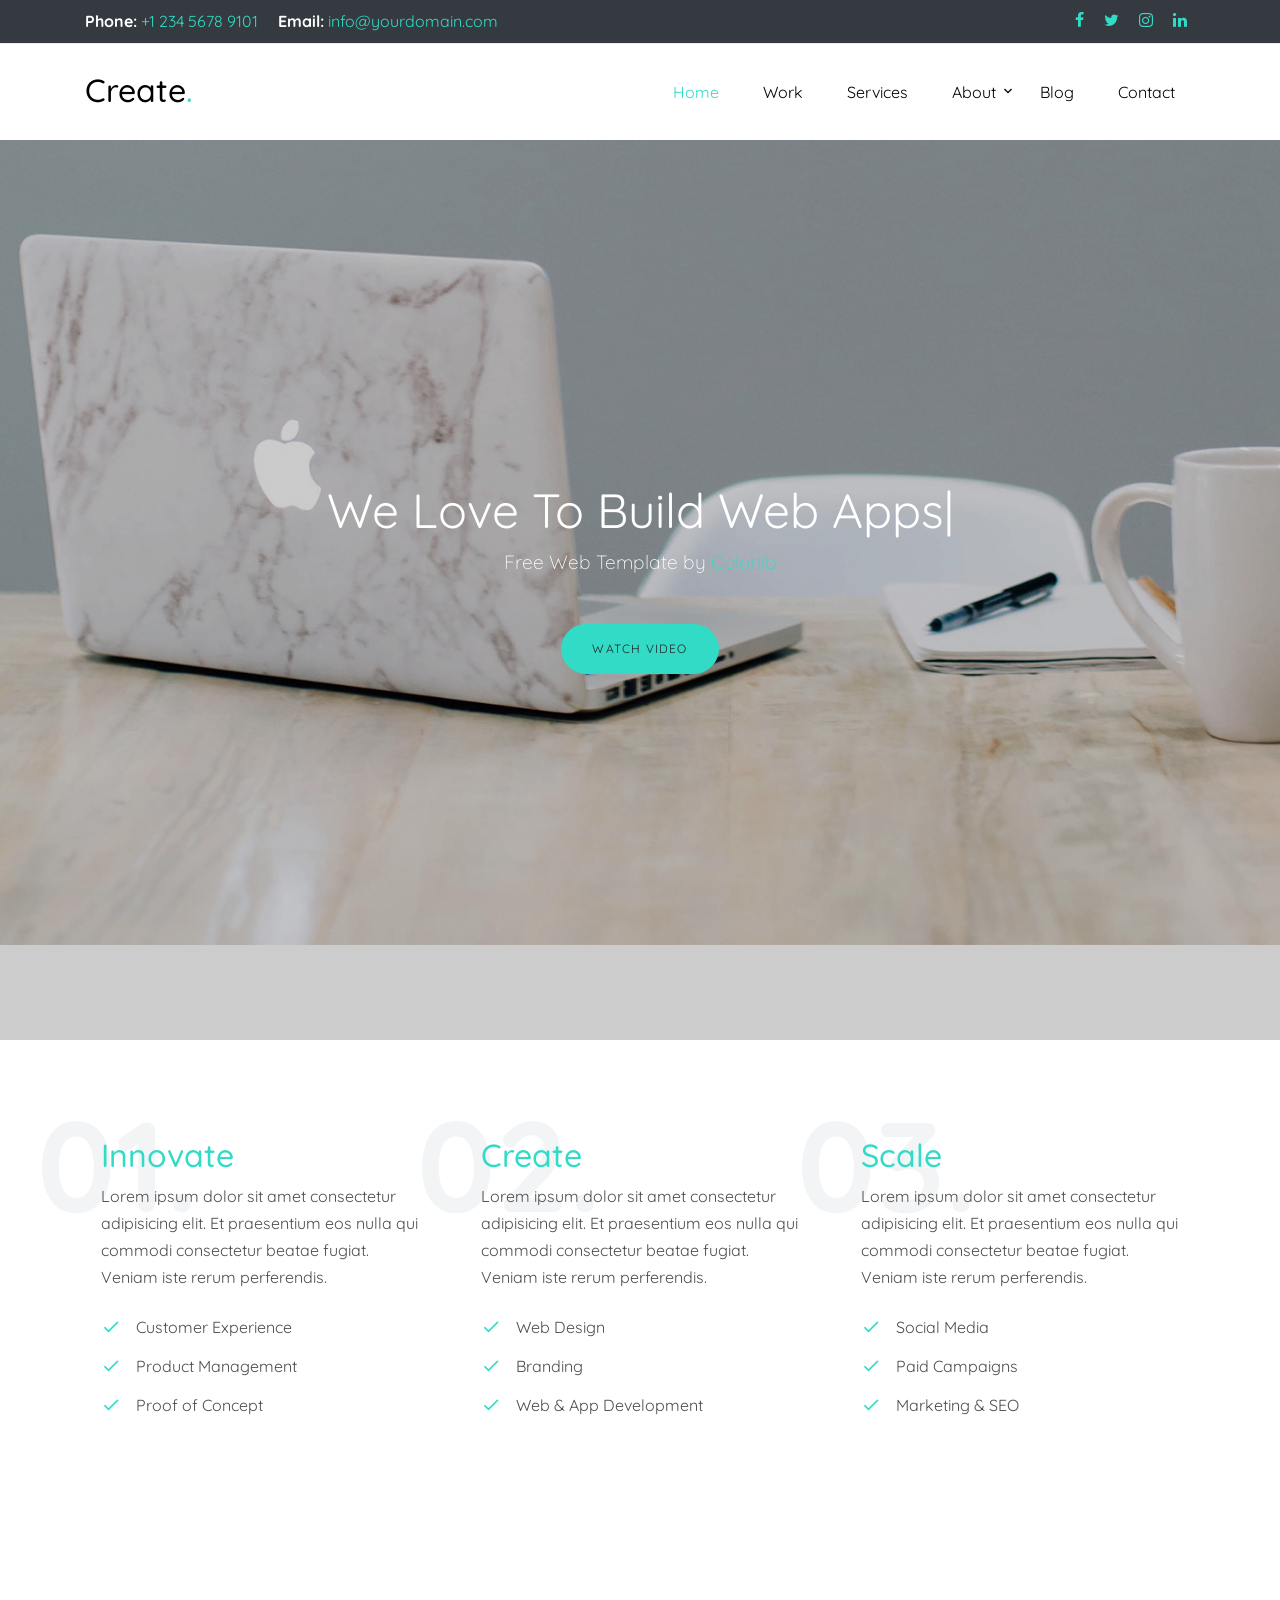
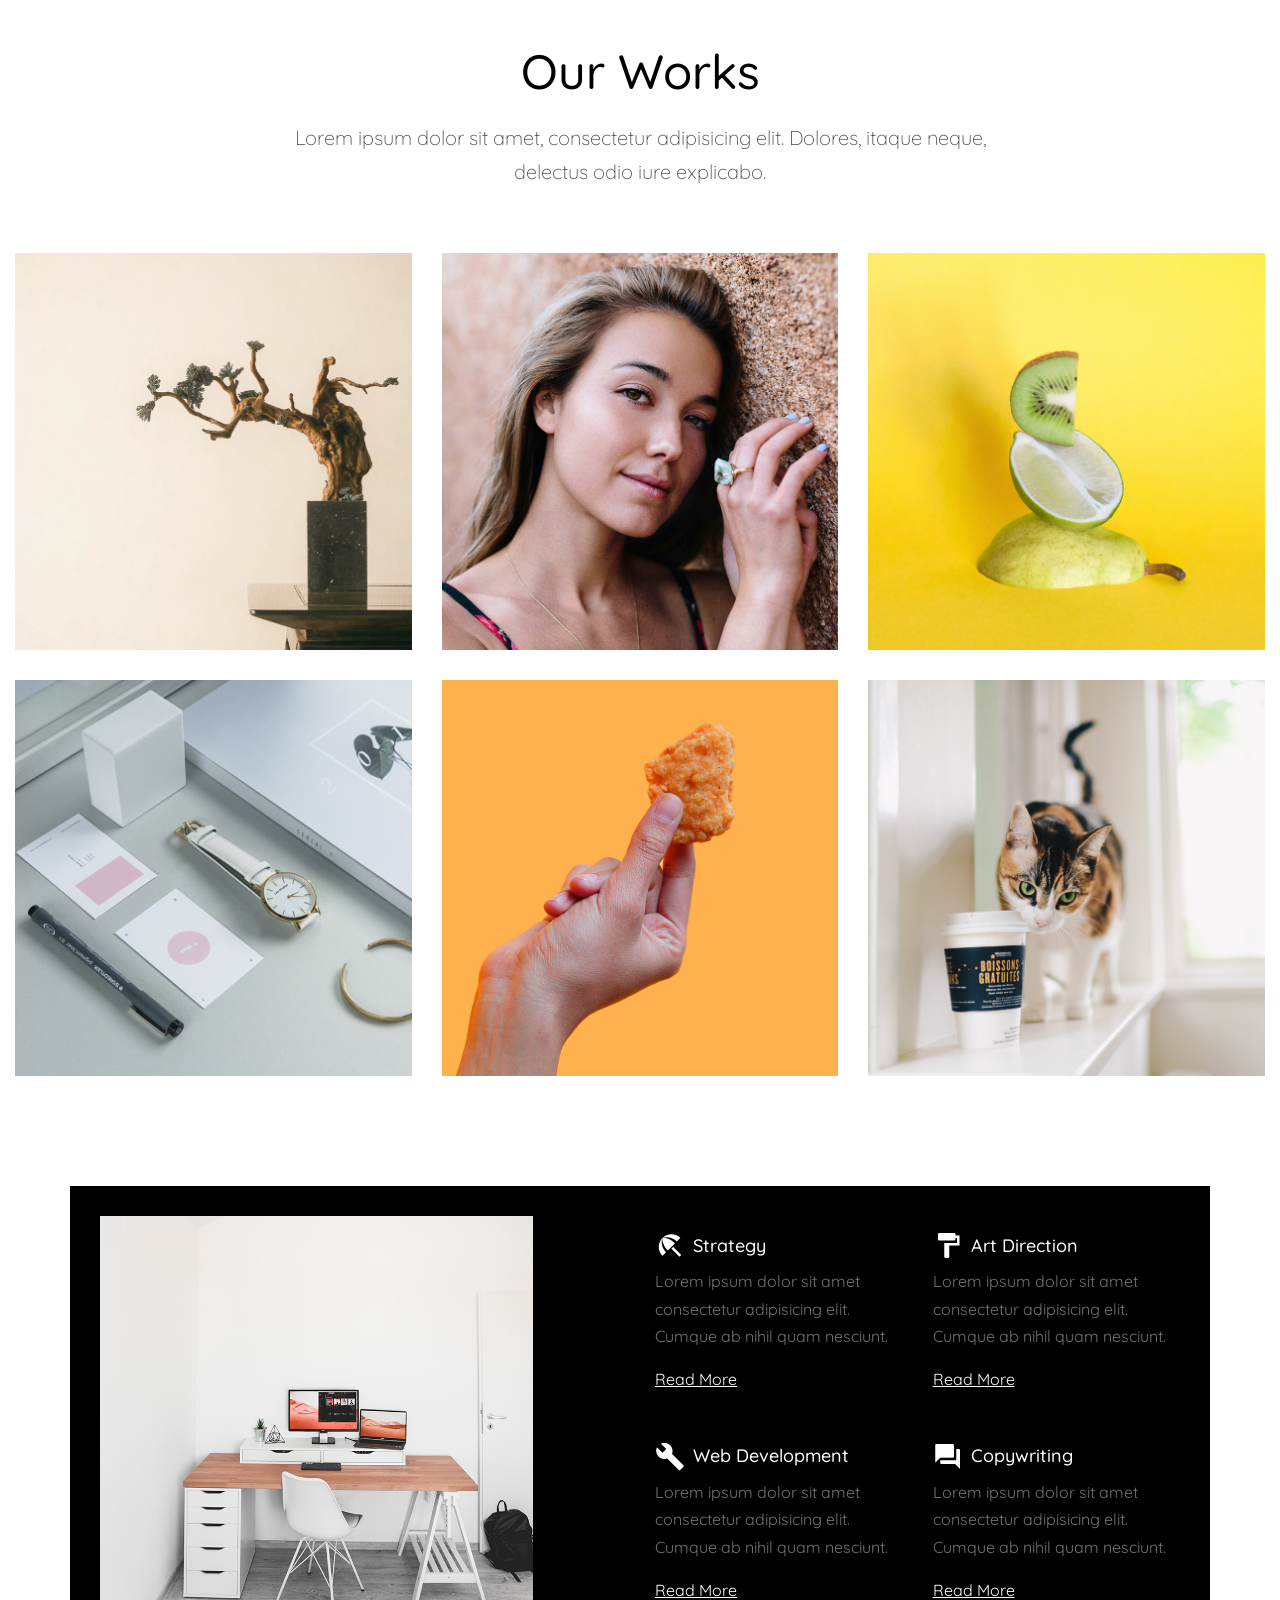
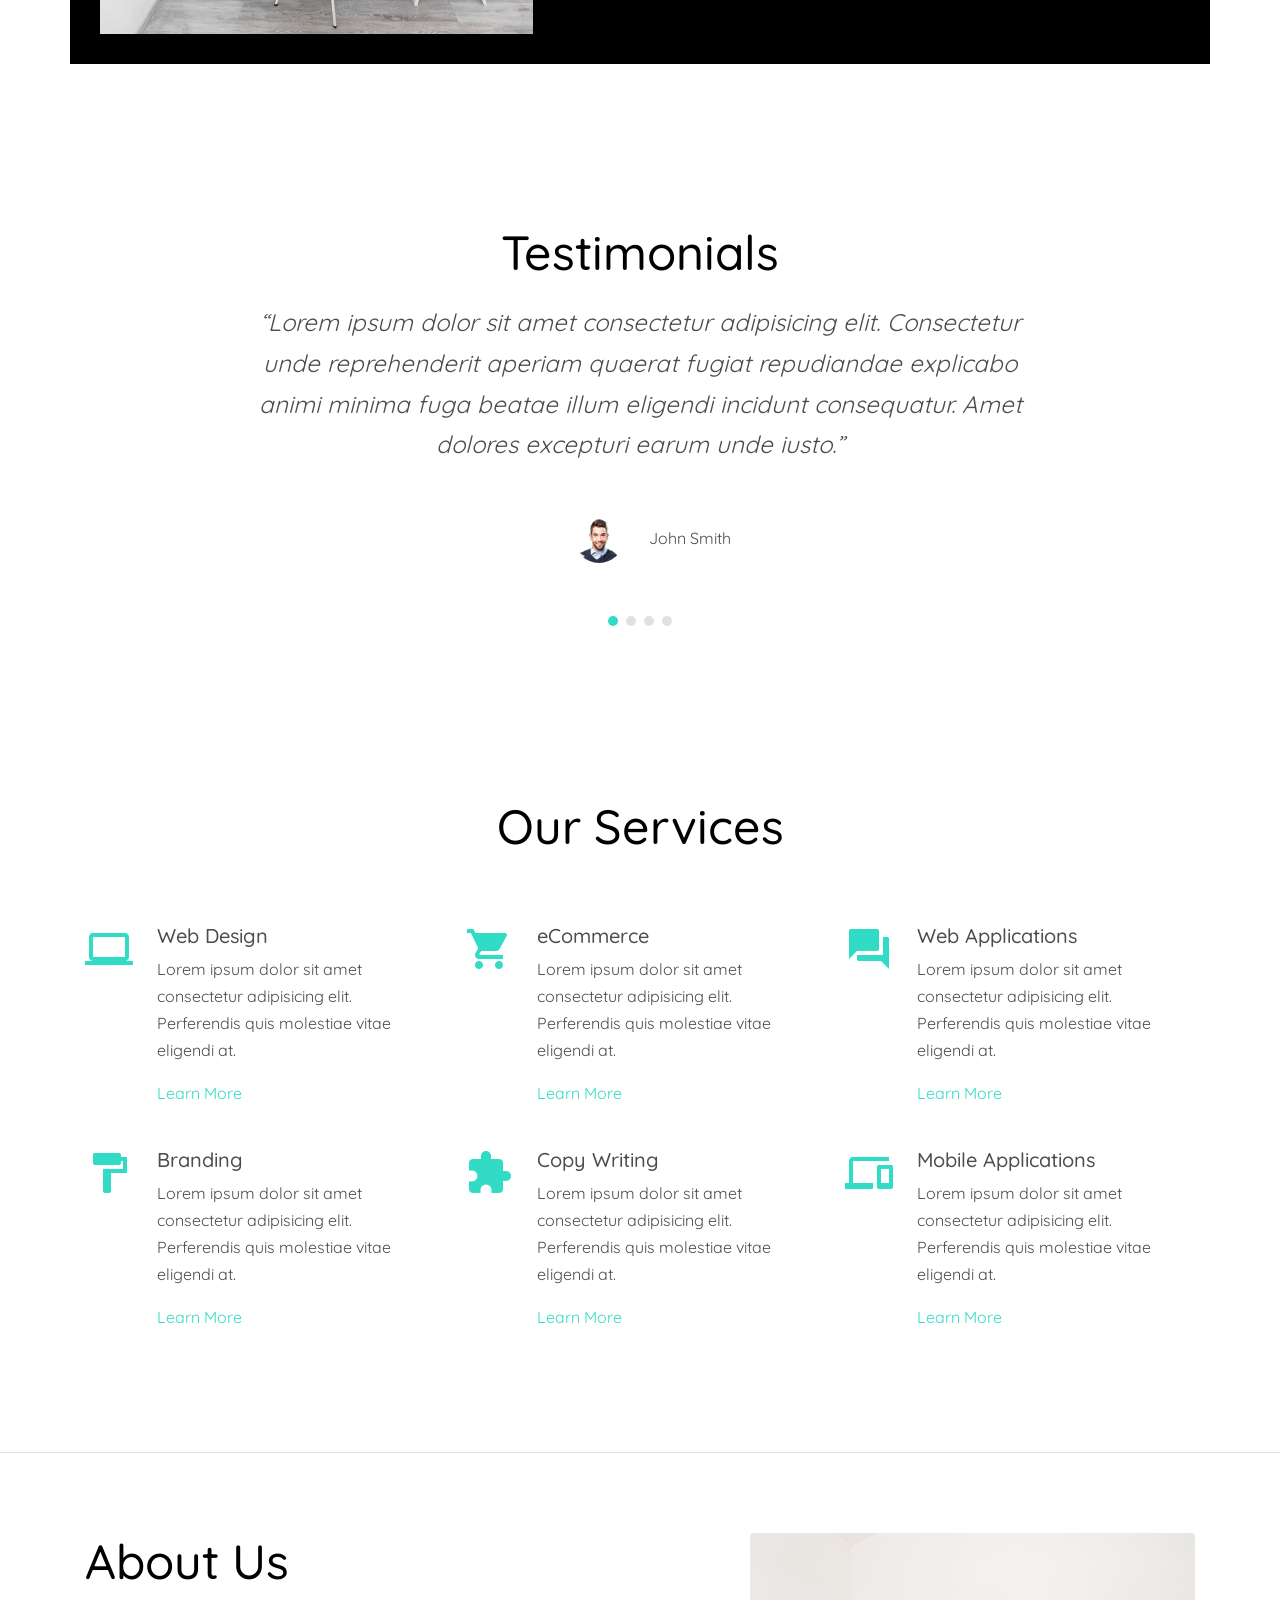
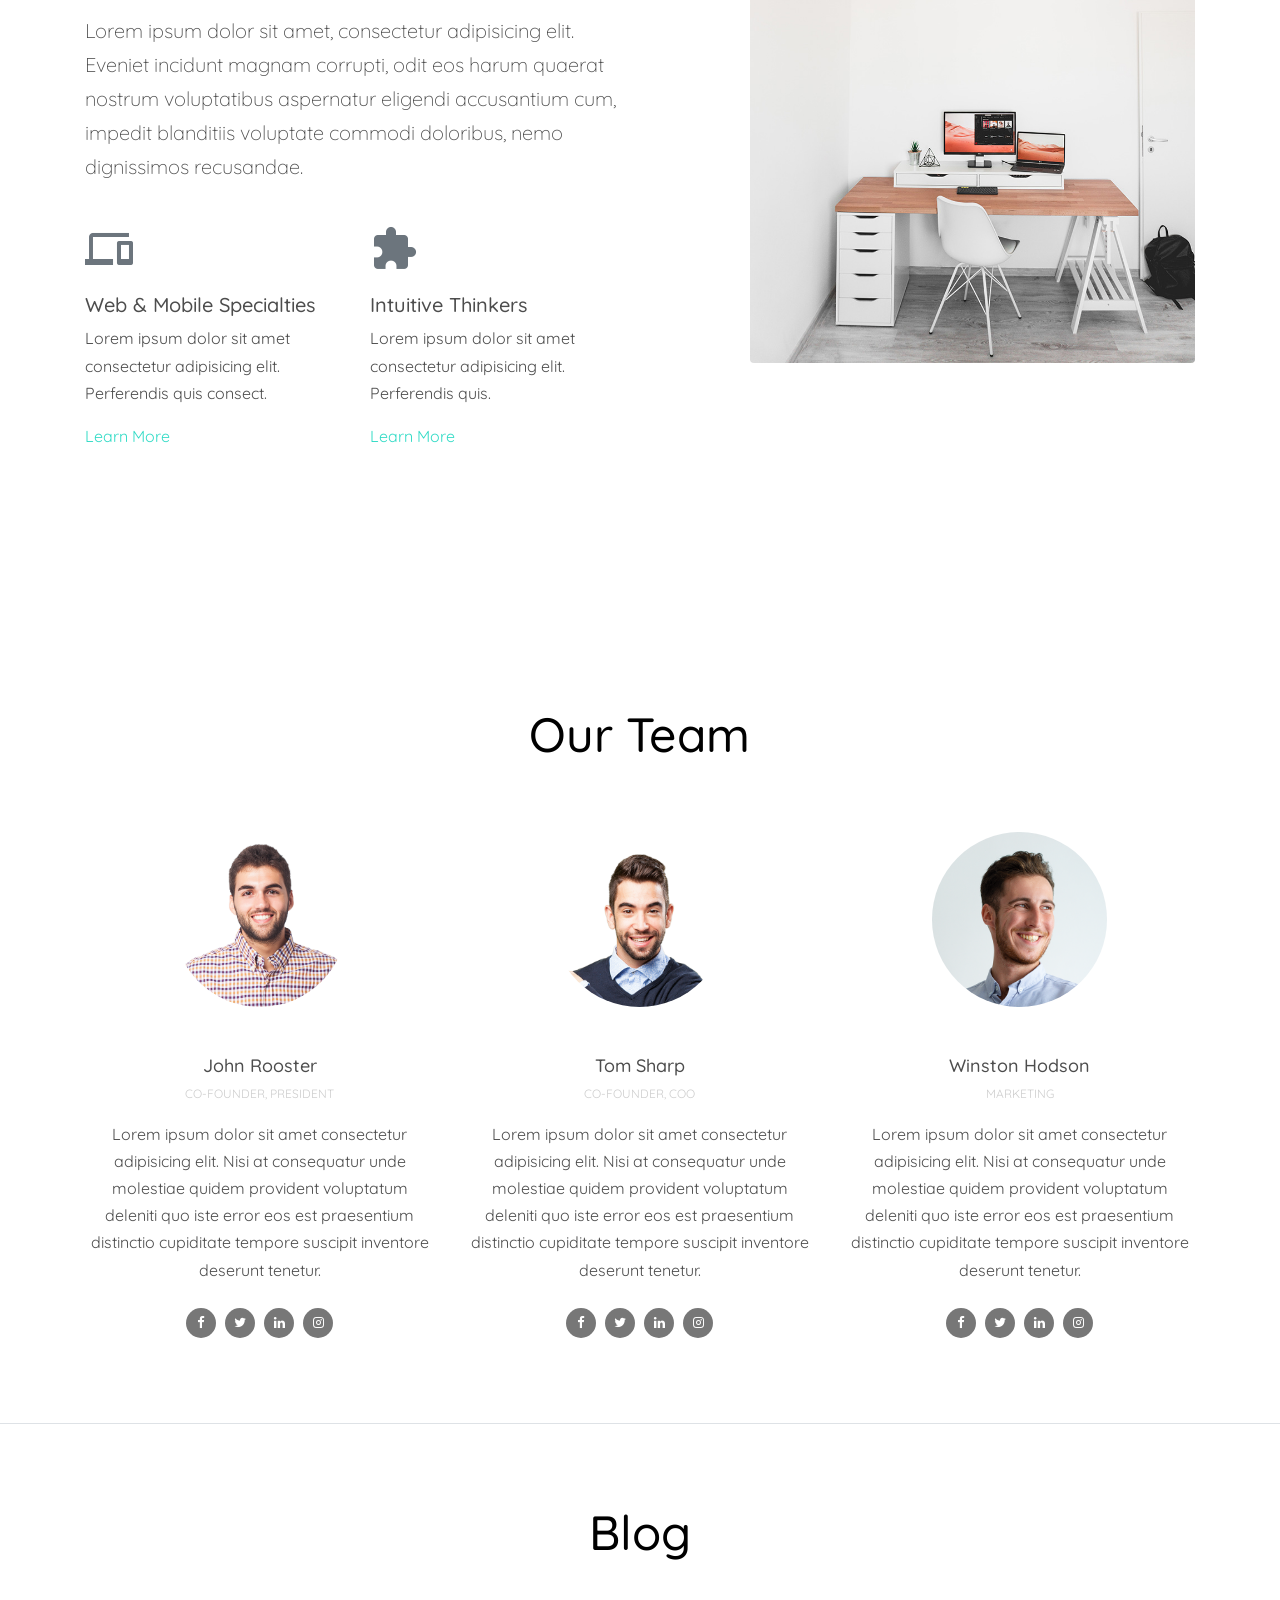
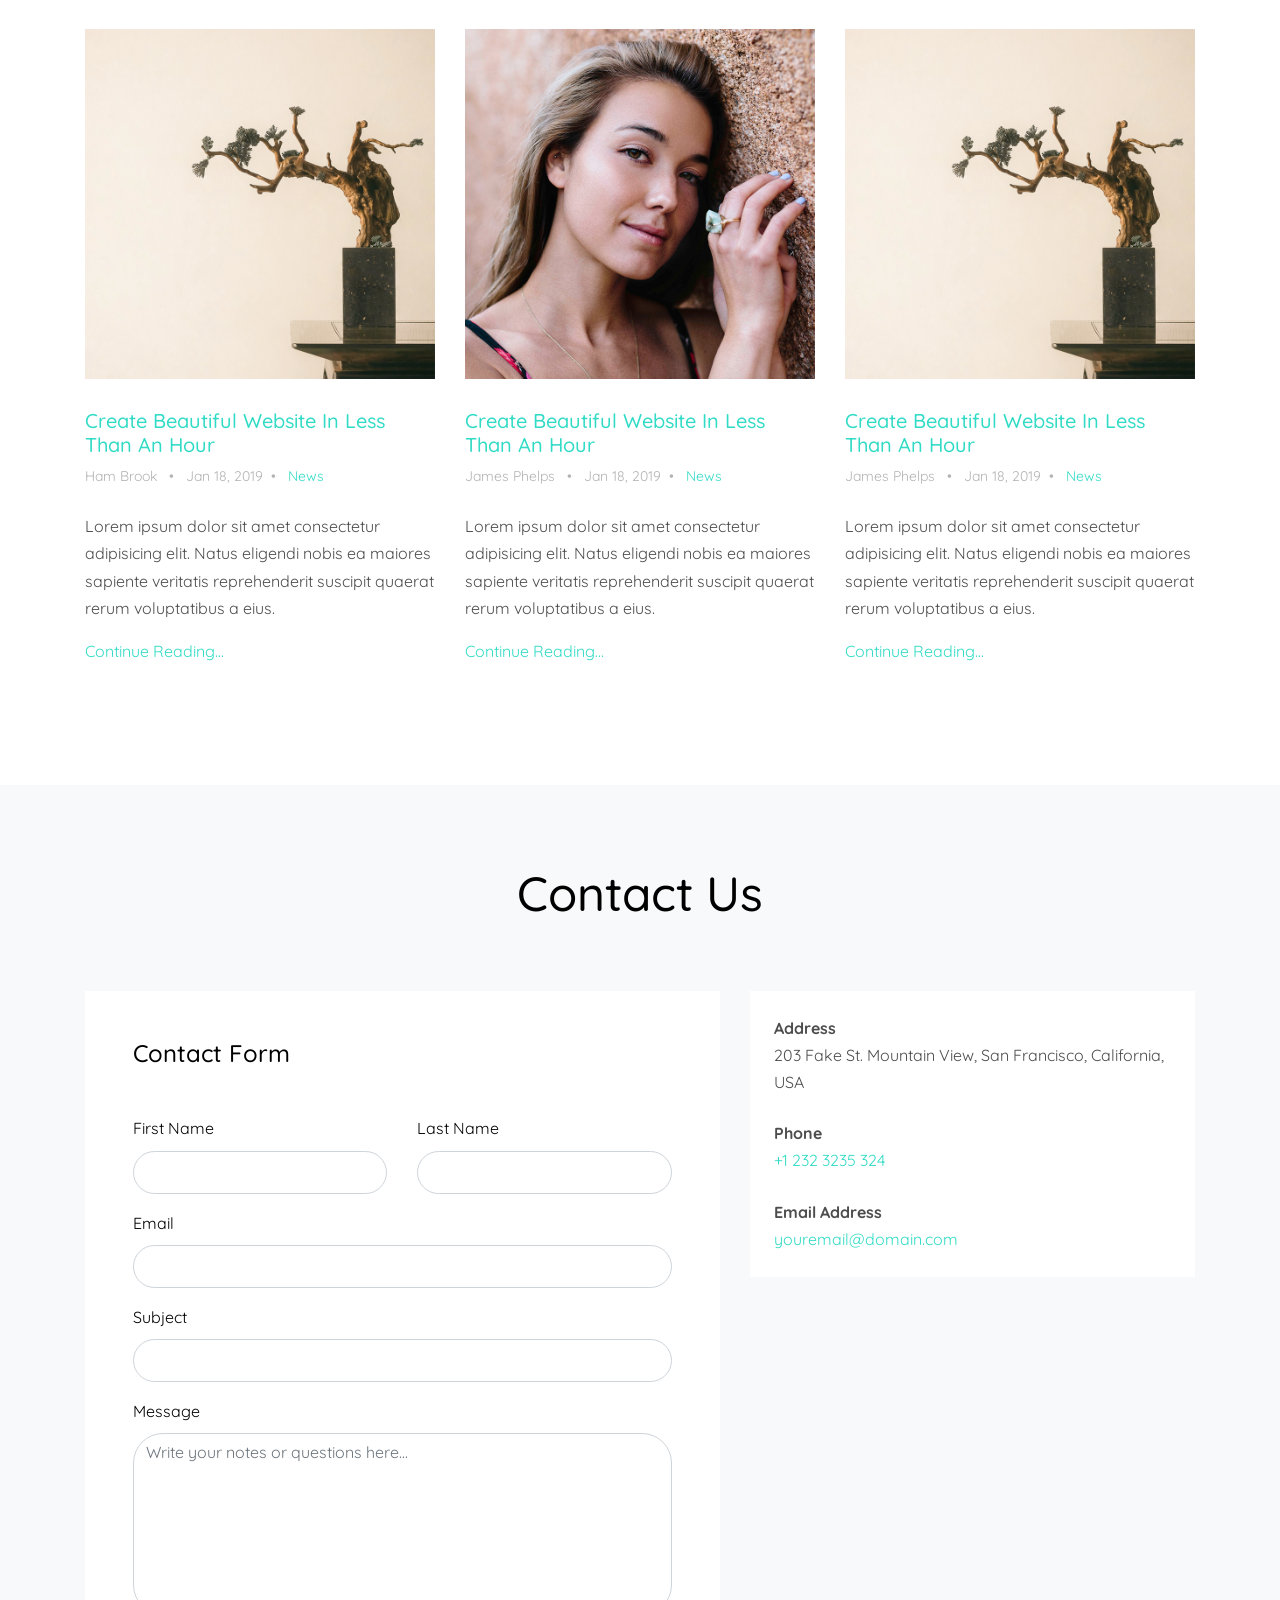
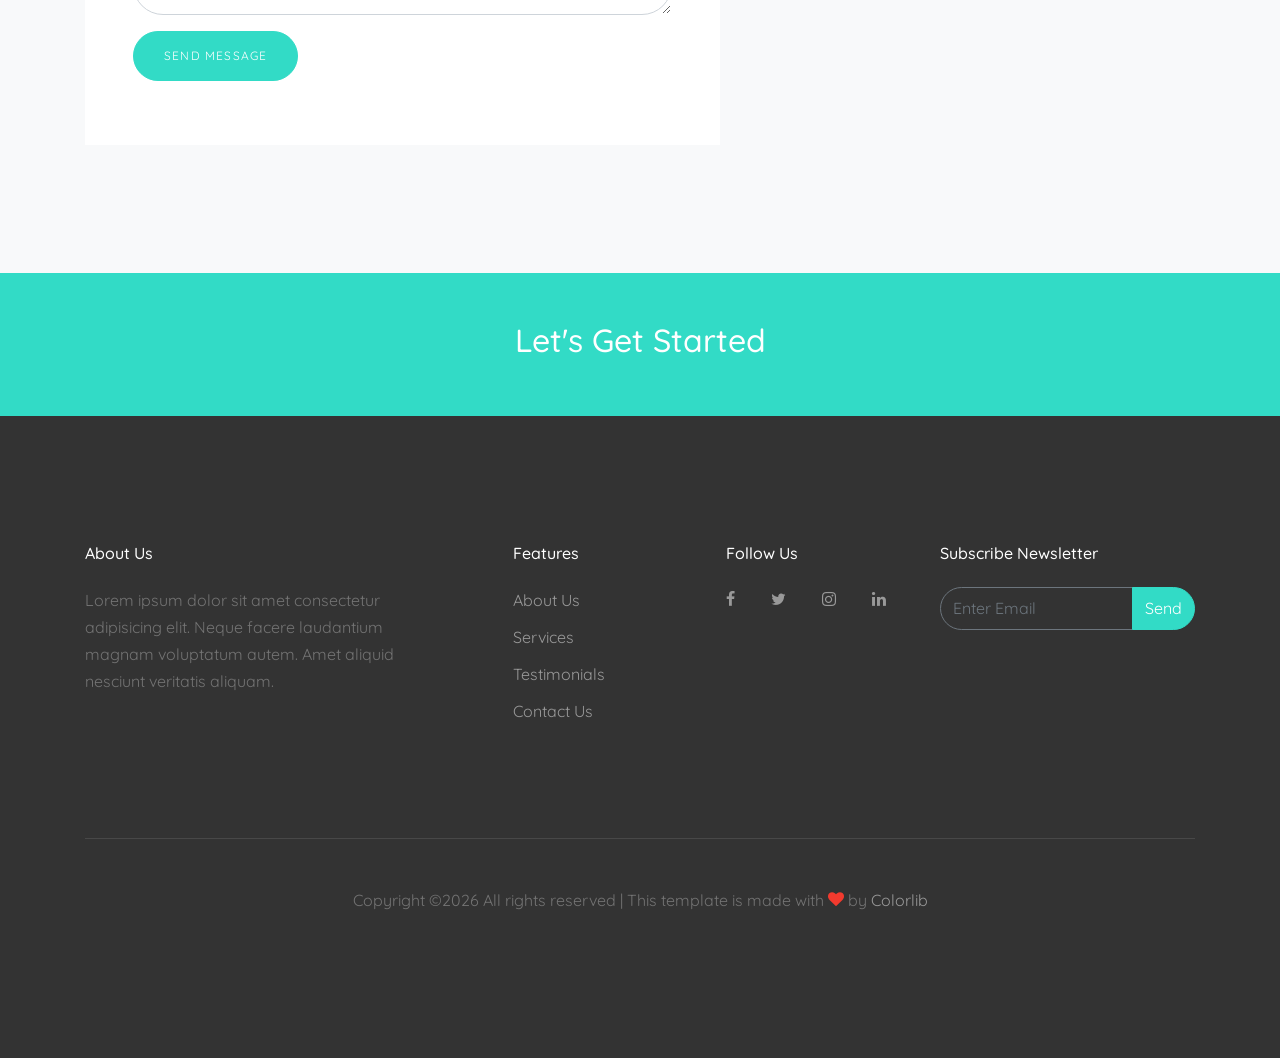
<file: create/create/index.html>
<!DOCTYPE html>
<html lang="en">
  <head>
    <title>Create &mdash; Onepage Website Template by Colorlib</title>
    <meta charset="utf-8">
    <meta name="viewport" content="width=device-width, initial-scale=1, shrink-to-fit=no">

    <link href="https://fonts.googleapis.com/css?family=Quicksand:300,400,500,700,900" rel="stylesheet">
    <link rel="stylesheet" href="fonts/icomoon/style.css">

    <link rel="stylesheet" href="css/bootstrap.min.css">
    <link rel="stylesheet" href="css/jquery-ui.css">
    <link rel="stylesheet" href="css/owl.carousel.min.css">
    <link rel="stylesheet" href="css/owl.theme.default.min.css">
    <link rel="stylesheet" href="css/owl.theme.default.min.css">

    <link rel="stylesheet" href="css/jquery.fancybox.min.css">

    <link rel="stylesheet" href="css/bootstrap-datepicker.css">

    <link rel="stylesheet" href="fonts/flaticon/font/flaticon.css">

    <link rel="stylesheet" href="css/aos.css">

    <link rel="stylesheet" href="css/style.css">
    
  </head>
  <body data-spy="scroll" data-target=".site-navbar-target" data-offset="300">
  
  <div class="site-wrap">

    <div class="site-mobile-menu site-navbar-target">
      <div class="site-mobile-menu-header">
        <div class="site-mobile-menu-close mt-3">
          <span class="icon-close2 js-menu-toggle"></span>
        </div>
      </div>
      <div class="site-mobile-menu-body"></div>
    </div>
   
    <div class="border-bottom top-bar py-2 bg-dark" id="home-section">
      <div class="container">
        <div class="row">
          <div class="col-md-6">
            <p class="mb-0">
              <span class="mr-3"><strong class="text-white">Phone:</strong> <a href="tel://#">+1 234 5678 9101</a></span>
              <span><strong class="text-white">Email:</strong> <a href="#">info@yourdomain.com</a></span>
            </p>
          </div>
          <div class="col-md-6">
            <ul class="social-media">
              <li><a href="#" class="p-2"><span class="icon-facebook"></span></a></li>
              <li><a href="#" class="p-2"><span class="icon-twitter"></span></a></li>
              <li><a href="#" class="p-2"><span class="icon-instagram"></span></a></li>
              <li><a href="#" class="p-2"><span class="icon-linkedin"></span></a></li>
            </ul>
          </div>
        </div>
      </div> 
    </div>

    <header class="site-navbar py-4 bg-white js-sticky-header site-navbar-target" role="banner">

      <div class="container">
        <div class="row align-items-center">
          
          <div class="col-11 col-xl-2">
            <h1 class="mb-0 site-logo"><a href="index.html" class="text-black h2 mb-0">Create<span class="text-primary">.</span> </a></h1>
          </div>
          <div class="col-12 col-md-10 d-none d-xl-block">
            <nav class="site-navigation position-relative text-right" role="navigation">

              <ul class="site-menu main-menu js-clone-nav mr-auto d-none d-lg-block">
                <li><a href="#home-section" class="nav-link">Home</a></li>
                <li><a href="#work-section" class="nav-link">Work</a></li>
                <li>
                  <a href="#services-section" class="nav-link">Services</a>
                </li>
                <li class="has-children">
                  <a href="#about-section" class="nav-link">About</a>
                  <ul class="dropdown">
                    <li><a href="#about-section">Specialties</a></li>
                    <li><a href="#team-section">Our Team</a></li>
                  </ul>
                </li>
                <li><a href="#blog-section" class="nav-link">Blog</a></li>
                <li><a href="#contact-section" class="nav-link">Contact</a></li>
              </ul>
            </nav>
          </div>


          <div class="d-inline-block d-xl-none ml-md-0 mr-auto py-3" style="position: relative; top: 3px;"><a href="#" class="site-menu-toggle js-menu-toggle text-black"><span class="icon-menu h3"></span></a></div>

        </div>
      </div>
      
    </header>

  

    <div class="site-blocks-cover overlay" style="background-image: url(images/hero_1.jpg);" data-aos="fade" data-stellar-background-ratio="0.5">
      <div class="container">
        <div class="row align-items-center justify-content-center text-center">

          <div class="col-md-12" data-aos="fade-up" data-aos-delay="400">
                        
            <div class="row justify-content-center mb-4">
              <div class="col-md-8 text-center">
                <h1>We Love To Build <span class="typed-words"></span></h1>
                <p class="lead mb-5">Free Web Template by <a href="#" target="_blank">Colorlib</a></p>
                <div><a data-fancybox data-ratio="2" href="https://vimeo.com/317571768" class="btn btn-primary btn-md">Watch Video</a></div>
              </div>
            </div>

          </div>
        </div>
      </div>
    </div>  


    

    <section class="site-section">
      <div class="container">
        <div class="row">
          <div class="col-md-6 col-lg-4">
            <div class="p-3 box-with-humber">
              <div class="number-behind">01.</div>
              <h2 class="text-primary">Innovate</h2>
              <p class="mb-4">Lorem ipsum dolor sit amet consectetur adipisicing elit. Et praesentium eos nulla qui commodi consectetur beatae fugiat. Veniam iste rerum perferendis.</p>
              <ul class="list-unstyled ul-check primary">
                <li>Customer Experience</li>
                <li>Product Management</li>
                <li>Proof of Concept</li>
              </ul>
            </div>
          </div>

          <div class="col-md-6 col-lg-4">
            <div class="p-3 box-with-humber">
              <div class="number-behind">02.</div>
              <h2 class="text-primary">Create</h2>
              <p class="mb-4">Lorem ipsum dolor sit amet consectetur adipisicing elit. Et praesentium eos nulla qui commodi consectetur beatae fugiat. Veniam iste rerum perferendis.</p>
              <ul class="list-unstyled ul-check primary">
                <li>Web Design</li>
                <li>Branding</li>
                <li>Web &amp; App Development</li>
              </ul>
            </div>
          </div>

          <div class="col-md-6 col-lg-4">
            <div class="p-3 box-with-humber">
              <div class="number-behind">03.</div>
              <h2 class="text-primary">Scale</h2>
              <p class="mb-4">Lorem ipsum dolor sit amet consectetur adipisicing elit. Et praesentium eos nulla qui commodi consectetur beatae fugiat. Veniam iste rerum perferendis.</p>
              <ul class="list-unstyled ul-check primary">
                <li>Social Media</li>
                <li>Paid Campaigns</li>
                <li>Marketing &amp; SEO</li>
              </ul>
            </div>
          </div>
        </div>
      </div>
    </section>

    <section class="site-section" id="work-section">
      <div class="container">
        <div class="row mb-5 justify-content-center">
          <div class="col-md-8 text-center">
            <h2 class="text-black h1 site-section-heading text-center">Our Works</h2>
            <p class="lead">Lorem ipsum dolor sit amet, consectetur adipisicing elit. Dolores, itaque neque, delectus odio iure explicabo.</p>
          </div>
        </div>
      </div>
      <div class="container-fluid">
        <div class="row">
          <div class="col-md-6 col-lg-4">
            <a href="images/img_1.jpg" class="media-1" data-fancybox="gallery">
              <img src="images/img_1.jpg" alt="Image" class="img-fluid">
              <div class="media-1-content">
                <h2>Bonzai Tree</h2>
                <span class="category">Web Application</span>
              </div>
            </a>
          </div>
          <div class="col-md-6 col-lg-4">
            <a href="images/img_2.jpg" class="media-1" data-fancybox="gallery">
              <img src="images/img_2.jpg" alt="Image" class="img-fluid">
              <div class="media-1-content">
                <h2>Simple Woman</h2>
                <span class="category">Branding</span>
              </div>
            </a>
          </div>
          <div class="col-md-6 col-lg-4">
            <a href="images/img_3.jpg" class="media-1" data-fancybox="gallery">
              <img src="images/img_3.jpg" alt="Image" class="img-fluid">
              <div class="media-1-content">
                <h2>Fruits</h2>
                <span class="category">Website</span>
              </div>
            </a>
          </div>

          <div class="col-md-6 col-lg-4">
            <a href="images/img_4.jpg" class="media-1" data-fancybox="gallery">
              <img src="images/img_4.jpg" alt="Image" class="img-fluid">
              <div class="media-1-content">
                <h2>Design Material</h2>
                <span class="category">Web Application</span>
              </div>
            </a>
          </div>
          <div class="col-md-6 col-lg-4">
            <a href="images/img_5.jpg" class="media-1" data-fancybox="gallery">
              <img src="images/img_5.jpg" alt="Image" class="img-fluid">
              <div class="media-1-content">
                <h2>Handy Food</h2>
                <span class="category">Branding</span>
              </div>
            </a>
          </div>
          <div class="col-md-6 col-lg-4">
            <a href="images/img_6.jpg" class="media-1" data-fancybox="gallery">
              <img src="images/img_6.jpg" alt="Image" class="img-fluid">
              <div class="media-1-content">
                <h2>Cat With Cup</h2>
                <span class="category">Website</span>
              </div>
            </a>
          </div>

         
        </div>
      </div>
    </section>

    <section class="section ft-feature-1">
      <div class="container">
        <div class="row align-items-stretch">
          <div class="col-12 bg-black w-100 ft-feature-1-content">
            <div class="row align-items-center">
              <div class="col-lg-5">
                
                  <img src="images/about_1.jpg" alt="Image" class="img-fluid mb-4 mb-lg-0">
                
              </div>
              <div class="col-lg-3 ml-auto">
                <div class="mb-5">
                  <h3 class="d-flex align-items-center"><span class="icon icon-beach_access mr-2"></span><span>Strategy</span></h3>
                  <p>Lorem ipsum dolor sit amet consectetur adipisicing elit. Cumque ab nihil quam nesciunt.</p>
                  <p><a href="#">Read More</a></p>
                </div>

                <div>
                  <h3 class="d-flex align-items-center"><span class="icon icon-build mr-2"></span><span>Web Development</span></h3>
                  <p>Lorem ipsum dolor sit amet consectetur adipisicing elit. Cumque ab nihil quam nesciunt.</p>
                  <p><a href="#">Read More</a></p>
                </div>

              </div>
              <div class="col-lg-3">
                <div class="mb-5">
                  <h3 class="d-flex align-items-center"><span class="icon icon-format_paint mr-2"></span><span>Art Direction</span></h3>
                  <p>Lorem ipsum dolor sit amet consectetur adipisicing elit. Cumque ab nihil quam nesciunt.</p>
                  <p><a href="#">Read More</a></p>
                </div>

                <div>
                  <h3 class="d-flex align-items-center"><span class="icon icon-question_answer mr-2"></span><span>Copywriting</span></h3>
                  <p>Lorem ipsum dolor sit amet consectetur adipisicing elit. Cumque ab nihil quam nesciunt.</p>
                  <p><a href="#">Read More</a></p>
                </div>
              </div>
            </div>
          </div>
        </div>
      </div>
    </section>


    <section class="site-section testimonial-wrap">
      <div class="container">
        <div class="row justify-content-center">
          <div class="col-md-8 text-center">
            <h2 class="text-black h1 site-section-heading text-center">Testimonials</h2>
          </div>
        </div>
      </div>
      <div class="slide-one-item home-slider owl-carousel">
          <div>
            <div class="testimonial">
              
              <blockquote class="mb-5">
                <p>&ldquo;Lorem ipsum dolor sit amet consectetur adipisicing elit. Consectetur unde reprehenderit aperiam quaerat fugiat repudiandae explicabo animi minima fuga beatae illum eligendi incidunt consequatur. Amet dolores excepturi earum unde iusto.&rdquo;</p>
              </blockquote>

              <figure class="mb-4 d-flex align-items-center justify-content-center">
                <div><img src="images/person_3.jpg" alt="Image" class="w-50 img-fluid mb-3"></div>
                <p>John Smith</p>
              </figure>
            </div>
          </div>
          <div>
            <div class="testimonial">

              <blockquote class="mb-5">
                <p>&ldquo;Lorem ipsum dolor sit amet consectetur adipisicing elit. Consectetur unde reprehenderit aperiam quaerat fugiat repudiandae explicabo animi minima fuga beatae illum eligendi incidunt consequatur. Amet dolores excepturi earum unde iusto.&rdquo;</p>
              </blockquote>
              <figure class="mb-4 d-flex align-items-center justify-content-center">
                <div><img src="images/person_2.jpg" alt="Image" class="w-50 img-fluid mb-3"></div>
                <p>Christine Aguilar</p>
              </figure>
              
            </div>
          </div>

          <div>
            <div class="testimonial">

              <blockquote class="mb-5">
                <p>&ldquo;Lorem ipsum dolor sit amet consectetur adipisicing elit. Consectetur unde reprehenderit aperiam quaerat fugiat repudiandae explicabo animi minima fuga beatae illum eligendi incidunt consequatur. Amet dolores excepturi earum unde iusto.&rdquo;</p>
              </blockquote>
              <figure class="mb-4 d-flex align-items-center justify-content-center">
                <div><img src="images/person_4.jpg" alt="Image" class="w-50 img-fluid mb-3"></div>
                <p>Robert Spears</p>
              </figure>

              
            </div>
          </div>

          <div>
            <div class="testimonial">

              <blockquote class="mb-5">
                <p>&ldquo;Lorem ipsum dolor sit amet consectetur adipisicing elit. Consectetur unde reprehenderit aperiam quaerat fugiat repudiandae explicabo animi minima fuga beatae illum eligendi incidunt consequatur. Amet dolores excepturi earum unde iusto.&rdquo;</p>
              </blockquote>
              <figure class="mb-4 d-flex align-items-center justify-content-center">
                <div><img src="images/person_5.jpg" alt="Image" class="w-50 img-fluid mb-3"></div>
                <p>Bruce Rogers</p>
              </figure>

            </div>
          </div>

        </div>
    </section>

    <section class="site-section border-bottom" id="services-section">
      <div class="container">
        <div class="row justify-content-center mb-5">
          <div class="col-md-8 text-center" data-aos="fade-up">
            <h2 class="text-black h1 site-section-heading text-center">Our Services</h2>
          </div>
        </div>
        <div class="row align-items-stretch">
          <div class="col-md-6 col-lg-4 mb-4 mb-lg-4" data-aos="fade-up">
            <div class="unit-4 d-flex">
              <div class="unit-4-icon mr-4"><span class="text-primary icon-laptop2"></span></div>
              <div>
                <h3>Web Design</h3>
                <p>Lorem ipsum dolor sit amet consectetur adipisicing elit. Perferendis quis molestiae vitae eligendi at.</p>
                <p><a href="#">Learn More</a></p>
              </div>
            </div>
          </div>
          <div class="col-md-6 col-lg-4 mb-4 mb-lg-4" data-aos="fade-up" data-aos-delay="100">
            <div class="unit-4 d-flex">
              <div class="unit-4-icon mr-4"><span class="text-primary icon-shopping_cart"></span></div>
              <div>
                <h3>eCommerce</h3>
                <p>Lorem ipsum dolor sit amet consectetur adipisicing elit. Perferendis quis molestiae vitae eligendi at.</p>
                <p><a href="#">Learn More</a></p>
              </div>
            </div>
          </div>
          <div class="col-md-6 col-lg-4 mb-4 mb-lg-4" data-aos="fade-up" data-aos-delay="200">
            <div class="unit-4 d-flex">
              <div class="unit-4-icon mr-4"><span class="text-primary icon-question_answer"></span></div>
              <div>
                <h3>Web Applications</h3>
                <p>Lorem ipsum dolor sit amet consectetur adipisicing elit. Perferendis quis molestiae vitae eligendi at.</p>
                <p><a href="#">Learn More</a></p>
              </div>
            </div>
          </div>


          <div class="col-md-6 col-lg-4 mb-4 mb-lg-4" data-aos="fade-up" data-aos-delay="300">
            <div class="unit-4 d-flex">
              <div class="unit-4-icon mr-4"><span class="text-primary icon-format_paint"></span></div>
              <div>
                <h3>Branding</h3>
                <p>Lorem ipsum dolor sit amet consectetur adipisicing elit. Perferendis quis molestiae vitae eligendi at.</p>
                <p><a href="#">Learn More</a></p>
              </div>
            </div>
          </div>
          <div class="col-md-6 col-lg-4 mb-4 mb-lg-4" data-aos="fade-up" data-aos-delay="400">
            <div class="unit-4 d-flex">
              <div class="unit-4-icon mr-4"><span class="text-primary icon-extension"></span></div>
              <div>
                <h3>Copy Writing</h3>
                <p>Lorem ipsum dolor sit amet consectetur adipisicing elit. Perferendis quis molestiae vitae eligendi at.</p>
                <p><a href="#">Learn More</a></p>
              </div>
            </div>
          </div>
          <div class="col-md-6 col-lg-4 mb-4 mb-lg-4" data-aos="fade-up" data-aos-delay="500">
            <div class="unit-4 d-flex">
              <div class="unit-4-icon mr-4"><span class="text-primary icon-phonelink"></span></div>
              <div>
                <h3>Mobile Applications</h3>
                <p>Lorem ipsum dolor sit amet consectetur adipisicing elit. Perferendis quis molestiae vitae eligendi at.</p>
                <p><a href="#">Learn More</a></p>
              </div>
            </div>
          </div>

        </div>
      </div>
    </section>

    <div class="site-section" id="about-section">
      <div class="container">
        <div class="row mb-5">
          
          <div class="col-md-5 ml-auto mb-5 order-md-2" data-aos="fade">
            <img src="images/about_1.jpg" alt="Image" class="img-fluid rounded">
          </div>
          <div class="col-md-6 order-md-1" data-aos="fade">

            <div class="row">

              <div class="col-12">
                <div class="text-left pb-1">
                  <h2 class="text-black h1 site-section-heading">About Us</h2>
                </div>
              </div>
              <div class="col-12 mb-4">
                <p class="lead">Lorem ipsum dolor sit amet, consectetur adipisicing elit. Eveniet incidunt magnam corrupti, odit eos harum quaerat nostrum voluptatibus aspernatur eligendi accusantium cum, impedit blanditiis voluptate commodi doloribus, nemo dignissimos recusandae.</p>
              </div>
              <div class="col-md-12 mb-md-5 mb-0 col-lg-6">
                <div class="unit-4">
                  <div class="unit-4-icon mr-4 mb-3"><span class="text-secondary icon-phonelink"></span></div>
                  <div>
                    <h3>Web &amp; Mobile Specialties</h3>
                    <p>Lorem ipsum dolor sit amet consectetur adipisicing elit. Perferendis quis consect.</p>
                    <p class="mb-0"><a href="#">Learn More</a></p>
                  </div>
                </div>
              </div>
              <div class="col-md-12 mb-md-5 mb-0 col-lg-6">
                <div class="unit-4">
                  <div class="unit-4-icon mr-4 mb-3"><span class="text-secondary icon-extension"></span></div>
                  <div>
                    <h3>Intuitive Thinkers</h3>
                    <p>Lorem ipsum dolor sit amet consectetur adipisicing elit. Perferendis quis.</p>
                    <p class="mb-0"><a href="#">Learn More</a></p>
                  </div>
                </div>
              </div>
            </div>
          </div>
          
        </div>
      </div>
    </div>
  
    
    <div class="site-section border-bottom" id="team-section">
      <div class="container">
        <div class="row justify-content-center mb-5">
          <div class="col-md-7 text-center">
            <h2 class="text-black h1 site-section-heading">Our Team</h2>
          </div>
        </div>
        <div class="row">
          <div class="col-md-6 col-lg-4 mb-5 mb-lg-0" data-aos="fade" data-aos-delay="100">
            <div class="person text-center">
              <img src="images/person_2.jpg" alt="Image" class="img-fluid rounded-circle w-50 mb-5">
              <h3>John Rooster</h3>
              <p class="position text-muted">Co-Founder, President</p>
              <p class="mb-4">Lorem ipsum dolor sit amet consectetur adipisicing elit. Nisi at consequatur unde molestiae quidem provident voluptatum deleniti quo iste error eos est praesentium distinctio cupiditate tempore suscipit inventore deserunt tenetur.</p>
              <ul class="ul-social-circle">
                <li><a href="#"><span class="icon-facebook"></span></a></li>
                <li><a href="#"><span class="icon-twitter"></span></a></li>
                <li><a href="#"><span class="icon-linkedin"></span></a></li>
                <li><a href="#"><span class="icon-instagram"></span></a></li>
              </ul>
            </div>
          </div>
          <div class="col-md-6 col-lg-4 mb-5 mb-lg-0" data-aos="fade" data-aos-delay="200">
            <div class="person text-center">
              <img src="images/person_3.jpg" alt="Image" class="img-fluid rounded-circle w-50 mb-5">
              <h3>Tom Sharp</h3>
              <p class="position text-muted">Co-Founder, COO</p>
              <p class="mb-4">Lorem ipsum dolor sit amet consectetur adipisicing elit. Nisi at consequatur unde molestiae quidem provident voluptatum deleniti quo iste error eos est praesentium distinctio cupiditate tempore suscipit inventore deserunt tenetur.</p>
              <ul class="ul-social-circle">
                <li><a href="#"><span class="icon-facebook"></span></a></li>
                <li><a href="#"><span class="icon-twitter"></span></a></li>
                <li><a href="#"><span class="icon-linkedin"></span></a></li>
                <li><a href="#"><span class="icon-instagram"></span></a></li>
              </ul>
            </div>
          </div>
          <div class="col-md-6 col-lg-4 mb-5 mb-lg-0" data-aos="fade" data-aos-delay="300">
            <div class="person text-center">
              <img src="images/person_4.jpg" alt="Image" class="img-fluid rounded-circle w-50 mb-5">
              <h3>Winston Hodson</h3>
              <p class="position text-muted">Marketing</p>
              <p class="mb-4">Lorem ipsum dolor sit amet consectetur adipisicing elit. Nisi at consequatur unde molestiae quidem provident voluptatum deleniti quo iste error eos est praesentium distinctio cupiditate tempore suscipit inventore deserunt tenetur.</p>
              <ul class="ul-social-circle">
                <li><a href="#"><span class="icon-facebook"></span></a></li>
                <li><a href="#"><span class="icon-twitter"></span></a></li>
                <li><a href="#"><span class="icon-linkedin"></span></a></li>
                <li><a href="#"><span class="icon-instagram"></span></a></li>
              </ul>
            </div>
          </div>
        </div>
      </div>
    </div>

    <section class="site-section" id="blog-section">
      <div class="container">
        <div class="row justify-content-center mb-5">
          <div class="col-md-8 text-center">
            <h2 class="text-black h1 site-section-heading text-center">Blog</h2>
          </div>
        </div>

        <div class="row">
          <div class="col-md-6 col-lg-4 mb-4 mb-lg-4">
            <div class="h-entry">
              <a href="single.html"><img src="images/img_1.jpg" alt="Image" class="img-fluid"></a>
              <h2 class="font-size-regular"><a href="single.html">Create Beautiful Website In Less Than An Hour</a></h2>
              <div class="meta mb-4">Ham Brook <span class="mx-2">&bullet;</span> Jan 18, 2019<span class="mx-2">&bullet;</span> <a href="#">News</a></div>
              <p>Lorem ipsum dolor sit amet consectetur adipisicing elit. Natus eligendi nobis ea maiores sapiente veritatis reprehenderit suscipit quaerat rerum voluptatibus a eius.</p>
              <p><a href="#">Continue Reading...</a></p>
            </div> 
          </div>
          <div class="col-md-6 col-lg-4 mb-4 mb-lg-4">
            <div class="h-entry">
              <a href="single.html"><img src="images/img_2.jpg" alt="Image" class="img-fluid"></a>
              <h2 class="font-size-regular"><a href="single.html">Create Beautiful Website In Less Than An Hour</a></h2>
              <div class="meta mb-4">James Phelps <span class="mx-2">&bullet;</span> Jan 18, 2019<span class="mx-2">&bullet;</span> <a href="#">News</a></div>
              <p>Lorem ipsum dolor sit amet consectetur adipisicing elit. Natus eligendi nobis ea maiores sapiente veritatis reprehenderit suscipit quaerat rerum voluptatibus a eius.</p>
              <p><a href="#">Continue Reading...</a></p>
            </div>
          </div>
          <div class="col-md-6 col-lg-4 mb-4 mb-lg-4">
            <div class="h-entry">
              <a href="single.html"><img src="images/img_1.jpg" alt="Image" class="img-fluid"></a>
              <h2 class="font-size-regular"><a href="single.html">Create Beautiful Website In Less Than An Hour</a></h2>
              <div class="meta mb-4">James Phelps <span class="mx-2">&bullet;</span> Jan 18, 2019<span class="mx-2">&bullet;</span> <a href="#">News</a></div>
              <p>Lorem ipsum dolor sit amet consectetur adipisicing elit. Natus eligendi nobis ea maiores sapiente veritatis reprehenderit suscipit quaerat rerum voluptatibus a eius.</p>
              <p><a href="#">Continue Reading...</a></p>
            </div> 
          </div>
          
        </div>
      </div>
    </section>

   


    <section class="site-section bg-light" id="contact-section">
      <div class="container">
        <div class="row mb-5">
          <div class="col-12 text-center">
            <h2 class="text-black h1 site-section-heading">Contact Us</h2>
          </div>
        </div>
        <div class="row">
          <div class="col-md-7 mb-5">

            

            <form action="#" class="p-5 bg-white">
              
              <h2 class="h4 text-black mb-5">Contact Form</h2> 

              <div class="row form-group">
                <div class="col-md-6 mb-3 mb-md-0">
                  <label class="text-black" for="fname">First Name</label>
                  <input type="text" id="fname" class="form-control">
                </div>
                <div class="col-md-6">
                  <label class="text-black" for="lname">Last Name</label>
                  <input type="text" id="lname" class="form-control">
                </div>
              </div>

              <div class="row form-group">
                
                <div class="col-md-12">
                  <label class="text-black" for="email">Email</label> 
                  <input type="email" id="email" class="form-control">
                </div>
              </div>

              <div class="row form-group">
                
                <div class="col-md-12">
                  <label class="text-black" for="subject">Subject</label> 
                  <input type="subject" id="subject" class="form-control">
                </div>
              </div>

              <div class="row form-group">
                <div class="col-md-12">
                  <label class="text-black" for="message">Message</label> 
                  <textarea name="message" id="message" cols="30" rows="7" class="form-control" placeholder="Write your notes or questions here..."></textarea>
                </div>
              </div>

              <div class="row form-group">
                <div class="col-md-12">
                  <input type="submit" value="Send Message" class="btn btn-primary btn-md text-white">
                </div>
              </div>

  
            </form>
          </div>
          <div class="col-md-5">
            
            <div class="p-4 mb-3 bg-white">
              <p class="mb-0 font-weight-bold">Address</p>
              <p class="mb-4">203 Fake St. Mountain View, San Francisco, California, USA</p>

              <p class="mb-0 font-weight-bold">Phone</p>
              <p class="mb-4"><a href="#">+1 232 3235 324</a></p>

              <p class="mb-0 font-weight-bold">Email Address</p>
              <p class="mb-0"><a href="#">youremail@domain.com</a></p>

            </div>
            
          </div>
        </div>
      </div>
    </section>

    <a href="#" class="bg-primary py-5 d-block">
      <div class="container">
        <div class="row justify-content-center">
          <div class="col-md10"><h2 class="text-white">Let's Get Started</h2></div>
        </div>
      </div>  
    </a>
    
    <footer class="site-footer">
      <div class="container">
        <div class="row">
          <div class="col-md-9">
            <div class="row">
              <div class="col-md-5">
                <h2 class="footer-heading mb-4">About Us</h2>
                <p>Lorem ipsum dolor sit amet consectetur adipisicing elit. Neque facere laudantium magnam voluptatum autem. Amet aliquid nesciunt veritatis aliquam.</p>
              </div>
              <div class="col-md-3 ml-auto">
                <h2 class="footer-heading mb-4">Features</h2>
                <ul class="list-unstyled">
                  <li><a href="#">About Us</a></li>
                  <li><a href="#">Services</a></li>
                  <li><a href="#">Testimonials</a></li>
                  <li><a href="#">Contact Us</a></li>
                </ul>
              </div>
              <div class="col-md-3">
                <h2 class="footer-heading mb-4">Follow Us</h2>
                <a href="#" class="pl-0 pr-3"><span class="icon-facebook"></span></a>
                <a href="#" class="pl-3 pr-3"><span class="icon-twitter"></span></a>
                <a href="#" class="pl-3 pr-3"><span class="icon-instagram"></span></a>
                <a href="#" class="pl-3 pr-3"><span class="icon-linkedin"></span></a>
              </div>
            </div>
          </div>
          <div class="col-md-3">
            <h2 class="footer-heading mb-4">Subscribe Newsletter</h2>
            <form action="#" method="post">
              <div class="input-group mb-3">
                <input type="text" class="form-control border-secondary text-white bg-transparent" placeholder="Enter Email" aria-label="Enter Email" aria-describedby="button-addon2">
                <div class="input-group-append">
                  <button class="btn btn-primary text-white" type="button" id="button-addon2">Send</button>
                </div>
              </div>
            </form>
          </div>
        </div>
        <div class="row pt-5 mt-5 text-center">
          <div class="col-md-12">
            <div class="border-top pt-5">
            <p>
            <!-- Link back to Colorlib can't be removed. Template is licensed under CC BY 3.0. -->
            Copyright &copy;<script>document.write(new Date().getFullYear());</script> All rights reserved | This template is made with <i class="icon-heart text-danger" aria-hidden="true"></i> by <a href="https://colorlib.com" target="_blank" >Colorlib</a>
            <!-- Link back to Colorlib can't be removed. Template is licensed under CC BY 3.0. -->
            </p>
            </div>
          </div>
          
        </div>
      </div>
    </footer>

  </div> <!-- .site-wrap -->

  <script src="js/jquery-3.3.1.min.js"></script>
  <script src="js/jquery-migrate-3.0.1.min.js"></script>
  <script src="js/jquery-ui.js"></script>
  <script src="js/popper.min.js"></script>
  <script src="js/bootstrap.min.js"></script>
  <script src="js/owl.carousel.min.js"></script>
  <script src="js/jquery.stellar.min.js"></script>
  <script src="js/jquery.countdown.min.js"></script>
  <script src="js/bootstrap-datepicker.min.js"></script>
  <script src="js/jquery.easing.1.3.js"></script>
  <script src="js/aos.js"></script>
  <script src="js/jquery.fancybox.min.js"></script>
  <script src="js/jquery.sticky.js"></script>

  <script src="js/typed.js"></script>
            <script>
            var typed = new Typed('.typed-words', {
            strings: ["Web Apps"," WordPress"," Mobile Apps"],
            typeSpeed: 80,
            backSpeed: 80,
            backDelay: 4000,
            startDelay: 1000,
            loop: true,
            showCursor: true
            });
            </script>

  <script src="js/main.js"></script>
  


  </body>
</html>
</file>
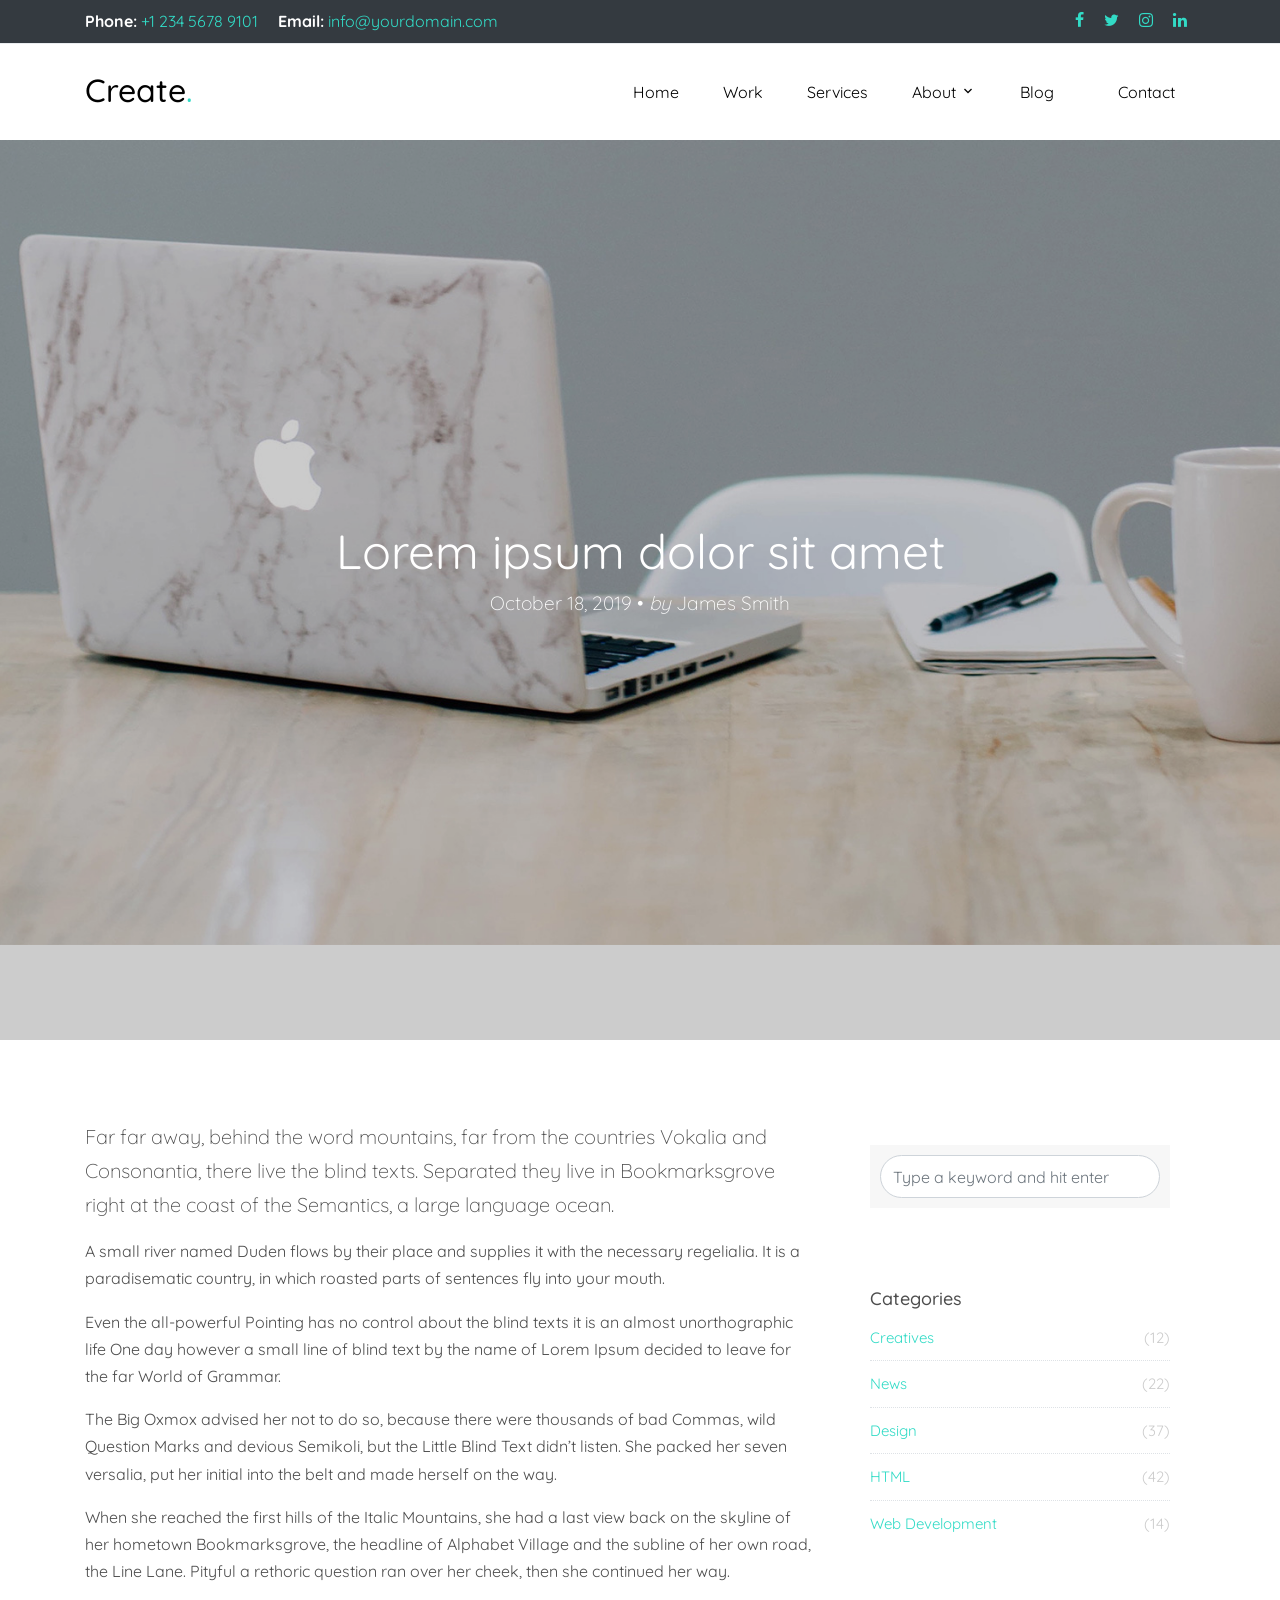
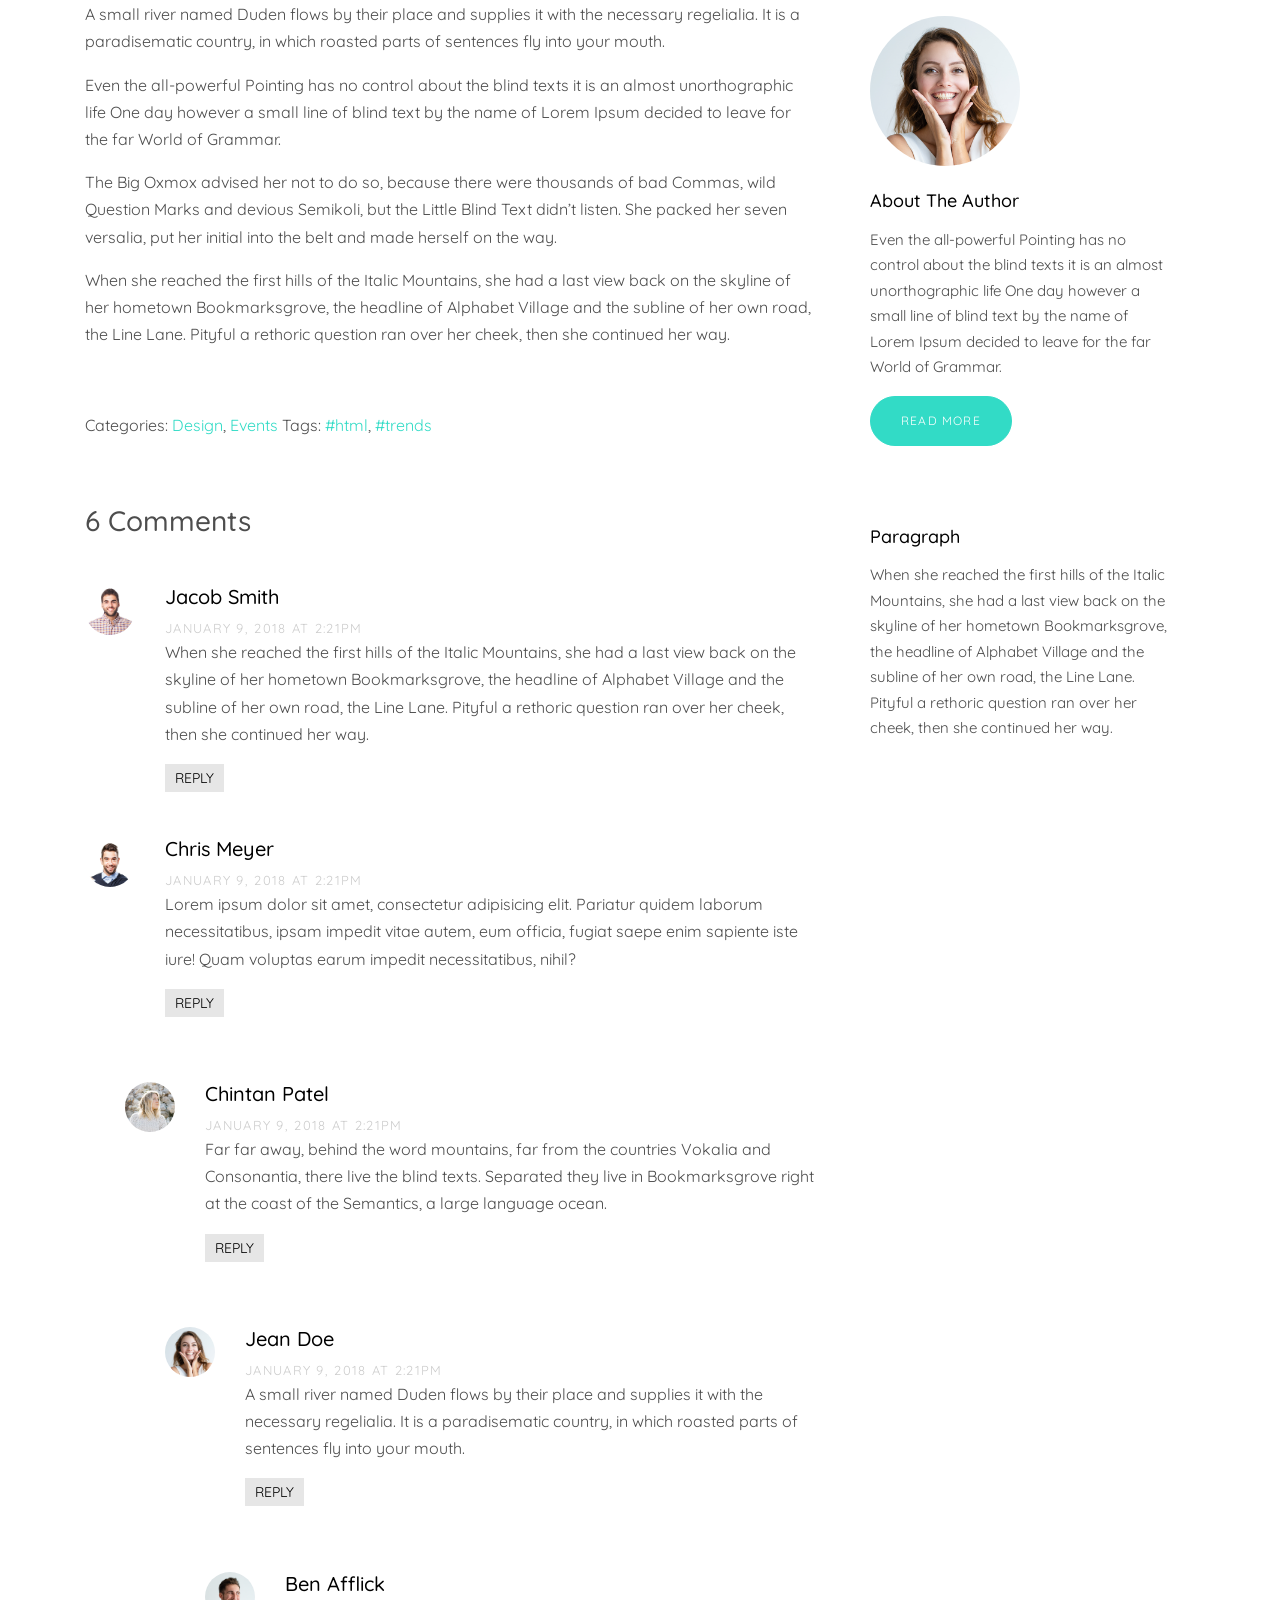
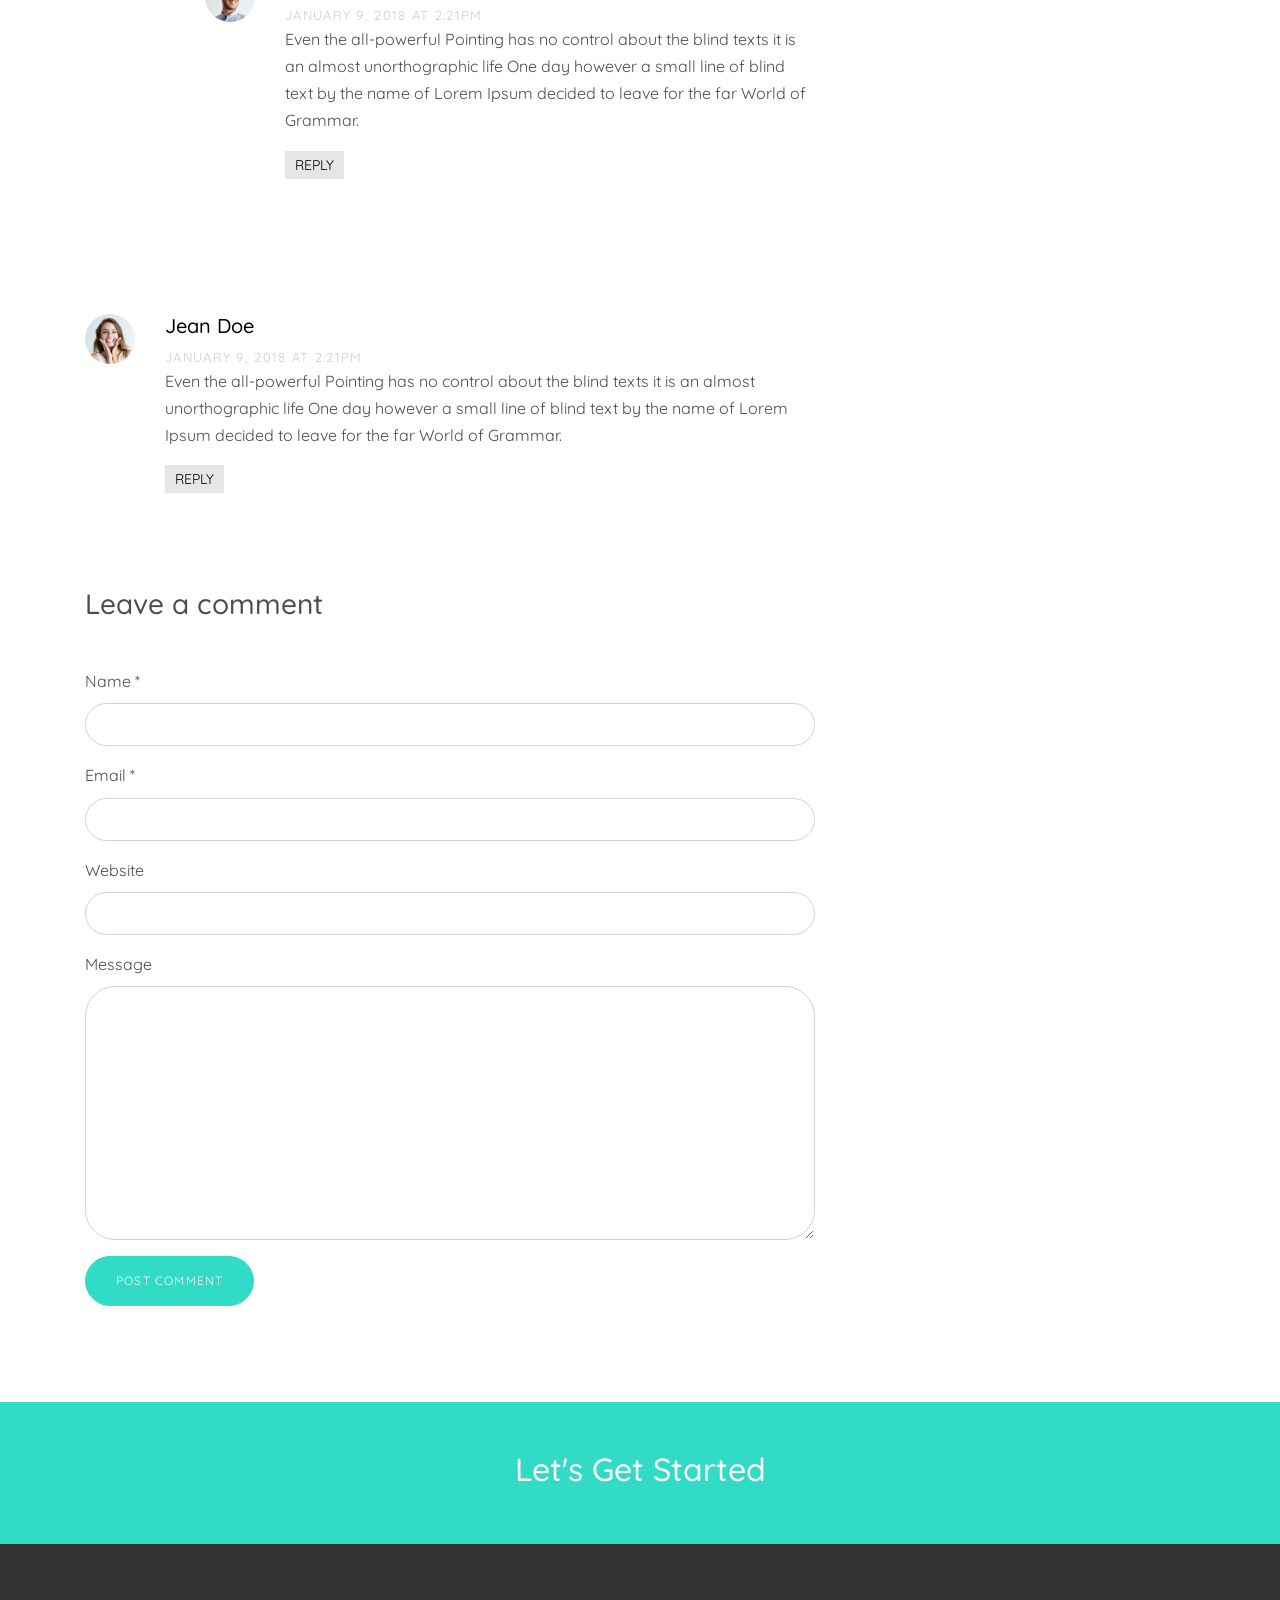
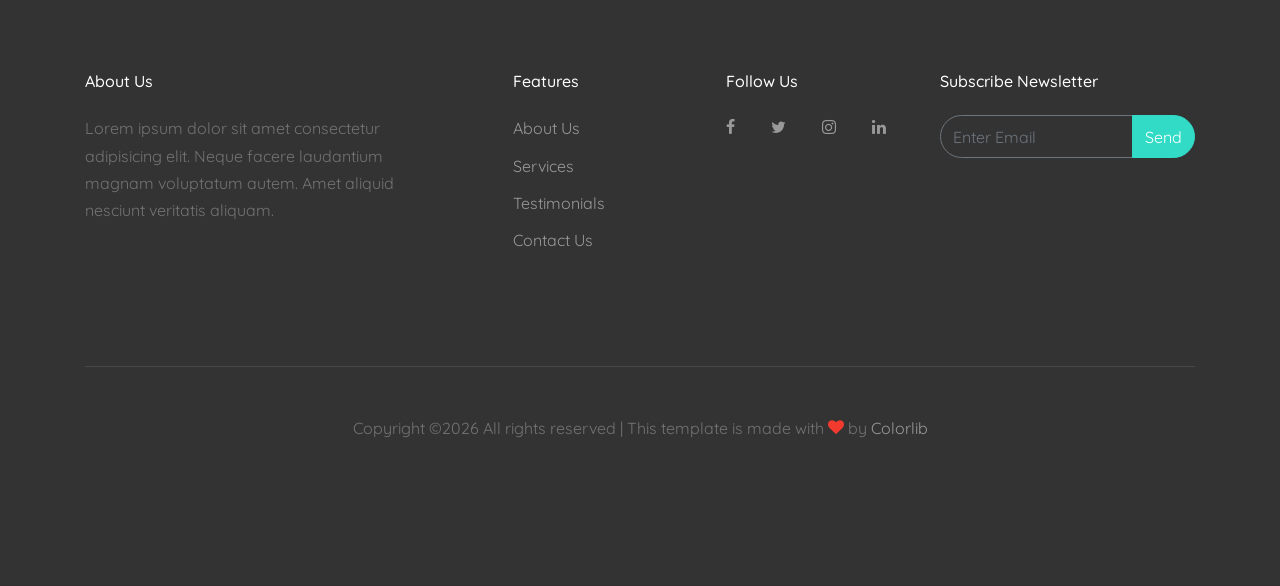
<file: create/create/single.html>
<!DOCTYPE html>
<html lang="en">
  <head>
    <title>Create &mdash; Onepage Website Template by Colorlib</title>
    <meta charset="utf-8">
    <meta name="viewport" content="width=device-width, initial-scale=1, shrink-to-fit=no">

    <link href="https://fonts.googleapis.com/css?family=Quicksand:300,400,500,700,900" rel="stylesheet">
    <link rel="stylesheet" href="fonts/icomoon/style.css">

    <link rel="stylesheet" href="css/bootstrap.min.css">
    <link rel="stylesheet" href="css/jquery-ui.css">
    <link rel="stylesheet" href="css/owl.carousel.min.css">
    <link rel="stylesheet" href="css/owl.theme.default.min.css">
    <link rel="stylesheet" href="css/owl.theme.default.min.css">

    <link rel="stylesheet" href="css/jquery.fancybox.min.css">

    <link rel="stylesheet" href="css/bootstrap-datepicker.css">

    <link rel="stylesheet" href="fonts/flaticon/font/flaticon.css">

    <link rel="stylesheet" href="css/aos.css">

    <link rel="stylesheet" href="css/style.css">
    
  </head>
  <body data-spy="scroll" data-target=".site-navbar-target" data-offset="300">
  
  <div class="site-wrap">

    <div class="site-mobile-menu site-navbar-target">
      <div class="site-mobile-menu-header">
        <div class="site-mobile-menu-close mt-3">
          <span class="icon-close2 js-menu-toggle"></span>
        </div>
      </div>
      <div class="site-mobile-menu-body"></div>
    </div>
   
    <div class="border-bottom top-bar py-2 bg-dark" id="home-section">
      <div class="container">
        <div class="row">
          <div class="col-md-6">
            <p class="mb-0">
              <span class="mr-3"><strong class="text-white">Phone:</strong> <a href="tel://#">+1 234 5678 9101</a></span>
              <span><strong class="text-white">Email:</strong> <a href="#">info@yourdomain.com</a></span>
            </p>
          </div>
          <div class="col-md-6">
            <ul class="social-media">
              <li><a href="#" class="p-2"><span class="icon-facebook"></span></a></li>
              <li><a href="#" class="p-2"><span class="icon-twitter"></span></a></li>
              <li><a href="#" class="p-2"><span class="icon-instagram"></span></a></li>
              <li><a href="#" class="p-2"><span class="icon-linkedin"></span></a></li>
            </ul>
          </div>
        </div>
      </div> 
    </div>

    <header class="site-navbar py-4 bg-white js-sticky-header site-navbar-target" role="banner">

      <div class="container">
        <div class="row align-items-center">
          
          <div class="col-11 col-xl-2">
            <h1 class="mb-0 site-logo"><a href="index.html" class="text-black h2 mb-0">Create<span class="text-primary">.</span> </a></h1>
          </div>
          <div class="col-12 col-md-10 d-none d-xl-block">
            <nav class="site-navigation position-relative text-right" role="navigation">

              <ul class="site-menu main-menu js-clone-nav mr-auto d-none d-lg-block">
                <li><a href="index.html#home-section" class="nav-link">Home</a></li>
                <li><a href="index.html#work-section" class="nav-link">Work</a></li>
                <li>
                  <a href="index.html#services-section" class="nav-link">Services</a>
                </li>
                <li class="has-children">
                  <a href="index.html#about-section" class="nav-link">About</a>
                  <ul class="dropdown">
                    <li><a href="index.html#about-section">Specialties</a></li>
                    <li><a href="index.html#team-section">Our Team</a></li>
                  </ul>
                </li>
                <li class="active"><a href="#blog-section" class="nav-link">Blog</a></li>
                <li><a href="#contact-section" class="nav-link">Contact</a></li>
              </ul>
            </nav>
          </div>


          <div class="d-inline-block d-xl-none ml-md-0 mr-auto py-3" style="position: relative; top: 3px;"><a href="#" class="site-menu-toggle js-menu-toggle text-black"><span class="icon-menu h3"></span></a></div>

        </div>
      </div>
      
    </header>

  

    <div class="site-blocks-cover overlay" style="background-image: url(images/hero_1.jpg);" data-aos="fade" data-stellar-background-ratio="0.5">
      <div class="container">
        <div class="row align-items-center justify-content-center text-center">

          <div class="col-md-12" data-aos="fade-up" data-aos-delay="400">
                        
            <div class="row justify-content-center mb-4">
              <div class="col-md-8 text-center">
                <h1>Lorem ipsum dolor sit amet</h1>
                <p class="lead">October 18, 2019 &bullet; <em>by</em> James Smith</p>
              </div>
            </div>

          </div>
        </div>
      </div>
    </div>  

    <div class="site-section">
      <div class="container">
        <div class="row">
          <div class="col-md-8 blog-content">
            <p class="lead">Far far away, behind the word mountains, far from the countries Vokalia and Consonantia, there live the blind texts. Separated they live in Bookmarksgrove right at the coast of the Semantics, a large language ocean.</p>
            <p>A small river named Duden flows by their place and supplies it with the necessary regelialia. It is a paradisematic country, in which roasted parts of sentences fly into your mouth.</p>

            <blockquote><p>Even the all-powerful Pointing has no control about the blind texts it is an almost unorthographic life One day however a small line of blind text by the name of Lorem Ipsum decided to leave for the far World of Grammar.</p></blockquote>

            <p>The Big Oxmox advised her not to do so, because there were thousands of bad Commas, wild Question Marks and devious Semikoli, but the Little Blind Text didn’t listen. She packed her seven versalia, put her initial into the belt and made herself on the way.</p>

            <p>When she reached the first hills of the Italic Mountains, she had a last view back on the skyline of her hometown Bookmarksgrove, the headline of Alphabet Village and the subline of her own road, the Line Lane. Pityful a rethoric question ran over her cheek, then she continued her way.</p>

            <p>A small river named Duden flows by their place and supplies it with the necessary regelialia. It is a paradisematic country, in which roasted parts of sentences fly into your mouth.</p>

            <blockquote><p>Even the all-powerful Pointing has no control about the blind texts it is an almost unorthographic life One day however a small line of blind text by the name of Lorem Ipsum decided to leave for the far World of Grammar.</p></blockquote>

            <p>The Big Oxmox advised her not to do so, because there were thousands of bad Commas, wild Question Marks and devious Semikoli, but the Little Blind Text didn’t listen. She packed her seven versalia, put her initial into the belt and made herself on the way.</p>
            
            <p>When she reached the first hills of the Italic Mountains, she had a last view back on the skyline of her hometown Bookmarksgrove, the headline of Alphabet Village and the subline of her own road, the Line Lane. Pityful a rethoric question ran over her cheek, then she continued her way.</p>


            <div class="pt-5">
              <p>Categories:  <a href="#">Design</a>, <a href="#">Events</a>  Tags: <a href="#">#html</a>, <a href="#">#trends</a></p>
            </div>


            <div class="pt-5">
              <h3 class="mb-5">6 Comments</h3>
              <ul class="comment-list">
                <li class="comment">
                  <div class="vcard bio">
                    <img src="images/person_2.jpg" alt="Image">
                  </div>
                  <div class="comment-body">
                    <h3>Jacob Smith</h3>
                    <div class="meta">January 9, 2018 at 2:21pm</div>
                    <p>When she reached the first hills of the Italic Mountains, she had a last view back on the skyline of her hometown Bookmarksgrove, the headline of Alphabet Village and the subline of her own road, the Line Lane. Pityful a rethoric question ran over her cheek, then she continued her way.</p>
                    <p><a href="#" class="reply">Reply</a></p>
                  </div>
                </li>

                <li class="comment">
                  <div class="vcard bio">
                    <img src="images/person_3.jpg" alt="Image">
                  </div>
                  <div class="comment-body">
                    <h3>Chris Meyer</h3>
                    <div class="meta">January 9, 2018 at 2:21pm</div>
                    <p>Lorem ipsum dolor sit amet, consectetur adipisicing elit. Pariatur quidem laborum necessitatibus, ipsam impedit vitae autem, eum officia, fugiat saepe enim sapiente iste iure! Quam voluptas earum impedit necessitatibus, nihil?</p>
                    <p><a href="#" class="reply">Reply</a></p>
                  </div>

                  <ul class="children">
                    <li class="comment">
                      <div class="vcard bio">
                        <img src="images/person_5.jpg" alt="Image">
                      </div>
                      <div class="comment-body">
                        <h3>Chintan Patel</h3>
                        <div class="meta">January 9, 2018 at 2:21pm</div>
                        <p>Far far away, behind the word mountains, far from the countries Vokalia and Consonantia, there live the blind texts. Separated they live in Bookmarksgrove right at the coast of the Semantics, a large language ocean.</p>
                        <p><a href="#" class="reply">Reply</a></p>
                      </div>


                      <ul class="children">
                        <li class="comment">
                          <div class="vcard bio">
                            <img src="images/person_1.jpg" alt="Image">
                          </div>
                          <div class="comment-body">
                            <h3>Jean Doe</h3>
                            <div class="meta">January 9, 2018 at 2:21pm</div>
                            <p>A small river named Duden flows by their place and supplies it with the necessary regelialia. It is a paradisematic country, in which roasted parts of sentences fly into your mouth.</p>
                            <p><a href="#" class="reply">Reply</a></p>
                          </div>

                            <ul class="children">
                              <li class="comment">
                                <div class="vcard bio">
                                  <img src="images/person_4.jpg" alt="Image">
                                </div>
                                <div class="comment-body">
                                  <h3>Ben Afflick</h3>
                                  <div class="meta">January 9, 2018 at 2:21pm</div>
                                  <p>Even the all-powerful Pointing has no control about the blind texts it is an almost unorthographic life One day however a small line of blind text by the name of Lorem Ipsum decided to leave for the far World of Grammar.</p>
                                  <p><a href="#" class="reply">Reply</a></p>
                                </div>
                              </li>
                            </ul>
                        </li>
                      </ul>
                    </li>
                  </ul>
                </li>

                <li class="comment">
                  <div class="vcard bio">
                    <img src="images/person_1.jpg" alt="Image">
                  </div>
                  <div class="comment-body">
                    <h3>Jean Doe</h3>
                    <div class="meta">January 9, 2018 at 2:21pm</div>
                    <p>Even the all-powerful Pointing has no control about the blind texts it is an almost unorthographic life One day however a small line of blind text by the name of Lorem Ipsum decided to leave for the far World of Grammar.</p>
                    <p><a href="#" class="reply">Reply</a></p>
                  </div>
                </li>
              </ul>
              <!-- END comment-list -->
              
              <div class="comment-form-wrap pt-5">
                <h3 class="mb-5">Leave a comment</h3>
                <form action="#" class="">
                  <div class="form-group">
                    <label for="name">Name *</label>
                    <input type="text" class="form-control" id="name">
                  </div>
                  <div class="form-group">
                    <label for="email">Email *</label>
                    <input type="email" class="form-control" id="email">
                  </div>
                  <div class="form-group">
                    <label for="website">Website</label>
                    <input type="url" class="form-control" id="website">
                  </div>

                  <div class="form-group">
                    <label for="message">Message</label>
                    <textarea name="" id="message" cols="30" rows="10" class="form-control"></textarea>
                  </div>
                  <div class="form-group">
                    <input type="submit" value="Post Comment" class="btn btn-primary btn-md text-white">
                  </div>

                </form>
              </div>
            </div>

          </div>
          <div class="col-md-4 sidebar">
            <div class="sidebar-box">
              <form action="#" class="search-form">
                <div class="form-group">
                  <span class="icon fa fa-search"></span>
                  <input type="text" class="form-control" placeholder="Type a keyword and hit enter">
                </div>
              </form>
            </div>
            <div class="sidebar-box">
              <div class="categories">
                <h3>Categories</h3>
                <li><a href="#">Creatives <span>(12)</span></a></li>
                <li><a href="#">News <span>(22)</span></a></li>
                <li><a href="#">Design <span>(37)</span></a></li>
                <li><a href="#">HTML <span>(42)</span></a></li>
                <li><a href="#">Web Development <span>(14)</span></a></li>
              </div>
            </div>
            <div class="sidebar-box">
              <img src="images/person_1.jpg" alt="Image" class="img-fluid mb-4 w-50 rounded-circle">
              <h3 class="text-black">About The Author</h3>
              <p>Even the all-powerful Pointing has no control about the blind texts it is an almost unorthographic life One day however a small line of blind text by the name of Lorem Ipsum decided to leave for the far World of Grammar.</p>
              <p><a href="#" class="btn btn-primary btn-md text-white">Read More</a></p>
            </div>

            <div class="sidebar-box">
              <h3 class="text-black">Paragraph</h3>
              <p>When she reached the first hills of the Italic Mountains, she had a last view back on the skyline of her hometown Bookmarksgrove, the headline of Alphabet Village and the subline of her own road, the Line Lane. Pityful a rethoric question ran over her cheek, then she continued her way.</p>
            </div>
          </div>
        </div>
      </div>
    </div>
    
    
    

    <a href="#" class="bg-primary py-5 d-block">
      <div class="container">
        <div class="row justify-content-center">
          <div class="col-md10"><h2 class="text-white">Let's Get Started</h2></div>
        </div>
      </div>  
    </a>
    
    <footer class="site-footer">
      <div class="container">
        <div class="row">
          <div class="col-md-9">
            <div class="row">
              <div class="col-md-5">
                <h2 class="footer-heading mb-4">About Us</h2>
                <p>Lorem ipsum dolor sit amet consectetur adipisicing elit. Neque facere laudantium magnam voluptatum autem. Amet aliquid nesciunt veritatis aliquam.</p>
              </div>
              <div class="col-md-3 ml-auto">
                <h2 class="footer-heading mb-4">Features</h2>
                <ul class="list-unstyled">
                  <li><a href="#">About Us</a></li>
                  <li><a href="#">Services</a></li>
                  <li><a href="#">Testimonials</a></li>
                  <li><a href="#">Contact Us</a></li>
                </ul>
              </div>
              <div class="col-md-3">
                <h2 class="footer-heading mb-4">Follow Us</h2>
                <a href="#" class="pl-0 pr-3"><span class="icon-facebook"></span></a>
                <a href="#" class="pl-3 pr-3"><span class="icon-twitter"></span></a>
                <a href="#" class="pl-3 pr-3"><span class="icon-instagram"></span></a>
                <a href="#" class="pl-3 pr-3"><span class="icon-linkedin"></span></a>
              </div>
            </div>
          </div>
          <div class="col-md-3">
            <h2 class="footer-heading mb-4">Subscribe Newsletter</h2>
            <form action="#" method="post">
              <div class="input-group mb-3">
                <input type="text" class="form-control border-secondary text-white bg-transparent" placeholder="Enter Email" aria-label="Enter Email" aria-describedby="button-addon2">
                <div class="input-group-append">
                  <button class="btn btn-primary text-white" type="button" id="button-addon2">Send</button>
                </div>
              </div>
            </form>
          </div>
        </div>
        <div class="row pt-5 mt-5 text-center">
          <div class="col-md-12">
            <div class="border-top pt-5">
            <p>
            <!-- Link back to Colorlib can't be removed. Template is licensed under CC BY 3.0. -->
            Copyright &copy;<script>document.write(new Date().getFullYear());</script> All rights reserved | This template is made with <i class="icon-heart text-danger" aria-hidden="true"></i> by <a href="https://colorlib.com" target="_blank" >Colorlib</a>
            <!-- Link back to Colorlib can't be removed. Template is licensed under CC BY 3.0. -->
            </p>
            </div>
          </div>
          
        </div>
      </div>
    </footer>

  </div> <!-- .site-wrap -->

  <script src="js/jquery-3.3.1.min.js"></script>
  <script src="js/jquery-migrate-3.0.1.min.js"></script>
  <script src="js/jquery-ui.js"></script>
  <script src="js/popper.min.js"></script>
  <script src="js/bootstrap.min.js"></script>
  <script src="js/owl.carousel.min.js"></script>
  <script src="js/jquery.stellar.min.js"></script>
  <script src="js/jquery.countdown.min.js"></script>
  <script src="js/bootstrap-datepicker.min.js"></script>
  <script src="js/jquery.easing.1.3.js"></script>
  <script src="js/aos.js"></script>
  <script src="js/jquery.fancybox.min.js"></script>
  <script src="js/jquery.sticky.js"></script>

  
  <script src="js/main.js"></script>
  


  </body>
</html>
</file>
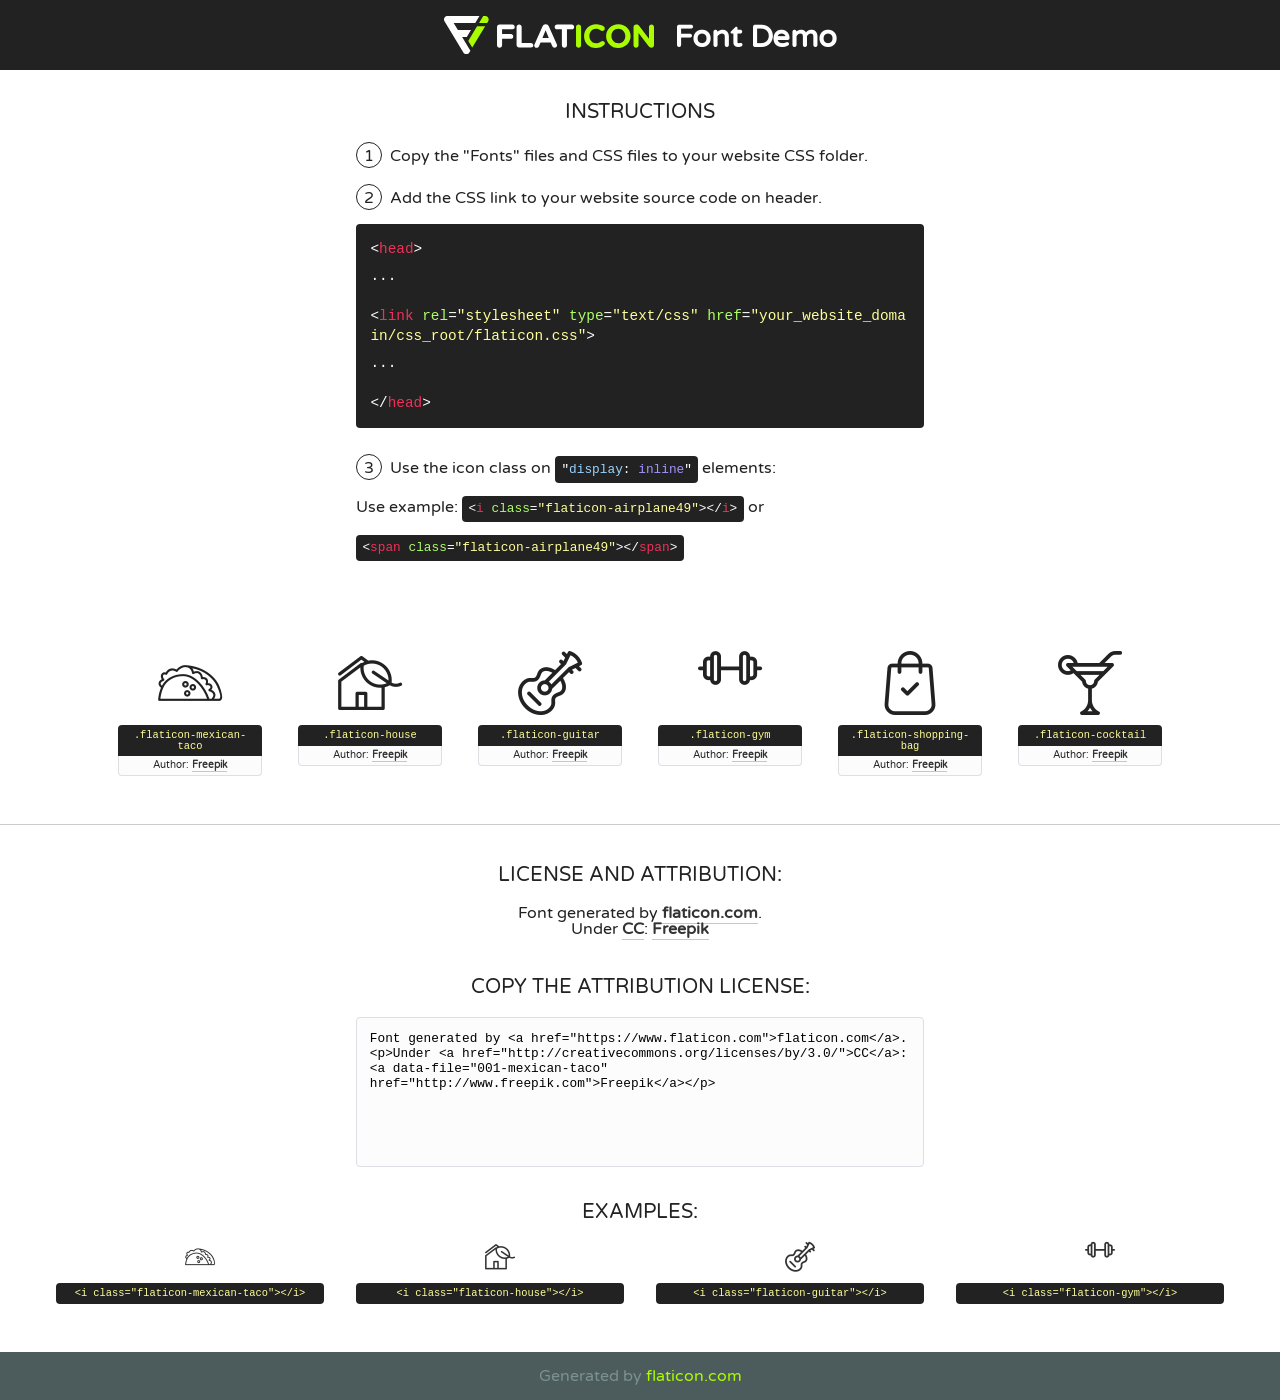
<file: create/create/fonts/flaticon/font/flaticon.html>
<!DOCTYPE html>
<!--
  Flaticon icon font: Flaticon
  Creation date: 11/02/2019 11:47
-->
<html>
<!DOCTYPE html>
<html>

<head>
    <title>Flaticon WebFont</title>
    <link href="http://fonts.googleapis.com/css?family=Varela+Round" rel="stylesheet" type="text/css" />
    <link rel="stylesheet" type="text/css" href="flaticon.css">
    <meta charset="UTF-8">
    <style>
    html, body, div, span, applet, object, iframe,
    h1, h2, h3, h4, h5, h6, p, blockquote, pre,
    a, abbr, acronym, address, big, cite, code,
    del, dfn, em, img, ins, kbd, q, s, samp,
    small, strike, strong, sub, sup, tt, var,
    b, u, i, center,
    dl, dt, dd, ol, ul, li,
    fieldset, form, label, legend,
    table, caption, tbody, tfoot, thead, tr, th, td,
    article, aside, canvas, details, embed, 
    figure, figcaption, footer, header, hgroup, 
    menu, nav, output, ruby, section, summary,
    time, mark, audio, video {
        margin: 0;
        padding: 0;
        border: 0;
        font-size: 100%;
        font: inherit;
        vertical-align: baseline;
    }
    /* HTML5 display-role reset for older browsers */
    article, aside, details, figcaption, figure, 
    footer, header, hgroup, menu, nav, section {
        display: block;
    }
    body {
        line-height: 1;
    }
    ol, ul {
        list-style: none;
    }
    blockquote, q {
        quotes: none;
    }
    blockquote:before, blockquote:after,
    q:before, q:after {
        content: '';
        content: none;
    }
    table {
        border-collapse: collapse;
        border-spacing: 0;
    }
    body {
        font-family: 'Varela Round', Helvetica, Arial, sans-serif;
        font-size: 16px;
        color: #222;
    }
    a {
        color: #333;
        border-bottom: 1px solid #a9fd00;
        font-weight: bold;
        text-decoration: none;
    }
    * {
        -moz-box-sizing: border-box;
        -webkit-box-sizing: border-box;
        box-sizing: border-box;
        margin: 0;
        padding: 0;
    }
    [class^="flaticon-"]:before, [class*=" flaticon-"]:before, [class^="flaticon-"]:after, [class*=" flaticon-"]:after {
        font-family: Flaticon;
        font-size: 30px;
        font-style: normal;
        margin-left: 20px;
        color: #333;
    }
    .wrapper {
        max-width: 600px;
        margin: auto;
        padding: 0 1em;
    }
    .title {
        font-size: 1.25em;
        text-align: center;
        margin-bottom: 1em;
        text-transform: uppercase;
    }
    header {
        text-align: center;
        background-color: #222;
        color: #fff;
        padding: 1em;
    }
    header .logo {
        width: 210px;
        height: 38px;
        display: inline-block;
        vertical-align: middle;
        margin-right: 1em;
        border: none;
    }
    header strong {
        font-size: 1.95em;
        font-weight: bold;
        vertical-align: middle;
        margin-top: 5px;
        display: inline-block;
    }
    .demo {
        margin: 2em auto;
        line-height: 1.25em;
    }
    .demo ul li {
        margin-bottom: 1em;
    }
    .demo ul li .num {
        color: #222;
        border-radius: 20px;
        display: inline-block;
        width: 26px;
        padding: 3px;
        height: 26px;
        text-align: center;
        margin-right: 0.5em;
        border: 1px solid #222;
    }
    .demo ul li code {
        background-color: #222;
        border-radius: 4px;
        padding: 0.25em 0.5em;
        display: inline-block;
        color: #fff;
        font-family: Consolas,Monaco,Lucida Console,Liberation Mono,DejaVu Sans Mono,Bitstream Vera Sans Mono,Courier New, monospace;
        font-weight: lighter;
        margin-top: 1em;
        font-size: 0.8em;
        word-break: break-all;
    }
    .demo ul li code.big {
        padding: 1em;
        font-size: 0.9em;
    }
    .demo ul li code .red {
        color: #EF3159;
    }
    .demo ul li code .green {
        color: #ACFF65;
    }
    .demo ul li code .yellow {
        color: #FFFF99;
    }
    .demo ul li code .blue {
        color: #99D3FF;
    }
    .demo ul li code .purple {
        color: #A295FF;
    }
    .demo ul li code .dots {
        margin-top: 0.5em;
        display: block;
    }
    #glyphs {
        border-bottom: 1px solid #ccc;
        padding: 2em 0;
        text-align: center;
    }
    .glyph {
        display: inline-block;
        width: 9em;
        margin: 1em;
        text-align: center;
        vertical-align: top;
        background: #FFF;
    }
    .glyph .glyph-icon {
        padding: 10px;
        display: block;
        font-family:"Flaticon";
        font-size: 64px;
        line-height: 1;
    }
    .glyph .glyph-icon:before {
        font-size: 64px;
        color: #222;
        margin-left: 0;
    }
    .class-name {
        font-size: 0.65em;
        background-color: #222;
        color: #fff;
        border-radius: 4px 4px 0 0;
        padding: 0.5em;
        color: #FFFF99;
        font-family: Consolas,Monaco,Lucida Console,Liberation Mono,DejaVu Sans Mono,Bitstream Vera Sans Mono,Courier New, monospace;
    }
    .author-name {
        font-size: 0.6em;
        background-color: #fcfcfd;
        border: 1px solid #DEDEE4;
        border-top: 0;
        border-radius: 0 0 4px 4px;
        padding: 0.5em;
    }
    .class-name:last-child {
        font-size: 10px;
        color:#888;
    }
    .class-name:last-child a {
        font-size: 10px;
        color:#555;
    }
    .class-name:last-child a:hover {
        color:#a9fd00;
    }
    .glyph > input {
        display: block;
        width: 100px;
        margin: 5px auto;
        text-align: center;
        font-size: 12px;
        cursor: text;
    }
    .glyph > input.icon-input {
        font-family:"Flaticon";
        font-size: 16px;
        margin-bottom: 10px;
    }
    .attribution .title {
        margin-top: 2em;
    }
    .attribution textarea {
        background-color: #fcfcfd;
        padding: 1em;
        border: none;
        box-shadow: none;
        border: 1px solid #DEDEE4;
        border-radius: 4px;
        resize: none;
        width: 100%;
        height: 150px;
        font-size: 0.8em;
        font-family: Consolas,Monaco,Lucida Console,Liberation Mono,DejaVu Sans Mono,Bitstream Vera Sans Mono,Courier New, monospace;
        -webkit-appearance: none;
    }
    .iconsuse {
        margin: 2em auto;
        text-align: center;
        max-width: 1200px;
    }
    .iconsuse:after {
        content: '';
        display: table;
        clear: both;
    }
    .iconsuse .image {
        float: left;
        width: 25%;
        padding: 0 1em;
    }
    .iconsuse .image p {
        margin-bottom: 1em;
    }
    .iconsuse .image span {
        display: block;
        font-size: 0.65em;
        background-color: #222;
        color: #fff;
        border-radius: 4px;
        padding: 0.5em;
        color: #FFFF99;
        margin-top: 1em;
        font-family: Consolas,Monaco,Lucida Console,Liberation Mono,DejaVu Sans Mono,Bitstream Vera Sans Mono,Courier New, monospace;
    }
    #footer {
        text-align: center;
        background-color: #4C5B5C;
        color: #7c9192;
        padding: 1em;
    }
    #footer a {
        border: none;
        color: #a9fd00;
        font-weight: normal;
    }
    @media (max-width: 960px) {
        .iconsuse .image {
            width: 50%;
        }
    }
    @media (max-width: 560px) {
        .iconsuse .image {
            width: 100%;
        }
    }
    </style>
</head>

<body class="characters-off">

    <header>
        <a href="https://www.flaticon.com" target="_blank" class="logo">
            <svg version="1.1" xmlns="http://www.w3.org/2000/svg" xmlns:xlink="http://www.w3.org/1999/xlink" xmlns:a="http://ns.adobe.com/AdobeSVGViewerExtensions/3.0/" viewBox="0 0 560.875 102.036" enable-background="new 0 0 560.875 102.036" xml:space="preserve">
                <defs>
                </defs>
                <g>
                    <g class="letters">
                        <path fill="#ffffff" d="M141.596,29.675c0-3.777,2.985-6.767,6.764-6.767h34.438c3.426,0,6.15,2.728,6.15,6.15
                        c0,3.43-2.724,6.149-6.15,6.149h-27.674v13.091h23.719c3.429,0,6.151,2.724,6.151,6.15c0,3.43-2.723,6.149-6.151,6.149h-23.719
                        v17.574c0,3.773-2.986,6.761-6.764,6.761c-3.779,0-6.764-2.989-6.764-6.761V29.675z"></path>
                        <path fill="#ffffff" d="M193.844,29.149c0-3.781,2.985-6.767,6.764-6.767c3.776,0,6.763,2.985,6.763,6.767v42.957h25.039
                        c3.426,0,6.149,2.726,6.149,6.153c0,3.425-2.723,6.15-6.149,6.15h-31.802c-3.779,0-6.764-2.986-6.764-6.768V29.149z"></path>
                        <path fill="#ffffff" d="M241.891,75.71l21.438-48.407c1.492-3.341,4.215-5.357,7.906-5.357h0.792
                        c3.686,0,6.323,2.017,7.815,5.357l21.439,48.407c0.436,0.967,0.701,1.845,0.701,2.723c0,3.602-2.809,6.501-6.414,6.501
                        c-3.161,0-5.269-1.845-6.499-4.655l-4.132-9.661h-27.059l-4.301,10.102c-1.144,2.631-3.426,4.214-6.237,4.214
                        c-3.517,0-6.24-2.81-6.24-6.325C241.1,77.64,241.451,76.677,241.891,75.71z M279.932,58.666l-8.521-20.297l-8.526,20.297H279.932
                        z"></path>
                        <path fill="#ffffff" d="M314.864,35.387H301.86c-3.429,0-6.239-2.813-6.239-6.238c0-3.429,2.811-6.24,6.239-6.24h39.533
                        c3.426,0,6.237,2.811,6.237,6.24c0,3.425-2.811,6.238-6.237,6.238h-13.001v42.785c0,3.773-2.99,6.761-6.764,6.761
                        c-3.779,0-6.764-2.989-6.764-6.761V35.387z"></path>
                        <path fill="#A9FD00" d="M352.615,29.149c0-3.781,2.985-6.767,6.767-6.767c3.774,0,6.761,2.985,6.761,6.767v49.024
                        c0,3.773-2.987,6.761-6.761,6.761c-3.781,0-6.767-2.989-6.767-6.761V29.149z"></path>
                        <path fill="#A9FD00" d="M374.132,53.836v-0.179c0-17.481,13.178-31.801,32.065-31.801c9.22,0,15.459,2.458,20.557,6.238
                        c1.402,1.054,2.637,2.985,2.637,5.357c0,3.692-2.985,6.59-6.681,6.59c-1.845,0-3.071-0.702-4.044-1.319
                        c-3.776-2.813-7.729-4.393-12.562-4.393c-10.364,0-17.831,8.611-17.831,19.154v0.173c0,10.542,7.291,19.329,17.831,19.329
                        c5.715,0,9.492-1.756,13.359-4.834c1.049-0.874,2.458-1.491,4.039-1.491c3.429,0,6.325,2.813,6.325,6.236
                        c0,2.106-1.056,3.78-2.282,4.834c-5.539,4.834-12.036,7.733-21.878,7.733C387.572,85.464,374.132,71.493,374.132,53.836z"></path>
                        <path fill="#A9FD00" d="M433.009,53.836v-0.179c0-17.481,13.79-31.801,32.766-31.801c18.981,0,32.592,14.143,32.592,31.628v0.173
                        c0,17.483-13.785,31.807-32.769,31.807C446.625,85.464,433.009,71.32,433.009,53.836z M484.224,53.836v-0.179
                        c0-10.539-7.725-19.326-18.626-19.326c-10.893,0-18.449,8.611-18.449,19.154v0.173c0,10.542,7.73,19.329,18.626,19.329
                        C476.676,72.986,484.224,64.378,484.224,53.836z"></path>
                        <path fill="#A9FD00" d="M506.233,29.321c0-3.774,2.99-6.763,6.767-6.763h1.401c3.252,0,5.183,1.583,7.029,3.953l26.093,34.265
                        V29.059c0-3.692,2.99-6.677,6.681-6.677c3.683,0,6.671,2.985,6.671,6.677v48.934c0,3.78-2.987,6.765-6.764,6.765h-0.436
                        c-3.257,0-5.188-1.581-7.034-3.953l-27.056-35.492v32.944c0,3.687-2.985,6.676-6.678,6.676c-3.683,0-6.673-2.989-6.673-6.676
                        V29.321z"></path>
                    </g>
                    <g class="insignia">
                        <path fill="#ffffff" d="M48.372,56.137h12.517l11.156-18.537H37.186L25.688,18.539h57.825L94.668,0H9.271
                        C5.925,0,2.842,1.801,1.198,4.716c-1.644,2.907-1.593,6.482,0.134,9.343l50.38,83.501c1.678,2.781,4.689,4.476,7.938,4.476
                        c3.246,0,6.257-1.695,7.935-4.476l2.898-4.804L48.372,56.137z"></path>
                        <g class="i">
                            <path fill="#A9FD00" d="M93.575,18.539h0.031v0.004l21.652,0.004l2.705-4.488c1.727-2.861,1.778-6.436,0.133-9.343
                            C116.454,1.801,113.371,0,110.026,0h-5.294L93.575,18.539z"></path>
                            <polygon fill="#A9FD00" points="88.291,27.356 64.725,66.486 75.519,84.404 109.942,27.356"></polygon>
                        </g>
                    </g>
                </g>
            </svg>
        </a>
        <strong>Font Demo</strong>
    </header>


    <section class="demo wrapper">

        <p class="title">Instructions</p>

        <ul>
            <li>
                <span class="num">1</span>Copy the "Fonts" files and CSS files to your website CSS folder.
            </li>
            <li>
                <span class="num">2</span>Add the CSS link to your website source code on header.
                <code class="big">
                    &lt;<span class="red">head</span>&gt;
                    <br/><span class="dots">...</span>
                    <br/>&lt;<span class="red">link</span> <span class="green">rel</span>=<span class="yellow">"stylesheet"</span> <span class="green">type</span>=<span class="yellow">"text/css"</span> <span class="green">href</span>=<span class="yellow">"your_website_domain/css_root/flaticon.css"</span>&gt;
                    <br/><span class="dots">...</span>
                    <br/>&lt;/<span class="red">head</span>&gt;
                </code>
            </li>

            <li>
                <p>
                    <span class="num">3</span>Use the icon class on <code>"<span class="blue">display</span>:<span class="purple"> inline</span>"</code> elements:
                    <br />
                    Use example: <code>&lt;<span class="red">i</span> <span class="green">class</span>=<span class="yellow">&quot;flaticon-airplane49&quot;</span>&gt;&lt;/<span class="red">i</span>&gt;</code> or <code>&lt;<span class="red">span</span> <span class="green">class</span>=<span class="yellow">&quot;flaticon-airplane49&quot;</span>&gt;&lt;/<span class="red">span</span>&gt;</code>
            </li>
        </ul>

    </section>




   <section id="glyphs">          
    
      
        <div class="glyph"><div class="glyph-icon flaticon-mexican-taco"></div>
            <div class="class-name">.flaticon-mexican-taco</div>
            <div class="author-name">Author: <a data-file="001-mexican-taco" href="http://www.freepik.com">Freepik</a> </div> 
        </div>        
        
        <div class="glyph"><div class="glyph-icon flaticon-house"></div>
            <div class="class-name">.flaticon-house</div>
            <div class="author-name">Author: <a data-file="002-house" href="http://www.freepik.com">Freepik</a> </div> 
        </div>        
        
        <div class="glyph"><div class="glyph-icon flaticon-guitar"></div>
            <div class="class-name">.flaticon-guitar</div>
            <div class="author-name">Author: <a data-file="003-guitar" href="http://www.freepik.com">Freepik</a> </div> 
        </div>        
        
        <div class="glyph"><div class="glyph-icon flaticon-gym"></div>
            <div class="class-name">.flaticon-gym</div>
            <div class="author-name">Author: <a data-file="004-gym" href="http://www.freepik.com">Freepik</a> </div> 
        </div>        
        
        <div class="glyph"><div class="glyph-icon flaticon-shopping-bag"></div>
            <div class="class-name">.flaticon-shopping-bag</div>
            <div class="author-name">Author: <a data-file="005-shopping-bag" href="http://www.freepik.com">Freepik</a> </div> 
        </div>        
        
        <div class="glyph"><div class="glyph-icon flaticon-cocktail"></div>
            <div class="class-name">.flaticon-cocktail</div>
            <div class="author-name">Author: <a data-file="006-cocktail" href="http://www.freepik.com">Freepik</a> </div> 
        </div>        
        

    </section>



    <section class="attribution wrapper"   style="text-align:center;">

      <div class="title">License and attribution:</div><div class="attrDiv">Font generated by <a href="https://www.flaticon.com">flaticon.com</a>. <div><p>Under <a href="http://creativecommons.org/licenses/by/3.0/">CC</a>: <a data-file="001-mexican-taco" href="http://www.freepik.com">Freepik</a></p>  </div>
      </div>
      <div class="title">Copy the Attribution License:</div>

    <textarea onclick="this.focus();this.select();">Font generated by &lt;a href=&quot;https://www.flaticon.com&quot;&gt;flaticon.com&lt;/a&gt;. <p>Under <a href="http://creativecommons.org/licenses/by/3.0/">CC</a>: <a data-file="001-mexican-taco" href="http://www.freepik.com">Freepik</a></p>  
     </textarea>

    </section>

    <section class="iconsuse">

          <div class="title">Examples:</div>            
             
            <div class="image">
                <p>
                    <i class="glyph-icon flaticon-mexican-taco"></i> 
                    <span>&lt;i class=&quot;flaticon-mexican-taco&quot;&gt;&lt;/i&gt;</span>
                </p>
            </div>
            
            <div class="image">
                <p>
                    <i class="glyph-icon flaticon-house"></i> 
                    <span>&lt;i class=&quot;flaticon-house&quot;&gt;&lt;/i&gt;</span>
                </p>
            </div>
            
            <div class="image">
                <p>
                    <i class="glyph-icon flaticon-guitar"></i> 
                    <span>&lt;i class=&quot;flaticon-guitar&quot;&gt;&lt;/i&gt;</span>
                </p>
            </div>
            
            <div class="image">
                <p>
                    <i class="glyph-icon flaticon-gym"></i> 
                    <span>&lt;i class=&quot;flaticon-gym&quot;&gt;&lt;/i&gt;</span>
                </p>
            </div>
                       
        </div>
                            
    </section>

<div id="footer">
    <div>Generated by <a href="https://www.flaticon.com">flaticon.com</a>
    </div>
</div>



</body>
</html>
</file>
<file: create/create/fonts/icomoon/style.css>
@font-face {
  font-family: 'icomoon';
  src:  url('fonts/icomoon.eot?10si43');
  src:  url('fonts/icomoon.eot?10si43#iefix') format('embedded-opentype'),
    url('fonts/icomoon.ttf?10si43') format('truetype'),
    url('fonts/icomoon.woff?10si43') format('woff'),
    url('fonts/icomoon.svg?10si43#icomoon') format('svg');
  font-weight: normal;
  font-style: normal;
}

[class^="icon-"], [class*=" icon-"] {
  /* use !important to prevent issues with browser extensions that change fonts */
  font-family: 'icomoon' !important;
  speak: none;
  font-style: normal;
  font-weight: normal;
  font-variant: normal;
  text-transform: none;
  line-height: 1;

  /* Better Font Rendering =========== */
  -webkit-font-smoothing: antialiased;
  -moz-osx-font-smoothing: grayscale;
}

.icon-asterisk:before {
  content: "\f069";
}
.icon-plus:before {
  content: "\f067";
}
.icon-question:before {
  content: "\f128";
}
.icon-minus:before {
  content: "\f068";
}
.icon-glass:before {
  content: "\f000";
}
.icon-music:before {
  content: "\f001";
}
.icon-search:before {
  content: "\f002";
}
.icon-envelope-o:before {
  content: "\f003";
}
.icon-heart:before {
  content: "\f004";
}
.icon-star:before {
  content: "\f005";
}
.icon-star-o:before {
  content: "\f006";
}
.icon-user:before {
  content: "\f007";
}
.icon-film:before {
  content: "\f008";
}
.icon-th-large:before {
  content: "\f009";
}
.icon-th:before {
  content: "\f00a";
}
.icon-th-list:before {
  content: "\f00b";
}
.icon-check:before {
  content: "\f00c";
}
.icon-close:before {
  content: "\f00d";
}
.icon-remove:before {
  content: "\f00d";
}
.icon-times:before {
  content: "\f00d";
}
.icon-search-plus:before {
  content: "\f00e";
}
.icon-search-minus:before {
  content: "\f010";
}
.icon-power-off:before {
  content: "\f011";
}
.icon-signal:before {
  content: "\f012";
}
.icon-cog:before {
  content: "\f013";
}
.icon-gear:before {
  content: "\f013";
}
.icon-trash-o:before {
  content: "\f014";
}
.icon-home:before {
  content: "\f015";
}
.icon-file-o:before {
  content: "\f016";
}
.icon-clock-o:before {
  content: "\f017";
}
.icon-road:before {
  content: "\f018";
}
.icon-download:before {
  content: "\f019";
}
.icon-arrow-circle-o-down:before {
  content: "\f01a";
}
.icon-arrow-circle-o-up:before {
  content: "\f01b";
}
.icon-inbox:before {
  content: "\f01c";
}
.icon-play-circle-o:before {
  content: "\f01d";
}
.icon-repeat:before {
  content: "\f01e";
}
.icon-rotate-right:before {
  content: "\f01e";
}
.icon-refresh:before {
  content: "\f021";
}
.icon-list-alt:before {
  content: "\f022";
}
.icon-lock:before {
  content: "\f023";
}
.icon-flag:before {
  content: "\f024";
}
.icon-headphones:before {
  content: "\f025";
}
.icon-volume-off:before {
  content: "\f026";
}
.icon-volume-down:before {
  content: "\f027";
}
.icon-volume-up:before {
  content: "\f028";
}
.icon-qrcode:before {
  content: "\f029";
}
.icon-barcode:before {
  content: "\f02a";
}
.icon-tag:before {
  content: "\f02b";
}
.icon-tags:before {
  content: "\f02c";
}
.icon-book:before {
  content: "\f02d";
}
.icon-bookmark:before {
  content: "\f02e";
}
.icon-print:before {
  content: "\f02f";
}
.icon-camera:before {
  content: "\f030";
}
.icon-font:before {
  content: "\f031";
}
.icon-bold:before {
  content: "\f032";
}
.icon-italic:before {
  content: "\f033";
}
.icon-text-height:before {
  content: "\f034";
}
.icon-text-width:before {
  content: "\f035";
}
.icon-align-left:before {
  content: "\f036";
}
.icon-align-center:before {
  content: "\f037";
}
.icon-align-right:before {
  content: "\f038";
}
.icon-align-justify:before {
  content: "\f039";
}
.icon-list:before {
  content: "\f03a";
}
.icon-dedent:before {
  content: "\f03b";
}
.icon-outdent:before {
  content: "\f03b";
}
.icon-indent:before {
  content: "\f03c";
}
.icon-video-camera:before {
  content: "\f03d";
}
.icon-image:before {
  content: "\f03e";
}
.icon-photo:before {
  content: "\f03e";
}
.icon-picture-o:before {
  content: "\f03e";
}
.icon-pencil:before {
  content: "\f040";
}
.icon-map-marker:before {
  content: "\f041";
}
.icon-adjust:before {
  content: "\f042";
}
.icon-tint:before {
  content: "\f043";
}
.icon-edit:before {
  content: "\f044";
}
.icon-pencil-square-o:before {
  content: "\f044";
}
.icon-share-square-o:before {
  content: "\f045";
}
.icon-check-square-o:before {
  content: "\f046";
}
.icon-arrows:before {
  content: "\f047";
}
.icon-step-backward:before {
  content: "\f048";
}
.icon-fast-backward:before {
  content: "\f049";
}
.icon-backward:before {
  content: "\f04a";
}
.icon-play:before {
  content: "\f04b";
}
.icon-pause:before {
  content: "\f04c";
}
.icon-stop:before {
  content: "\f04d";
}
.icon-forward:before {
  content: "\f04e";
}
.icon-fast-forward:before {
  content: "\f050";
}
.icon-step-forward:before {
  content: "\f051";
}
.icon-eject:before {
  content: "\f052";
}
.icon-chevron-left:before {
  content: "\f053";
}
.icon-chevron-right:before {
  content: "\f054";
}
.icon-plus-circle:before {
  content: "\f055";
}
.icon-minus-circle:before {
  content: "\f056";
}
.icon-times-circle:before {
  content: "\f057";
}
.icon-check-circle:before {
  content: "\f058";
}
.icon-question-circle:before {
  content: "\f059";
}
.icon-info-circle:before {
  content: "\f05a";
}
.icon-crosshairs:before {
  content: "\f05b";
}
.icon-times-circle-o:before {
  content: "\f05c";
}
.icon-check-circle-o:before {
  content: "\f05d";
}
.icon-ban:before {
  content: "\f05e";
}
.icon-arrow-left:before {
  content: "\f060";
}
.icon-arrow-right:before {
  content: "\f061";
}
.icon-arrow-up:before {
  content: "\f062";
}
.icon-arrow-down:before {
  content: "\f063";
}
.icon-mail-forward:before {
  content: "\f064";
}
.icon-share:before {
  content: "\f064";
}
.icon-expand:before {
  content: "\f065";
}
.icon-compress:before {
  content: "\f066";
}
.icon-exclamation-circle:before {
  content: "\f06a";
}
.icon-gift:before {
  content: "\f06b";
}
.icon-leaf:before {
  content: "\f06c";
}
.icon-fire:before {
  content: "\f06d";
}
.icon-eye:before {
  content: "\f06e";
}
.icon-eye-slash:before {
  content: "\f070";
}
.icon-exclamation-triangle:before {
  content: "\f071";
}
.icon-warning:before {
  content: "\f071";
}
.icon-plane:before {
  content: "\f072";
}
.icon-calendar:before {
  content: "\f073";
}
.icon-random:before {
  content: "\f074";
}
.icon-comment:before {
  content: "\f075";
}
.icon-magnet:before {
  content: "\f076";
}
.icon-chevron-up:before {
  content: "\f077";
}
.icon-chevron-down:before {
  content: "\f078";
}
.icon-retweet:before {
  content: "\f079";
}
.icon-shopping-cart:before {
  content: "\f07a";
}
.icon-folder:before {
  content: "\f07b";
}
.icon-folder-open:before {
  content: "\f07c";
}
.icon-arrows-v:before {
  content: "\f07d";
}
.icon-arrows-h:before {
  content: "\f07e";
}
.icon-bar-chart:before {
  content: "\f080";
}
.icon-bar-chart-o:before {
  content: "\f080";
}
.icon-twitter-square:before {
  content: "\f081";
}
.icon-facebook-square:before {
  content: "\f082";
}
.icon-camera-retro:before {
  content: "\f083";
}
.icon-key:before {
  content: "\f084";
}
.icon-cogs:before {
  content: "\f085";
}
.icon-gears:before {
  content: "\f085";
}
.icon-comments:before {
  content: "\f086";
}
.icon-thumbs-o-up:before {
  content: "\f087";
}
.icon-thumbs-o-down:before {
  content: "\f088";
}
.icon-star-half:before {
  content: "\f089";
}
.icon-heart-o:before {
  content: "\f08a";
}
.icon-sign-out:before {
  content: "\f08b";
}
.icon-linkedin-square:before {
  content: "\f08c";
}
.icon-thumb-tack:before {
  content: "\f08d";
}
.icon-external-link:before {
  content: "\f08e";
}
.icon-sign-in:before {
  content: "\f090";
}
.icon-trophy:before {
  content: "\f091";
}
.icon-github-square:before {
  content: "\f092";
}
.icon-upload:before {
  content: "\f093";
}
.icon-lemon-o:before {
  content: "\f094";
}
.icon-phone:before {
  content: "\f095";
}
.icon-square-o:before {
  content: "\f096";
}
.icon-bookmark-o:before {
  content: "\f097";
}
.icon-phone-square:before {
  content: "\f098";
}
.icon-twitter:before {
  content: "\f099";
}
.icon-facebook:before {
  content: "\f09a";
}
.icon-facebook-f:before {
  content: "\f09a";
}
.icon-github:before {
  content: "\f09b";
}
.icon-unlock:before {
  content: "\f09c";
}
.icon-credit-card:before {
  content: "\f09d";
}
.icon-feed:before {
  content: "\f09e";
}
.icon-rss:before {
  content: "\f09e";
}
.icon-hdd-o:before {
  content: "\f0a0";
}
.icon-bullhorn:before {
  content: "\f0a1";
}
.icon-bell-o:before {
  content: "\f0a2";
}
.icon-certificate:before {
  content: "\f0a3";
}
.icon-hand-o-right:before {
  content: "\f0a4";
}
.icon-hand-o-left:before {
  content: "\f0a5";
}
.icon-hand-o-up:before {
  content: "\f0a6";
}
.icon-hand-o-down:before {
  content: "\f0a7";
}
.icon-arrow-circle-left:before {
  content: "\f0a8";
}
.icon-arrow-circle-right:before {
  content: "\f0a9";
}
.icon-arrow-circle-up:before {
  content: "\f0aa";
}
.icon-arrow-circle-down:before {
  content: "\f0ab";
}
.icon-globe:before {
  content: "\f0ac";
}
.icon-wrench:before {
  content: "\f0ad";
}
.icon-tasks:before {
  content: "\f0ae";
}
.icon-filter:before {
  content: "\f0b0";
}
.icon-briefcase:before {
  content: "\f0b1";
}
.icon-arrows-alt:before {
  content: "\f0b2";
}
.icon-group:before {
  content: "\f0c0";
}
.icon-users:before {
  content: "\f0c0";
}
.icon-chain:before {
  content: "\f0c1";
}
.icon-link:before {
  content: "\f0c1";
}
.icon-cloud:before {
  content: "\f0c2";
}
.icon-flask:before {
  content: "\f0c3";
}
.icon-cut:before {
  content: "\f0c4";
}
.icon-scissors:before {
  content: "\f0c4";
}
.icon-copy:before {
  content: "\f0c5";
}
.icon-files-o:before {
  content: "\f0c5";
}
.icon-paperclip:before {
  content: "\f0c6";
}
.icon-floppy-o:before {
  content: "\f0c7";
}
.icon-save:before {
  content: "\f0c7";
}
.icon-square:before {
  content: "\f0c8";
}
.icon-bars:before {
  content: "\f0c9";
}
.icon-navicon:before {
  content: "\f0c9";
}
.icon-reorder:before {
  content: "\f0c9";
}
.icon-list-ul:before {
  content: "\f0ca";
}
.icon-list-ol:before {
  content: "\f0cb";
}
.icon-strikethrough:before {
  content: "\f0cc";
}
.icon-underline:before {
  content: "\f0cd";
}
.icon-table:before {
  content: "\f0ce";
}
.icon-magic:before {
  content: "\f0d0";
}
.icon-truck:before {
  content: "\f0d1";
}
.icon-pinterest:before {
  content: "\f0d2";
}
.icon-pinterest-square:before {
  content: "\f0d3";
}
.icon-google-plus-square:before {
  content: "\f0d4";
}
.icon-google-plus:before {
  content: "\f0d5";
}
.icon-money:before {
  content: "\f0d6";
}
.icon-caret-down:before {
  content: "\f0d7";
}
.icon-caret-up:before {
  content: "\f0d8";
}
.icon-caret-left:before {
  content: "\f0d9";
}
.icon-caret-right:before {
  content: "\f0da";
}
.icon-columns:before {
  content: "\f0db";
}
.icon-sort:before {
  content: "\f0dc";
}
.icon-unsorted:before {
  content: "\f0dc";
}
.icon-sort-desc:before {
  content: "\f0dd";
}
.icon-sort-down:before {
  content: "\f0dd";
}
.icon-sort-asc:before {
  content: "\f0de";
}
.icon-sort-up:before {
  content: "\f0de";
}
.icon-envelope:before {
  content: "\f0e0";
}
.icon-linkedin:before {
  content: "\f0e1";
}
.icon-rotate-left:before {
  content: "\f0e2";
}
.icon-undo:before {
  content: "\f0e2";
}
.icon-gavel:before {
  content: "\f0e3";
}
.icon-legal:before {
  content: "\f0e3";
}
.icon-dashboard:before {
  content: "\f0e4";
}
.icon-tachometer:before {
  content: "\f0e4";
}
.icon-comment-o:before {
  content: "\f0e5";
}
.icon-comments-o:before {
  content: "\f0e6";
}
.icon-bolt:before {
  content: "\f0e7";
}
.icon-flash:before {
  content: "\f0e7";
}
.icon-sitemap:before {
  content: "\f0e8";
}
.icon-umbrella:before {
  content: "\f0e9";
}
.icon-clipboard:before {
  content: "\f0ea";
}
.icon-paste:before {
  content: "\f0ea";
}
.icon-lightbulb-o:before {
  content: "\f0eb";
}
.icon-exchange:before {
  content: "\f0ec";
}
.icon-cloud-download:before {
  content: "\f0ed";
}
.icon-cloud-upload:before {
  content: "\f0ee";
}
.icon-user-md:before {
  content: "\f0f0";
}
.icon-stethoscope:before {
  content: "\f0f1";
}
.icon-suitcase:before {
  content: "\f0f2";
}
.icon-bell:before {
  content: "\f0f3";
}
.icon-coffee:before {
  content: "\f0f4";
}
.icon-cutlery:before {
  content: "\f0f5";
}
.icon-file-text-o:before {
  content: "\f0f6";
}
.icon-building-o:before {
  content: "\f0f7";
}
.icon-hospital-o:before {
  content: "\f0f8";
}
.icon-ambulance:before {
  content: "\f0f9";
}
.icon-medkit:before {
  content: "\f0fa";
}
.icon-fighter-jet:before {
  content: "\f0fb";
}
.icon-beer:before {
  content: "\f0fc";
}
.icon-h-square:before {
  content: "\f0fd";
}
.icon-plus-square:before {
  content: "\f0fe";
}
.icon-angle-double-left:before {
  content: "\f100";
}
.icon-angle-double-right:before {
  content: "\f101";
}
.icon-angle-double-up:before {
  content: "\f102";
}
.icon-angle-double-down:before {
  content: "\f103";
}
.icon-angle-left:before {
  content: "\f104";
}
.icon-angle-right:before {
  content: "\f105";
}
.icon-angle-up:before {
  content: "\f106";
}
.icon-angle-down:before {
  content: "\f107";
}
.icon-desktop:before {
  content: "\f108";
}
.icon-laptop:before {
  content: "\f109";
}
.icon-tablet:before {
  content: "\f10a";
}
.icon-mobile:before {
  content: "\f10b";
}
.icon-mobile-phone:before {
  content: "\f10b";
}
.icon-circle-o:before {
  content: "\f10c";
}
.icon-quote-left:before {
  content: "\f10d";
}
.icon-quote-right:before {
  content: "\f10e";
}
.icon-spinner:before {
  content: "\f110";
}
.icon-circle:before {
  content: "\f111";
}
.icon-mail-reply:before {
  content: "\f112";
}
.icon-reply:before {
  content: "\f112";
}
.icon-github-alt:before {
  content: "\f113";
}
.icon-folder-o:before {
  content: "\f114";
}
.icon-folder-open-o:before {
  content: "\f115";
}
.icon-smile-o:before {
  content: "\f118";
}
.icon-frown-o:before {
  content: "\f119";
}
.icon-meh-o:before {
  content: "\f11a";
}
.icon-gamepad:before {
  content: "\f11b";
}
.icon-keyboard-o:before {
  content: "\f11c";
}
.icon-flag-o:before {
  content: "\f11d";
}
.icon-flag-checkered:before {
  content: "\f11e";
}
.icon-terminal:before {
  content: "\f120";
}
.icon-code:before {
  content: "\f121";
}
.icon-mail-reply-all:before {
  content: "\f122";
}
.icon-reply-all:before {
  content: "\f122";
}
.icon-star-half-empty:before {
  content: "\f123";
}
.icon-star-half-full:before {
  content: "\f123";
}
.icon-star-half-o:before {
  content: "\f123";
}
.icon-location-arrow:before {
  content: "\f124";
}
.icon-crop:before {
  content: "\f125";
}
.icon-code-fork:before {
  content: "\f126";
}
.icon-chain-broken:before {
  content: "\f127";
}
.icon-unlink:before {
  content: "\f127";
}
.icon-info:before {
  content: "\f129";
}
.icon-exclamation:before {
  content: "\f12a";
}
.icon-superscript:before {
  content: "\f12b";
}
.icon-subscript:before {
  content: "\f12c";
}
.icon-eraser:before {
  content: "\f12d";
}
.icon-puzzle-piece:before {
  content: "\f12e";
}
.icon-microphone:before {
  content: "\f130";
}
.icon-microphone-slash:before {
  content: "\f131";
}
.icon-shield:before {
  content: "\f132";
}
.icon-calendar-o:before {
  content: "\f133";
}
.icon-fire-extinguisher:before {
  content: "\f134";
}
.icon-rocket:before {
  content: "\f135";
}
.icon-maxcdn:before {
  content: "\f136";
}
.icon-chevron-circle-left:before {
  content: "\f137";
}
.icon-chevron-circle-right:before {
  content: "\f138";
}
.icon-chevron-circle-up:before {
  content: "\f139";
}
.icon-chevron-circle-down:before {
  content: "\f13a";
}
.icon-html5:before {
  content: "\f13b";
}
.icon-css3:before {
  content: "\f13c";
}
.icon-anchor:before {
  content: "\f13d";
}
.icon-unlock-alt:before {
  content: "\f13e";
}
.icon-bullseye:before {
  content: "\f140";
}
.icon-ellipsis-h:before {
  content: "\f141";
}
.icon-ellipsis-v:before {
  content: "\f142";
}
.icon-rss-square:before {
  content: "\f143";
}
.icon-play-circle:before {
  content: "\f144";
}
.icon-ticket:before {
  content: "\f145";
}
.icon-minus-square:before {
  content: "\f146";
}
.icon-minus-square-o:before {
  content: "\f147";
}
.icon-level-up:before {
  content: "\f148";
}
.icon-level-down:before {
  content: "\f149";
}
.icon-check-square:before {
  content: "\f14a";
}
.icon-pencil-square:before {
  content: "\f14b";
}
.icon-external-link-square:before {
  content: "\f14c";
}
.icon-share-square:before {
  content: "\f14d";
}
.icon-compass:before {
  content: "\f14e";
}
.icon-caret-square-o-down:before {
  content: "\f150";
}
.icon-toggle-down:before {
  content: "\f150";
}
.icon-caret-square-o-up:before {
  content: "\f151";
}
.icon-toggle-up:before {
  content: "\f151";
}
.icon-caret-square-o-right:before {
  content: "\f152";
}
.icon-toggle-right:before {
  content: "\f152";
}
.icon-eur:before {
  content: "\f153";
}
.icon-euro:before {
  content: "\f153";
}
.icon-gbp:before {
  content: "\f154";
}
.icon-dollar:before {
  content: "\f155";
}
.icon-usd:before {
  content: "\f155";
}
.icon-inr:before {
  content: "\f156";
}
.icon-rupee:before {
  content: "\f156";
}
.icon-cny:before {
  content: "\f157";
}
.icon-jpy:before {
  content: "\f157";
}
.icon-rmb:before {
  content: "\f157";
}
.icon-yen:before {
  content: "\f157";
}
.icon-rouble:before {
  content: "\f158";
}
.icon-rub:before {
  content: "\f158";
}
.icon-ruble:before {
  content: "\f158";
}
.icon-krw:before {
  content: "\f159";
}
.icon-won:before {
  content: "\f159";
}
.icon-bitcoin:before {
  content: "\f15a";
}
.icon-btc:before {
  content: "\f15a";
}
.icon-file:before {
  content: "\f15b";
}
.icon-file-text:before {
  content: "\f15c";
}
.icon-sort-alpha-asc:before {
  content: "\f15d";
}
.icon-sort-alpha-desc:before {
  content: "\f15e";
}
.icon-sort-amount-asc:before {
  content: "\f160";
}
.icon-sort-amount-desc:before {
  content: "\f161";
}
.icon-sort-numeric-asc:before {
  content: "\f162";
}
.icon-sort-numeric-desc:before {
  content: "\f163";
}
.icon-thumbs-up:before {
  content: "\f164";
}
.icon-thumbs-down:before {
  content: "\f165";
}
.icon-youtube-square:before {
  content: "\f166";
}
.icon-youtube:before {
  content: "\f167";
}
.icon-xing:before {
  content: "\f168";
}
.icon-xing-square:before {
  content: "\f169";
}
.icon-youtube-play:before {
  content: "\f16a";
}
.icon-dropbox:before {
  content: "\f16b";
}
.icon-stack-overflow:before {
  content: "\f16c";
}
.icon-instagram:before {
  content: "\f16d";
}
.icon-flickr:before {
  content: "\f16e";
}
.icon-adn:before {
  content: "\f170";
}
.icon-bitbucket:before {
  content: "\f171";
}
.icon-bitbucket-square:before {
  content: "\f172";
}
.icon-tumblr:before {
  content: "\f173";
}
.icon-tumblr-square:before {
  content: "\f174";
}
.icon-long-arrow-down:before {
  content: "\f175";
}
.icon-long-arrow-up:before {
  content: "\f176";
}
.icon-long-arrow-left:before {
  content: "\f177";
}
.icon-long-arrow-right:before {
  content: "\f178";
}
.icon-apple:before {
  content: "\f179";
}
.icon-windows:before {
  content: "\f17a";
}
.icon-android:before {
  content: "\f17b";
}
.icon-linux:before {
  content: "\f17c";
}
.icon-dribbble:before {
  content: "\f17d";
}
.icon-skype:before {
  content: "\f17e";
}
.icon-foursquare:before {
  content: "\f180";
}
.icon-trello:before {
  content: "\f181";
}
.icon-female:before {
  content: "\f182";
}
.icon-male:before {
  content: "\f183";
}
.icon-gittip:before {
  content: "\f184";
}
.icon-gratipay:before {
  content: "\f184";
}
.icon-sun-o:before {
  content: "\f185";
}
.icon-moon-o:before {
  content: "\f186";
}
.icon-archive:before {
  content: "\f187";
}
.icon-bug:before {
  content: "\f188";
}
.icon-vk:before {
  content: "\f189";
}
.icon-weibo:before {
  content: "\f18a";
}
.icon-renren:before {
  content: "\f18b";
}
.icon-pagelines:before {
  content: "\f18c";
}
.icon-stack-exchange:before {
  content: "\f18d";
}
.icon-arrow-circle-o-right:before {
  content: "\f18e";
}
.icon-arrow-circle-o-left:before {
  content: "\f190";
}
.icon-caret-square-o-left:before {
  content: "\f191";
}
.icon-toggle-left:before {
  content: "\f191";
}
.icon-dot-circle-o:before {
  content: "\f192";
}
.icon-wheelchair:before {
  content: "\f193";
}
.icon-vimeo-square:before {
  content: "\f194";
}
.icon-try:before {
  content: "\f195";
}
.icon-turkish-lira:before {
  content: "\f195";
}
.icon-plus-square-o:before {
  content: "\f196";
}
.icon-space-shuttle:before {
  content: "\f197";
}
.icon-slack:before {
  content: "\f198";
}
.icon-envelope-square:before {
  content: "\f199";
}
.icon-wordpress:before {
  content: "\f19a";
}
.icon-openid:before {
  content: "\f19b";
}
.icon-bank:before {
  content: "\f19c";
}
.icon-institution:before {
  content: "\f19c";
}
.icon-university:before {
  content: "\f19c";
}
.icon-graduation-cap:before {
  content: "\f19d";
}
.icon-mortar-board:before {
  content: "\f19d";
}
.icon-yahoo:before {
  content: "\f19e";
}
.icon-google:before {
  content: "\f1a0";
}
.icon-reddit:before {
  content: "\f1a1";
}
.icon-reddit-square:before {
  content: "\f1a2";
}
.icon-stumbleupon-circle:before {
  content: "\f1a3";
}
.icon-stumbleupon:before {
  content: "\f1a4";
}
.icon-delicious:before {
  content: "\f1a5";
}
.icon-digg:before {
  content: "\f1a6";
}
.icon-pied-piper-pp:before {
  content: "\f1a7";
}
.icon-pied-piper-alt:before {
  content: "\f1a8";
}
.icon-drupal:before {
  content: "\f1a9";
}
.icon-joomla:before {
  content: "\f1aa";
}
.icon-language:before {
  content: "\f1ab";
}
.icon-fax:before {
  content: "\f1ac";
}
.icon-building:before {
  content: "\f1ad";
}
.icon-child:before {
  content: "\f1ae";
}
.icon-paw:before {
  content: "\f1b0";
}
.icon-spoon:before {
  content: "\f1b1";
}
.icon-cube:before {
  content: "\f1b2";
}
.icon-cubes:before {
  content: "\f1b3";
}
.icon-behance:before {
  content: "\f1b4";
}
.icon-behance-square:before {
  content: "\f1b5";
}
.icon-steam:before {
  content: "\f1b6";
}
.icon-steam-square:before {
  content: "\f1b7";
}
.icon-recycle:before {
  content: "\f1b8";
}
.icon-automobile:before {
  content: "\f1b9";
}
.icon-car:before {
  content: "\f1b9";
}
.icon-cab:before {
  content: "\f1ba";
}
.icon-taxi:before {
  content: "\f1ba";
}
.icon-tree:before {
  content: "\f1bb";
}
.icon-spotify:before {
  content: "\f1bc";
}
.icon-deviantart:before {
  content: "\f1bd";
}
.icon-soundcloud:before {
  content: "\f1be";
}
.icon-database:before {
  content: "\f1c0";
}
.icon-file-pdf-o:before {
  content: "\f1c1";
}
.icon-file-word-o:before {
  content: "\f1c2";
}
.icon-file-excel-o:before {
  content: "\f1c3";
}
.icon-file-powerpoint-o:before {
  content: "\f1c4";
}
.icon-file-image-o:before {
  content: "\f1c5";
}
.icon-file-photo-o:before {
  content: "\f1c5";
}
.icon-file-picture-o:before {
  content: "\f1c5";
}
.icon-file-archive-o:before {
  content: "\f1c6";
}
.icon-file-zip-o:before {
  content: "\f1c6";
}
.icon-file-audio-o:before {
  content: "\f1c7";
}
.icon-file-sound-o:before {
  content: "\f1c7";
}
.icon-file-movie-o:before {
  content: "\f1c8";
}
.icon-file-video-o:before {
  content: "\f1c8";
}
.icon-file-code-o:before {
  content: "\f1c9";
}
.icon-vine:before {
  content: "\f1ca";
}
.icon-codepen:before {
  content: "\f1cb";
}
.icon-jsfiddle:before {
  content: "\f1cc";
}
.icon-life-bouy:before {
  content: "\f1cd";
}
.icon-life-buoy:before {
  content: "\f1cd";
}
.icon-life-ring:before {
  content: "\f1cd";
}
.icon-life-saver:before {
  content: "\f1cd";
}
.icon-support:before {
  content: "\f1cd";
}
.icon-circle-o-notch:before {
  content: "\f1ce";
}
.icon-ra:before {
  content: "\f1d0";
}
.icon-rebel:before {
  content: "\f1d0";
}
.icon-resistance:before {
  content: "\f1d0";
}
.icon-empire:before {
  content: "\f1d1";
}
.icon-ge:before {
  content: "\f1d1";
}
.icon-git-square:before {
  content: "\f1d2";
}
.icon-git:before {
  content: "\f1d3";
}
.icon-hacker-news:before {
  content: "\f1d4";
}
.icon-y-combinator-square:before {
  content: "\f1d4";
}
.icon-yc-square:before {
  content: "\f1d4";
}
.icon-tencent-weibo:before {
  content: "\f1d5";
}
.icon-qq:before {
  content: "\f1d6";
}
.icon-wechat:before {
  content: "\f1d7";
}
.icon-weixin:before {
  content: "\f1d7";
}
.icon-paper-plane:before {
  content: "\f1d8";
}
.icon-send:before {
  content: "\f1d8";
}
.icon-paper-plane-o:before {
  content: "\f1d9";
}
.icon-send-o:before {
  content: "\f1d9";
}
.icon-history:before {
  content: "\f1da";
}
.icon-circle-thin:before {
  content: "\f1db";
}
.icon-header:before {
  content: "\f1dc";
}
.icon-paragraph:before {
  content: "\f1dd";
}
.icon-sliders:before {
  content: "\f1de";
}
.icon-share-alt:before {
  content: "\f1e0";
}
.icon-share-alt-square:before {
  content: "\f1e1";
}
.icon-bomb:before {
  content: "\f1e2";
}
.icon-futbol-o:before {
  content: "\f1e3";
}
.icon-soccer-ball-o:before {
  content: "\f1e3";
}
.icon-tty:before {
  content: "\f1e4";
}
.icon-binoculars:before {
  content: "\f1e5";
}
.icon-plug:before {
  content: "\f1e6";
}
.icon-slideshare:before {
  content: "\f1e7";
}
.icon-twitch:before {
  content: "\f1e8";
}
.icon-yelp:before {
  content: "\f1e9";
}
.icon-newspaper-o:before {
  content: "\f1ea";
}
.icon-wifi:before {
  content: "\f1eb";
}
.icon-calculator:before {
  content: "\f1ec";
}
.icon-paypal:before {
  content: "\f1ed";
}
.icon-google-wallet:before {
  content: "\f1ee";
}
.icon-cc-visa:before {
  content: "\f1f0";
}
.icon-cc-mastercard:before {
  content: "\f1f1";
}
.icon-cc-discover:before {
  content: "\f1f2";
}
.icon-cc-amex:before {
  content: "\f1f3";
}
.icon-cc-paypal:before {
  content: "\f1f4";
}
.icon-cc-stripe:before {
  content: "\f1f5";
}
.icon-bell-slash:before {
  content: "\f1f6";
}
.icon-bell-slash-o:before {
  content: "\f1f7";
}
.icon-trash:before {
  content: "\f1f8";
}
.icon-copyright:before {
  content: "\f1f9";
}
.icon-at:before {
  content: "\f1fa";
}
.icon-eyedropper:before {
  content: "\f1fb";
}
.icon-paint-brush:before {
  content: "\f1fc";
}
.icon-birthday-cake:before {
  content: "\f1fd";
}
.icon-area-chart:before {
  content: "\f1fe";
}
.icon-pie-chart:before {
  content: "\f200";
}
.icon-line-chart:before {
  content: "\f201";
}
.icon-lastfm:before {
  content: "\f202";
}
.icon-lastfm-square:before {
  content: "\f203";
}
.icon-toggle-off:before {
  content: "\f204";
}
.icon-toggle-on:before {
  content: "\f205";
}
.icon-bicycle:before {
  content: "\f206";
}
.icon-bus:before {
  content: "\f207";
}
.icon-ioxhost:before {
  content: "\f208";
}
.icon-angellist:before {
  content: "\f209";
}
.icon-cc:before {
  content: "\f20a";
}
.icon-ils:before {
  content: "\f20b";
}
.icon-shekel:before {
  content: "\f20b";
}
.icon-sheqel:before {
  content: "\f20b";
}
.icon-meanpath:before {
  content: "\f20c";
}
.icon-buysellads:before {
  content: "\f20d";
}
.icon-connectdevelop:before {
  content: "\f20e";
}
.icon-dashcube:before {
  content: "\f210";
}
.icon-forumbee:before {
  content: "\f211";
}
.icon-leanpub:before {
  content: "\f212";
}
.icon-sellsy:before {
  content: "\f213";
}
.icon-shirtsinbulk:before {
  content: "\f214";
}
.icon-simplybuilt:before {
  content: "\f215";
}
.icon-skyatlas:before {
  content: "\f216";
}
.icon-cart-plus:before {
  content: "\f217";
}
.icon-cart-arrow-down:before {
  content: "\f218";
}
.icon-diamond:before {
  content: "\f219";
}
.icon-ship:before {
  content: "\f21a";
}
.icon-user-secret:before {
  content: "\f21b";
}
.icon-motorcycle:before {
  content: "\f21c";
}
.icon-street-view:before {
  content: "\f21d";
}
.icon-heartbeat:before {
  content: "\f21e";
}
.icon-venus:before {
  content: "\f221";
}
.icon-mars:before {
  content: "\f222";
}
.icon-mercury:before {
  content: "\f223";
}
.icon-intersex:before {
  content: "\f224";
}
.icon-transgender:before {
  content: "\f224";
}
.icon-transgender-alt:before {
  content: "\f225";
}
.icon-venus-double:before {
  content: "\f226";
}
.icon-mars-double:before {
  content: "\f227";
}
.icon-venus-mars:before {
  content: "\f228";
}
.icon-mars-stroke:before {
  content: "\f229";
}
.icon-mars-stroke-v:before {
  content: "\f22a";
}
.icon-mars-stroke-h:before {
  content: "\f22b";
}
.icon-neuter:before {
  content: "\f22c";
}
.icon-genderless:before {
  content: "\f22d";
}
.icon-facebook-official:before {
  content: "\f230";
}
.icon-pinterest-p:before {
  content: "\f231";
}
.icon-whatsapp:before {
  content: "\f232";
}
.icon-server:before {
  content: "\f233";
}
.icon-user-plus:before {
  content: "\f234";
}
.icon-user-times:before {
  content: "\f235";
}
.icon-bed:before {
  content: "\f236";
}
.icon-hotel:before {
  content: "\f236";
}
.icon-viacoin:before {
  content: "\f237";
}
.icon-train:before {
  content: "\f238";
}
.icon-subway:before {
  content: "\f239";
}
.icon-medium:before {
  content: "\f23a";
}
.icon-y-combinator:before {
  content: "\f23b";
}
.icon-yc:before {
  content: "\f23b";
}
.icon-optin-monster:before {
  content: "\f23c";
}
.icon-opencart:before {
  content: "\f23d";
}
.icon-expeditedssl:before {
  content: "\f23e";
}
.icon-battery:before {
  content: "\f240";
}
.icon-battery-4:before {
  content: "\f240";
}
.icon-battery-full:before {
  content: "\f240";
}
.icon-battery-3:before {
  content: "\f241";
}
.icon-battery-three-quarters:before {
  content: "\f241";
}
.icon-battery-2:before {
  content: "\f242";
}
.icon-battery-half:before {
  content: "\f242";
}
.icon-battery-1:before {
  content: "\f243";
}
.icon-battery-quarter:before {
  content: "\f243";
}
.icon-battery-0:before {
  content: "\f244";
}
.icon-battery-empty:before {
  content: "\f244";
}
.icon-mouse-pointer:before {
  content: "\f245";
}
.icon-i-cursor:before {
  content: "\f246";
}
.icon-object-group:before {
  content: "\f247";
}
.icon-object-ungroup:before {
  content: "\f248";
}
.icon-sticky-note:before {
  content: "\f249";
}
.icon-sticky-note-o:before {
  content: "\f24a";
}
.icon-cc-jcb:before {
  content: "\f24b";
}
.icon-cc-diners-club:before {
  content: "\f24c";
}
.icon-clone:before {
  content: "\f24d";
}
.icon-balance-scale:before {
  content: "\f24e";
}
.icon-hourglass-o:before {
  content: "\f250";
}
.icon-hourglass-1:before {
  content: "\f251";
}
.icon-hourglass-start:before {
  content: "\f251";
}
.icon-hourglass-2:before {
  content: "\f252";
}
.icon-hourglass-half:before {
  content: "\f252";
}
.icon-hourglass-3:before {
  content: "\f253";
}
.icon-hourglass-end:before {
  content: "\f253";
}
.icon-hourglass:before {
  content: "\f254";
}
.icon-hand-grab-o:before {
  content: "\f255";
}
.icon-hand-rock-o:before {
  content: "\f255";
}
.icon-hand-paper-o:before {
  content: "\f256";
}
.icon-hand-stop-o:before {
  content: "\f256";
}
.icon-hand-scissors-o:before {
  content: "\f257";
}
.icon-hand-lizard-o:before {
  content: "\f258";
}
.icon-hand-spock-o:before {
  content: "\f259";
}
.icon-hand-pointer-o:before {
  content: "\f25a";
}
.icon-hand-peace-o:before {
  content: "\f25b";
}
.icon-trademark:before {
  content: "\f25c";
}
.icon-registered:before {
  content: "\f25d";
}
.icon-creative-commons:before {
  content: "\f25e";
}
.icon-gg:before {
  content: "\f260";
}
.icon-gg-circle:before {
  content: "\f261";
}
.icon-tripadvisor:before {
  content: "\f262";
}
.icon-odnoklassniki:before {
  content: "\f263";
}
.icon-odnoklassniki-square:before {
  content: "\f264";
}
.icon-get-pocket:before {
  content: "\f265";
}
.icon-wikipedia-w:before {
  content: "\f266";
}
.icon-safari:before {
  content: "\f267";
}
.icon-chrome:before {
  content: "\f268";
}
.icon-firefox:before {
  content: "\f269";
}
.icon-opera:before {
  content: "\f26a";
}
.icon-internet-explorer:before {
  content: "\f26b";
}
.icon-television:before {
  content: "\f26c";
}
.icon-tv:before {
  content: "\f26c";
}
.icon-contao:before {
  content: "\f26d";
}
.icon-500px:before {
  content: "\f26e";
}
.icon-amazon:before {
  content: "\f270";
}
.icon-calendar-plus-o:before {
  content: "\f271";
}
.icon-calendar-minus-o:before {
  content: "\f272";
}
.icon-calendar-times-o:before {
  content: "\f273";
}
.icon-calendar-check-o:before {
  content: "\f274";
}
.icon-industry:before {
  content: "\f275";
}
.icon-map-pin:before {
  content: "\f276";
}
.icon-map-signs:before {
  content: "\f277";
}
.icon-map-o:before {
  content: "\f278";
}
.icon-map:before {
  content: "\f279";
}
.icon-commenting:before {
  content: "\f27a";
}
.icon-commenting-o:before {
  content: "\f27b";
}
.icon-houzz:before {
  content: "\f27c";
}
.icon-vimeo:before {
  content: "\f27d";
}
.icon-black-tie:before {
  content: "\f27e";
}
.icon-fonticons:before {
  content: "\f280";
}
.icon-reddit-alien:before {
  content: "\f281";
}
.icon-edge:before {
  content: "\f282";
}
.icon-credit-card-alt:before {
  content: "\f283";
}
.icon-codiepie:before {
  content: "\f284";
}
.icon-modx:before {
  content: "\f285";
}
.icon-fort-awesome:before {
  content: "\f286";
}
.icon-usb:before {
  content: "\f287";
}
.icon-product-hunt:before {
  content: "\f288";
}
.icon-mixcloud:before {
  content: "\f289";
}
.icon-scribd:before {
  content: "\f28a";
}
.icon-pause-circle:before {
  content: "\f28b";
}
.icon-pause-circle-o:before {
  content: "\f28c";
}
.icon-stop-circle:before {
  content: "\f28d";
}
.icon-stop-circle-o:before {
  content: "\f28e";
}
.icon-shopping-bag:before {
  content: "\f290";
}
.icon-shopping-basket:before {
  content: "\f291";
}
.icon-hashtag:before {
  content: "\f292";
}
.icon-bluetooth:before {
  content: "\f293";
}
.icon-bluetooth-b:before {
  content: "\f294";
}
.icon-percent:before {
  content: "\f295";
}
.icon-gitlab:before {
  content: "\f296";
}
.icon-wpbeginner:before {
  content: "\f297";
}
.icon-wpforms:before {
  content: "\f298";
}
.icon-envira:before {
  content: "\f299";
}
.icon-universal-access:before {
  content: "\f29a";
}
.icon-wheelchair-alt:before {
  content: "\f29b";
}
.icon-question-circle-o:before {
  content: "\f29c";
}
.icon-blind:before {
  content: "\f29d";
}
.icon-audio-description:before {
  content: "\f29e";
}
.icon-volume-control-phone:before {
  content: "\f2a0";
}
.icon-braille:before {
  content: "\f2a1";
}
.icon-assistive-listening-systems:before {
  content: "\f2a2";
}
.icon-american-sign-language-interpreting:before {
  content: "\f2a3";
}
.icon-asl-interpreting:before {
  content: "\f2a3";
}
.icon-deaf:before {
  content: "\f2a4";
}
.icon-deafness:before {
  content: "\f2a4";
}
.icon-hard-of-hearing:before {
  content: "\f2a4";
}
.icon-glide:before {
  content: "\f2a5";
}
.icon-glide-g:before {
  content: "\f2a6";
}
.icon-sign-language:before {
  content: "\f2a7";
}
.icon-signing:before {
  content: "\f2a7";
}
.icon-low-vision:before {
  content: "\f2a8";
}
.icon-viadeo:before {
  content: "\f2a9";
}
.icon-viadeo-square:before {
  content: "\f2aa";
}
.icon-snapchat:before {
  content: "\f2ab";
}
.icon-snapchat-ghost:before {
  content: "\f2ac";
}
.icon-snapchat-square:before {
  content: "\f2ad";
}
.icon-pied-piper:before {
  content: "\f2ae";
}
.icon-first-order:before {
  content: "\f2b0";
}
.icon-yoast:before {
  content: "\f2b1";
}
.icon-themeisle:before {
  content: "\f2b2";
}
.icon-google-plus-circle:before {
  content: "\f2b3";
}
.icon-google-plus-official:before {
  content: "\f2b3";
}
.icon-fa:before {
  content: "\f2b4";
}
.icon-font-awesome:before {
  content: "\f2b4";
}
.icon-handshake-o:before {
  content: "\f2b5";
}
.icon-envelope-open:before {
  content: "\f2b6";
}
.icon-envelope-open-o:before {
  content: "\f2b7";
}
.icon-linode:before {
  content: "\f2b8";
}
.icon-address-book:before {
  content: "\f2b9";
}
.icon-address-book-o:before {
  content: "\f2ba";
}
.icon-address-card:before {
  content: "\f2bb";
}
.icon-vcard:before {
  content: "\f2bb";
}
.icon-address-card-o:before {
  content: "\f2bc";
}
.icon-vcard-o:before {
  content: "\f2bc";
}
.icon-user-circle:before {
  content: "\f2bd";
}
.icon-user-circle-o:before {
  content: "\f2be";
}
.icon-user-o:before {
  content: "\f2c0";
}
.icon-id-badge:before {
  content: "\f2c1";
}
.icon-drivers-license:before {
  content: "\f2c2";
}
.icon-id-card:before {
  content: "\f2c2";
}
.icon-drivers-license-o:before {
  content: "\f2c3";
}
.icon-id-card-o:before {
  content: "\f2c3";
}
.icon-quora:before {
  content: "\f2c4";
}
.icon-free-code-camp:before {
  content: "\f2c5";
}
.icon-telegram:before {
  content: "\f2c6";
}
.icon-thermometer:before {
  content: "\f2c7";
}
.icon-thermometer-4:before {
  content: "\f2c7";
}
.icon-thermometer-full:before {
  content: "\f2c7";
}
.icon-thermometer-3:before {
  content: "\f2c8";
}
.icon-thermometer-three-quarters:before {
  content: "\f2c8";
}
.icon-thermometer-2:before {
  content: "\f2c9";
}
.icon-thermometer-half:before {
  content: "\f2c9";
}
.icon-thermometer-1:before {
  content: "\f2ca";
}
.icon-thermometer-quarter:before {
  content: "\f2ca";
}
.icon-thermometer-0:before {
  content: "\f2cb";
}
.icon-thermometer-empty:before {
  content: "\f2cb";
}
.icon-shower:before {
  content: "\f2cc";
}
.icon-bath:before {
  content: "\f2cd";
}
.icon-bathtub:before {
  content: "\f2cd";
}
.icon-s15:before {
  content: "\f2cd";
}
.icon-podcast:before {
  content: "\f2ce";
}
.icon-window-maximize:before {
  content: "\f2d0";
}
.icon-window-minimize:before {
  content: "\f2d1";
}
.icon-window-restore:before {
  content: "\f2d2";
}
.icon-times-rectangle:before {
  content: "\f2d3";
}
.icon-window-close:before {
  content: "\f2d3";
}
.icon-times-rectangle-o:before {
  content: "\f2d4";
}
.icon-window-close-o:before {
  content: "\f2d4";
}
.icon-bandcamp:before {
  content: "\f2d5";
}
.icon-grav:before {
  content: "\f2d6";
}
.icon-etsy:before {
  content: "\f2d7";
}
.icon-imdb:before {
  content: "\f2d8";
}
.icon-ravelry:before {
  content: "\f2d9";
}
.icon-eercast:before {
  content: "\f2da";
}
.icon-microchip:before {
  content: "\f2db";
}
.icon-snowflake-o:before {
  content: "\f2dc";
}
.icon-superpowers:before {
  content: "\f2dd";
}
.icon-wpexplorer:before {
  content: "\f2de";
}
.icon-meetup:before {
  content: "\f2e0";
}
.icon-3d_rotation:before {
  content: "\e84d";
}
.icon-ac_unit:before {
  content: "\eb3b";
}
.icon-alarm:before {
  content: "\e855";
}
.icon-access_alarms:before {
  content: "\e191";
}
.icon-schedule:before {
  content: "\e8b5";
}
.icon-accessibility:before {
  content: "\e84e";
}
.icon-accessible:before {
  content: "\e914";
}
.icon-account_balance:before {
  content: "\e84f";
}
.icon-account_balance_wallet:before {
  content: "\e850";
}
.icon-account_box:before {
  content: "\e851";
}
.icon-account_circle:before {
  content: "\e853";
}
.icon-adb:before {
  content: "\e60e";
}
.icon-add:before {
  content: "\e145";
}
.icon-add_a_photo:before {
  content: "\e439";
}
.icon-alarm_add:before {
  content: "\e856";
}
.icon-add_alert:before {
  content: "\e003";
}
.icon-add_box:before {
  content: "\e146";
}
.icon-add_circle:before {
  content: "\e147";
}
.icon-control_point:before {
  content: "\e3ba";
}
.icon-add_location:before {
  content: "\e567";
}
.icon-add_shopping_cart:before {
  content: "\e854";
}
.icon-queue:before {
  content: "\e03c";
}
.icon-add_to_queue:before {
  content: "\e05c";
}
.icon-adjust2:before {
  content: "\e39e";
}
.icon-airline_seat_flat:before {
  content: "\e630";
}
.icon-airline_seat_flat_angled:before {
  content: "\e631";
}
.icon-airline_seat_individual_suite:before {
  content: "\e632";
}
.icon-airline_seat_legroom_extra:before {
  content: "\e633";
}
.icon-airline_seat_legroom_normal:before {
  content: "\e634";
}
.icon-airline_seat_legroom_reduced:before {
  content: "\e635";
}
.icon-airline_seat_recline_extra:before {
  content: "\e636";
}
.icon-airline_seat_recline_normal:before {
  content: "\e637";
}
.icon-flight:before {
  content: "\e539";
}
.icon-airplanemode_inactive:before {
  content: "\e194";
}
.icon-airplay:before {
  content: "\e055";
}
.icon-airport_shuttle:before {
  content: "\eb3c";
}
.icon-alarm_off:before {
  content: "\e857";
}
.icon-alarm_on:before {
  content: "\e858";
}
.icon-album:before {
  content: "\e019";
}
.icon-all_inclusive:before {
  content: "\eb3d";
}
.icon-all_out:before {
  content: "\e90b";
}
.icon-android2:before {
  content: "\e859";
}
.icon-announcement:before {
  content: "\e85a";
}
.icon-apps:before {
  content: "\e5c3";
}
.icon-archive2:before {
  content: "\e149";
}
.icon-arrow_back:before {
  content: "\e5c4";
}
.icon-arrow_downward:before {
  content: "\e5db";
}
.icon-arrow_drop_down:before {
  content: "\e5c5";
}
.icon-arrow_drop_down_circle:before {
  content: "\e5c6";
}
.icon-arrow_drop_up:before {
  content: "\e5c7";
}
.icon-arrow_forward:before {
  content: "\e5c8";
}
.icon-arrow_upward:before {
  content: "\e5d8";
}
.icon-art_track:before {
  content: "\e060";
}
.icon-aspect_ratio:before {
  content: "\e85b";
}
.icon-poll:before {
  content: "\e801";
}
.icon-assignment:before {
  content: "\e85d";
}
.icon-assignment_ind:before {
  content: "\e85e";
}
.icon-assignment_late:before {
  content: "\e85f";
}
.icon-assignment_return:before {
  content: "\e860";
}
.icon-assignment_returned:before {
  content: "\e861";
}
.icon-assignment_turned_in:before {
  content: "\e862";
}
.icon-assistant:before {
  content: "\e39f";
}
.icon-flag2:before {
  content: "\e153";
}
.icon-attach_file:before {
  content: "\e226";
}
.icon-attach_money:before {
  content: "\e227";
}
.icon-attachment:before {
  content: "\e2bc";
}
.icon-audiotrack:before {
  content: "\e3a1";
}
.icon-autorenew:before {
  content: "\e863";
}
.icon-av_timer:before {
  content: "\e01b";
}
.icon-backspace:before {
  content: "\e14a";
}
.icon-cloud_upload:before {
  content: "\e2c3";
}
.icon-battery_alert:before {
  content: "\e19c";
}
.icon-battery_charging_full:before {
  content: "\e1a3";
}
.icon-battery_std:before {
  content: "\e1a5";
}
.icon-battery_unknown:before {
  content: "\e1a6";
}
.icon-beach_access:before {
  content: "\eb3e";
}
.icon-beenhere:before {
  content: "\e52d";
}
.icon-block:before {
  content: "\e14b";
}
.icon-bluetooth2:before {
  content: "\e1a7";
}
.icon-bluetooth_searching:before {
  content: "\e1aa";
}
.icon-bluetooth_connected:before {
  content: "\e1a8";
}
.icon-bluetooth_disabled:before {
  content: "\e1a9";
}
.icon-blur_circular:before {
  content: "\e3a2";
}
.icon-blur_linear:before {
  content: "\e3a3";
}
.icon-blur_off:before {
  content: "\e3a4";
}
.icon-blur_on:before {
  content: "\e3a5";
}
.icon-class:before {
  content: "\e86e";
}
.icon-turned_in:before {
  content: "\e8e6";
}
.icon-turned_in_not:before {
  content: "\e8e7";
}
.icon-border_all:before {
  content: "\e228";
}
.icon-border_bottom:before {
  content: "\e229";
}
.icon-border_clear:before {
  content: "\e22a";
}
.icon-border_color:before {
  content: "\e22b";
}
.icon-border_horizontal:before {
  content: "\e22c";
}
.icon-border_inner:before {
  content: "\e22d";
}
.icon-border_left:before {
  content: "\e22e";
}
.icon-border_outer:before {
  content: "\e22f";
}
.icon-border_right:before {
  content: "\e230";
}
.icon-border_style:before {
  content: "\e231";
}
.icon-border_top:before {
  content: "\e232";
}
.icon-border_vertical:before {
  content: "\e233";
}
.icon-branding_watermark:before {
  content: "\e06b";
}
.icon-brightness_1:before {
  content: "\e3a6";
}
.icon-brightness_2:before {
  content: "\e3a7";
}
.icon-brightness_3:before {
  content: "\e3a8";
}
.icon-brightness_4:before {
  content: "\e3a9";
}
.icon-brightness_low:before {
  content: "\e1ad";
}
.icon-brightness_medium:before {
  content: "\e1ae";
}
.icon-brightness_high:before {
  content: "\e1ac";
}
.icon-brightness_auto:before {
  content: "\e1ab";
}
.icon-broken_image:before {
  content: "\e3ad";
}
.icon-brush:before {
  content: "\e3ae";
}
.icon-bubble_chart:before {
  content: "\e6dd";
}
.icon-bug_report:before {
  content: "\e868";
}
.icon-build:before {
  content: "\e869";
}
.icon-burst_mode:before {
  content: "\e43c";
}
.icon-domain:before {
  content: "\e7ee";
}
.icon-business_center:before {
  content: "\eb3f";
}
.icon-cached:before {
  content: "\e86a";
}
.icon-cake:before {
  content: "\e7e9";
}
.icon-phone2:before {
  content: "\e0cd";
}
.icon-call_end:before {
  content: "\e0b1";
}
.icon-call_made:before {
  content: "\e0b2";
}
.icon-merge_type:before {
  content: "\e252";
}
.icon-call_missed:before {
  content: "\e0b4";
}
.icon-call_missed_outgoing:before {
  content: "\e0e4";
}
.icon-call_received:before {
  content: "\e0b5";
}
.icon-call_split:before {
  content: "\e0b6";
}
.icon-call_to_action:before {
  content: "\e06c";
}
.icon-camera2:before {
  content: "\e3af";
}
.icon-photo_camera:before {
  content: "\e412";
}
.icon-camera_enhance:before {
  content: "\e8fc";
}
.icon-camera_front:before {
  content: "\e3b1";
}
.icon-camera_rear:before {
  content: "\e3b2";
}
.icon-camera_roll:before {
  content: "\e3b3";
}
.icon-cancel:before {
  content: "\e5c9";
}
.icon-redeem:before {
  content: "\e8b1";
}
.icon-card_membership:before {
  content: "\e8f7";
}
.icon-card_travel:before {
  content: "\e8f8";
}
.icon-casino:before {
  content: "\eb40";
}
.icon-cast:before {
  content: "\e307";
}
.icon-cast_connected:before {
  content: "\e308";
}
.icon-center_focus_strong:before {
  content: "\e3b4";
}
.icon-center_focus_weak:before {
  content: "\e3b5";
}
.icon-change_history:before {
  content: "\e86b";
}
.icon-chat:before {
  content: "\e0b7";
}
.icon-chat_bubble:before {
  content: "\e0ca";
}
.icon-chat_bubble_outline:before {
  content: "\e0cb";
}
.icon-check2:before {
  content: "\e5ca";
}
.icon-check_box:before {
  content: "\e834";
}
.icon-check_box_outline_blank:before {
  content: "\e835";
}
.icon-check_circle:before {
  content: "\e86c";
}
.icon-navigate_before:before {
  content: "\e408";
}
.icon-navigate_next:before {
  content: "\e409";
}
.icon-child_care:before {
  content: "\eb41";
}
.icon-child_friendly:before {
  content: "\eb42";
}
.icon-chrome_reader_mode:before {
  content: "\e86d";
}
.icon-close2:before {
  content: "\e5cd";
}
.icon-clear_all:before {
  content: "\e0b8";
}
.icon-closed_caption:before {
  content: "\e01c";
}
.icon-wb_cloudy:before {
  content: "\e42d";
}
.icon-cloud_circle:before {
  content: "\e2be";
}
.icon-cloud_done:before {
  content: "\e2bf";
}
.icon-cloud_download:before {
  content: "\e2c0";
}
.icon-cloud_off:before {
  content: "\e2c1";
}
.icon-cloud_queue:before {
  content: "\e2c2";
}
.icon-code2:before {
  content: "\e86f";
}
.icon-photo_library:before {
  content: "\e413";
}
.icon-collections_bookmark:before {
  content: "\e431";
}
.icon-palette:before {
  content: "\e40a";
}
.icon-colorize:before {
  content: "\e3b8";
}
.icon-comment2:before {
  content: "\e0b9";
}
.icon-compare:before {
  content: "\e3b9";
}
.icon-compare_arrows:before {
  content: "\e915";
}
.icon-laptop2:before {
  content: "\e31e";
}
.icon-confirmation_number:before {
  content: "\e638";
}
.icon-contact_mail:before {
  content: "\e0d0";
}
.icon-contact_phone:before {
  content: "\e0cf";
}
.icon-contacts:before {
  content: "\e0ba";
}
.icon-content_copy:before {
  content: "\e14d";
}
.icon-content_cut:before {
  content: "\e14e";
}
.icon-content_paste:before {
  content: "\e14f";
}
.icon-control_point_duplicate:before {
  content: "\e3bb";
}
.icon-copyright2:before {
  content: "\e90c";
}
.icon-mode_edit:before {
  content: "\e254";
}
.icon-create_new_folder:before {
  content: "\e2cc";
}
.icon-payment:before {
  content: "\e8a1";
}
.icon-crop2:before {
  content: "\e3be";
}
.icon-crop_16_9:before {
  content: "\e3bc";
}
.icon-crop_3_2:before {
  content: "\e3bd";
}
.icon-crop_landscape:before {
  content: "\e3c3";
}
.icon-crop_7_5:before {
  content: "\e3c0";
}
.icon-crop_din:before {
  content: "\e3c1";
}
.icon-crop_free:before {
  content: "\e3c2";
}
.icon-crop_original:before {
  content: "\e3c4";
}
.icon-crop_portrait:before {
  content: "\e3c5";
}
.icon-crop_rotate:before {
  content: "\e437";
}
.icon-crop_square:before {
  content: "\e3c6";
}
.icon-dashboard2:before {
  content: "\e871";
}
.icon-data_usage:before {
  content: "\e1af";
}
.icon-date_range:before {
  content: "\e916";
}
.icon-dehaze:before {
  content: "\e3c7";
}
.icon-delete:before {
  content: "\e872";
}
.icon-delete_forever:before {
  content: "\e92b";
}
.icon-delete_sweep:before {
  content: "\e16c";
}
.icon-description:before {
  content: "\e873";
}
.icon-desktop_mac:before {
  content: "\e30b";
}
.icon-desktop_windows:before {
  content: "\e30c";
}
.icon-details:before {
  content: "\e3c8";
}
.icon-developer_board:before {
  content: "\e30d";
}
.icon-developer_mode:before {
  content: "\e1b0";
}
.icon-device_hub:before {
  content: "\e335";
}
.icon-phonelink:before {
  content: "\e326";
}
.icon-devices_other:before {
  content: "\e337";
}
.icon-dialer_sip:before {
  content: "\e0bb";
}
.icon-dialpad:before {
  content: "\e0bc";
}
.icon-directions:before {
  content: "\e52e";
}
.icon-directions_bike:before {
  content: "\e52f";
}
.icon-directions_boat:before {
  content: "\e532";
}
.icon-directions_bus:before {
  content: "\e530";
}
.icon-directions_car:before {
  content: "\e531";
}
.icon-directions_railway:before {
  content: "\e534";
}
.icon-directions_run:before {
  content: "\e566";
}
.icon-directions_transit:before {
  content: "\e535";
}
.icon-directions_walk:before {
  content: "\e536";
}
.icon-disc_full:before {
  content: "\e610";
}
.icon-dns:before {
  content: "\e875";
}
.icon-not_interested:before {
  content: "\e033";
}
.icon-do_not_disturb_alt:before {
  content: "\e611";
}
.icon-do_not_disturb_off:before {
  content: "\e643";
}
.icon-remove_circle:before {
  content: "\e15c";
}
.icon-dock:before {
  content: "\e30e";
}
.icon-done:before {
  content: "\e876";
}
.icon-done_all:before {
  content: "\e877";
}
.icon-donut_large:before {
  content: "\e917";
}
.icon-donut_small:before {
  content: "\e918";
}
.icon-drafts:before {
  content: "\e151";
}
.icon-drag_handle:before {
  content: "\e25d";
}
.icon-time_to_leave:before {
  content: "\e62c";
}
.icon-dvr:before {
  content: "\e1b2";
}
.icon-edit_location:before {
  content: "\e568";
}
.icon-eject2:before {
  content: "\e8fb";
}
.icon-markunread:before {
  content: "\e159";
}
.icon-enhanced_encryption:before {
  content: "\e63f";
}
.icon-equalizer:before {
  content: "\e01d";
}
.icon-error:before {
  content: "\e000";
}
.icon-error_outline:before {
  content: "\e001";
}
.icon-euro_symbol:before {
  content: "\e926";
}
.icon-ev_station:before {
  content: "\e56d";
}
.icon-insert_invitation:before {
  content: "\e24f";
}
.icon-event_available:before {
  content: "\e614";
}
.icon-event_busy:before {
  content: "\e615";
}
.icon-event_note:before {
  content: "\e616";
}
.icon-event_seat:before {
  content: "\e903";
}
.icon-exit_to_app:before {
  content: "\e879";
}
.icon-expand_less:before {
  content: "\e5ce";
}
.icon-expand_more:before {
  content: "\e5cf";
}
.icon-explicit:before {
  content: "\e01e";
}
.icon-explore:before {
  content: "\e87a";
}
.icon-exposure:before {
  content: "\e3ca";
}
.icon-exposure_neg_1:before {
  content: "\e3cb";
}
.icon-exposure_neg_2:before {
  content: "\e3cc";
}
.icon-exposure_plus_1:before {
  content: "\e3cd";
}
.icon-exposure_plus_2:before {
  content: "\e3ce";
}
.icon-exposure_zero:before {
  content: "\e3cf";
}
.icon-extension:before {
  content: "\e87b";
}
.icon-face:before {
  content: "\e87c";
}
.icon-fast_forward:before {
  content: "\e01f";
}
.icon-fast_rewind:before {
  content: "\e020";
}
.icon-favorite:before {
  content: "\e87d";
}
.icon-favorite_border:before {
  content: "\e87e";
}
.icon-featured_play_list:before {
  content: "\e06d";
}
.icon-featured_video:before {
  content: "\e06e";
}
.icon-sms_failed:before {
  content: "\e626";
}
.icon-fiber_dvr:before {
  content: "\e05d";
}
.icon-fiber_manual_record:before {
  content: "\e061";
}
.icon-fiber_new:before {
  content: "\e05e";
}
.icon-fiber_pin:before {
  content: "\e06a";
}
.icon-fiber_smart_record:before {
  content: "\e062";
}
.icon-get_app:before {
  content: "\e884";
}
.icon-file_upload:before {
  content: "\e2c6";
}
.icon-filter2:before {
  content: "\e3d3";
}
.icon-filter_1:before {
  content: "\e3d0";
}
.icon-filter_2:before {
  content: "\e3d1";
}
.icon-filter_3:before {
  content: "\e3d2";
}
.icon-filter_4:before {
  content: "\e3d4";
}
.icon-filter_5:before {
  content: "\e3d5";
}
.icon-filter_6:before {
  content: "\e3d6";
}
.icon-filter_7:before {
  content: "\e3d7";
}
.icon-filter_8:before {
  content: "\e3d8";
}
.icon-filter_9:before {
  content: "\e3d9";
}
.icon-filter_9_plus:before {
  content: "\e3da";
}
.icon-filter_b_and_w:before {
  content: "\e3db";
}
.icon-filter_center_focus:before {
  content: "\e3dc";
}
.icon-filter_drama:before {
  content: "\e3dd";
}
.icon-filter_frames:before {
  content: "\e3de";
}
.icon-terrain:before {
  content: "\e564";
}
.icon-filter_list:before {
  content: "\e152";
}
.icon-filter_none:before {
  content: "\e3e0";
}
.icon-filter_tilt_shift:before {
  content: "\e3e2";
}
.icon-filter_vintage:before {
  content: "\e3e3";
}
.icon-find_in_page:before {
  content: "\e880";
}
.icon-find_replace:before {
  content: "\e881";
}
.icon-fingerprint:before {
  content: "\e90d";
}
.icon-first_page:before {
  content: "\e5dc";
}
.icon-fitness_center:before {
  content: "\eb43";
}
.icon-flare:before {
  content: "\e3e4";
}
.icon-flash_auto:before {
  content: "\e3e5";
}
.icon-flash_off:before {
  content: "\e3e6";
}
.icon-flash_on:before {
  content: "\e3e7";
}
.icon-flight_land:before {
  content: "\e904";
}
.icon-flight_takeoff:before {
  content: "\e905";
}
.icon-flip:before {
  content: "\e3e8";
}
.icon-flip_to_back:before {
  content: "\e882";
}
.icon-flip_to_front:before {
  content: "\e883";
}
.icon-folder2:before {
  content: "\e2c7";
}
.icon-folder_open:before {
  content: "\e2c8";
}
.icon-folder_shared:before {
  content: "\e2c9";
}
.icon-folder_special:before {
  content: "\e617";
}
.icon-font_download:before {
  content: "\e167";
}
.icon-format_align_center:before {
  content: "\e234";
}
.icon-format_align_justify:before {
  content: "\e235";
}
.icon-format_align_left:before {
  content: "\e236";
}
.icon-format_align_right:before {
  content: "\e237";
}
.icon-format_bold:before {
  content: "\e238";
}
.icon-format_clear:before {
  content: "\e239";
}
.icon-format_color_fill:before {
  content: "\e23a";
}
.icon-format_color_reset:before {
  content: "\e23b";
}
.icon-format_color_text:before {
  content: "\e23c";
}
.icon-format_indent_decrease:before {
  content: "\e23d";
}
.icon-format_indent_increase:before {
  content: "\e23e";
}
.icon-format_italic:before {
  content: "\e23f";
}
.icon-format_line_spacing:before {
  content: "\e240";
}
.icon-format_list_bulleted:before {
  content: "\e241";
}
.icon-format_list_numbered:before {
  content: "\e242";
}
.icon-format_paint:before {
  content: "\e243";
}
.icon-format_quote:before {
  content: "\e244";
}
.icon-format_shapes:before {
  content: "\e25e";
}
.icon-format_size:before {
  content: "\e245";
}
.icon-format_strikethrough:before {
  content: "\e246";
}
.icon-format_textdirection_l_to_r:before {
  content: "\e247";
}
.icon-format_textdirection_r_to_l:before {
  content: "\e248";
}
.icon-format_underlined:before {
  content: "\e249";
}
.icon-question_answer:before {
  content: "\e8af";
}
.icon-forward2:before {
  content: "\e154";
}
.icon-forward_10:before {
  content: "\e056";
}
.icon-forward_30:before {
  content: "\e057";
}
.icon-forward_5:before {
  content: "\e058";
}
.icon-free_breakfast:before {
  content: "\eb44";
}
.icon-fullscreen:before {
  content: "\e5d0";
}
.icon-fullscreen_exit:before {
  content: "\e5d1";
}
.icon-functions:before {
  content: "\e24a";
}
.icon-g_translate:before {
  content: "\e927";
}
.icon-games:before {
  content: "\e021";
}
.icon-gavel2:before {
  content: "\e90e";
}
.icon-gesture:before {
  content: "\e155";
}
.icon-gif:before {
  content: "\e908";
}
.icon-goat:before {
  content: "\e900";
}
.icon-golf_course:before {
  content: "\eb45";
}
.icon-my_location:before {
  content: "\e55c";
}
.icon-location_searching:before {
  content: "\e1b7";
}
.icon-location_disabled:before {
  content: "\e1b6";
}
.icon-star2:before {
  content: "\e838";
}
.icon-gradient:before {
  content: "\e3e9";
}
.icon-grain:before {
  content: "\e3ea";
}
.icon-graphic_eq:before {
  content: "\e1b8";
}
.icon-grid_off:before {
  content: "\e3eb";
}
.icon-grid_on:before {
  content: "\e3ec";
}
.icon-people:before {
  content: "\e7fb";
}
.icon-group_add:before {
  content: "\e7f0";
}
.icon-group_work:before {
  content: "\e886";
}
.icon-hd:before {
  content: "\e052";
}
.icon-hdr_off:before {
  content: "\e3ed";
}
.icon-hdr_on:before {
  content: "\e3ee";
}
.icon-hdr_strong:before {
  content: "\e3f1";
}
.icon-hdr_weak:before {
  content: "\e3f2";
}
.icon-headset:before {
  content: "\e310";
}
.icon-headset_mic:before {
  content: "\e311";
}
.icon-healing:before {
  content: "\e3f3";
}
.icon-hearing:before {
  content: "\e023";
}
.icon-help:before {
  content: "\e887";
}
.icon-help_outline:before {
  content: "\e8fd";
}
.icon-high_quality:before {
  content: "\e024";
}
.icon-highlight:before {
  content: "\e25f";
}
.icon-highlight_off:before {
  content: "\e888";
}
.icon-restore:before {
  content: "\e8b3";
}
.icon-home2:before {
  content: "\e88a";
}
.icon-hot_tub:before {
  content: "\eb46";
}
.icon-local_hotel:before {
  content: "\e549";
}
.icon-hourglass_empty:before {
  content: "\e88b";
}
.icon-hourglass_full:before {
  content: "\e88c";
}
.icon-http:before {
  content: "\e902";
}
.icon-lock2:before {
  content: "\e897";
}
.icon-photo2:before {
  content: "\e410";
}
.icon-image_aspect_ratio:before {
  content: "\e3f5";
}
.icon-import_contacts:before {
  content: "\e0e0";
}
.icon-import_export:before {
  content: "\e0c3";
}
.icon-important_devices:before {
  content: "\e912";
}
.icon-inbox2:before {
  content: "\e156";
}
.icon-indeterminate_check_box:before {
  content: "\e909";
}
.icon-info2:before {
  content: "\e88e";
}
.icon-info_outline:before {
  content: "\e88f";
}
.icon-input:before {
  content: "\e890";
}
.icon-insert_comment:before {
  content: "\e24c";
}
.icon-insert_drive_file:before {
  content: "\e24d";
}
.icon-tag_faces:before {
  content: "\e420";
}
.icon-link2:before {
  content: "\e157";
}
.icon-invert_colors:before {
  content: "\e891";
}
.icon-invert_colors_off:before {
  content: "\e0c4";
}
.icon-iso:before {
  content: "\e3f6";
}
.icon-keyboard:before {
  content: "\e312";
}
.icon-keyboard_arrow_down:before {
  content: "\e313";
}
.icon-keyboard_arrow_left:before {
  content: "\e314";
}
.icon-keyboard_arrow_right:before {
  content: "\e315";
}
.icon-keyboard_arrow_up:before {
  content: "\e316";
}
.icon-keyboard_backspace:before {
  content: "\e317";
}
.icon-keyboard_capslock:before {
  content: "\e318";
}
.icon-keyboard_hide:before {
  content: "\e31a";
}
.icon-keyboard_return:before {
  content: "\e31b";
}
.icon-keyboard_tab:before {
  content: "\e31c";
}
.icon-keyboard_voice:before {
  content: "\e31d";
}
.icon-kitchen:before {
  content: "\eb47";
}
.icon-label:before {
  content: "\e892";
}
.icon-label_outline:before {
  content: "\e893";
}
.icon-language2:before {
  content: "\e894";
}
.icon-laptop_chromebook:before {
  content: "\e31f";
}
.icon-laptop_mac:before {
  content: "\e320";
}
.icon-laptop_windows:before {
  content: "\e321";
}
.icon-last_page:before {
  content: "\e5dd";
}
.icon-open_in_new:before {
  content: "\e89e";
}
.icon-layers:before {
  content: "\e53b";
}
.icon-layers_clear:before {
  content: "\e53c";
}
.icon-leak_add:before {
  content: "\e3f8";
}
.icon-leak_remove:before {
  content: "\e3f9";
}
.icon-lens:before {
  content: "\e3fa";
}
.icon-library_books:before {
  content: "\e02f";
}
.icon-library_music:before {
  content: "\e030";
}
.icon-lightbulb_outline:before {
  content: "\e90f";
}
.icon-line_style:before {
  content: "\e919";
}
.icon-line_weight:before {
  content: "\e91a";
}
.icon-linear_scale:before {
  content: "\e260";
}
.icon-linked_camera:before {
  content: "\e438";
}
.icon-list2:before {
  content: "\e896";
}
.icon-live_help:before {
  content: "\e0c6";
}
.icon-live_tv:before {
  content: "\e639";
}
.icon-local_play:before {
  content: "\e553";
}
.icon-local_airport:before {
  content: "\e53d";
}
.icon-local_atm:before {
  content: "\e53e";
}
.icon-local_bar:before {
  content: "\e540";
}
.icon-local_cafe:before {
  content: "\e541";
}
.icon-local_car_wash:before {
  content: "\e542";
}
.icon-local_convenience_store:before {
  content: "\e543";
}
.icon-restaurant_menu:before {
  content: "\e561";
}
.icon-local_drink:before {
  content: "\e544";
}
.icon-local_florist:before {
  content: "\e545";
}
.icon-local_gas_station:before {
  content: "\e546";
}
.icon-shopping_cart:before {
  content: "\e8cc";
}
.icon-local_hospital:before {
  content: "\e548";
}
.icon-local_laundry_service:before {
  content: "\e54a";
}
.icon-local_library:before {
  content: "\e54b";
}
.icon-local_mall:before {
  content: "\e54c";
}
.icon-theaters:before {
  content: "\e8da";
}
.icon-local_offer:before {
  content: "\e54e";
}
.icon-local_parking:before {
  content: "\e54f";
}
.icon-local_pharmacy:before {
  content: "\e550";
}
.icon-local_pizza:before {
  content: "\e552";
}
.icon-print2:before {
  content: "\e8ad";
}
.icon-local_shipping:before {
  content: "\e558";
}
.icon-local_taxi:before {
  content: "\e559";
}
.icon-location_city:before {
  content: "\e7f1";
}
.icon-location_off:before {
  content: "\e0c7";
}
.icon-room:before {
  content: "\e8b4";
}
.icon-lock_open:before {
  content: "\e898";
}
.icon-lock_outline:before {
  content: "\e899";
}
.icon-looks:before {
  content: "\e3fc";
}
.icon-looks_3:before {
  content: "\e3fb";
}
.icon-looks_4:before {
  content: "\e3fd";
}
.icon-looks_5:before {
  content: "\e3fe";
}
.icon-looks_6:before {
  content: "\e3ff";
}
.icon-looks_one:before {
  content: "\e400";
}
.icon-looks_two:before {
  content: "\e401";
}
.icon-sync:before {
  content: "\e627";
}
.icon-loupe:before {
  content: "\e402";
}
.icon-low_priority:before {
  content: "\e16d";
}
.icon-loyalty:before {
  content: "\e89a";
}
.icon-mail_outline:before {
  content: "\e0e1";
}
.icon-map2:before {
  content: "\e55b";
}
.icon-markunread_mailbox:before {
  content: "\e89b";
}
.icon-memory:before {
  content: "\e322";
}
.icon-menu:before {
  content: "\e5d2";
}
.icon-message:before {
  content: "\e0c9";
}
.icon-mic:before {
  content: "\e029";
}
.icon-mic_none:before {
  content: "\e02a";
}
.icon-mic_off:before {
  content: "\e02b";
}
.icon-mms:before {
  content: "\e618";
}
.icon-mode_comment:before {
  content: "\e253";
}
.icon-monetization_on:before {
  content: "\e263";
}
.icon-money_off:before {
  content: "\e25c";
}
.icon-monochrome_photos:before {
  content: "\e403";
}
.icon-mood_bad:before {
  content: "\e7f3";
}
.icon-more:before {
  content: "\e619";
}
.icon-more_horiz:before {
  content: "\e5d3";
}
.icon-more_vert:before {
  content: "\e5d4";
}
.icon-motorcycle2:before {
  content: "\e91b";
}
.icon-mouse:before {
  content: "\e323";
}
.icon-move_to_inbox:before {
  content: "\e168";
}
.icon-movie_creation:before {
  content: "\e404";
}
.icon-movie_filter:before {
  content: "\e43a";
}
.icon-multiline_chart:before {
  content: "\e6df";
}
.icon-music_note:before {
  content: "\e405";
}
.icon-music_video:before {
  content: "\e063";
}
.icon-nature:before {
  content: "\e406";
}
.icon-nature_people:before {
  content: "\e407";
}
.icon-navigation:before {
  content: "\e55d";
}
.icon-near_me:before {
  content: "\e569";
}
.icon-network_cell:before {
  content: "\e1b9";
}
.icon-network_check:before {
  content: "\e640";
}
.icon-network_locked:before {
  content: "\e61a";
}
.icon-network_wifi:before {
  content: "\e1ba";
}
.icon-new_releases:before {
  content: "\e031";
}
.icon-next_week:before {
  content: "\e16a";
}
.icon-nfc:before {
  content: "\e1bb";
}
.icon-no_encryption:before {
  content: "\e641";
}
.icon-signal_cellular_no_sim:before {
  content: "\e1ce";
}
.icon-note:before {
  content: "\e06f";
}
.icon-note_add:before {
  content: "\e89c";
}
.icon-notifications:before {
  content: "\e7f4";
}
.icon-notifications_active:before {
  content: "\e7f7";
}
.icon-notifications_none:before {
  content: "\e7f5";
}
.icon-notifications_off:before {
  content: "\e7f6";
}
.icon-notifications_paused:before {
  content: "\e7f8";
}
.icon-offline_pin:before {
  content: "\e90a";
}
.icon-ondemand_video:before {
  content: "\e63a";
}
.icon-opacity:before {
  content: "\e91c";
}
.icon-open_in_browser:before {
  content: "\e89d";
}
.icon-open_with:before {
  content: "\e89f";
}
.icon-pages:before {
  content: "\e7f9";
}
.icon-pageview:before {
  content: "\e8a0";
}
.icon-pan_tool:before {
  content: "\e925";
}
.icon-panorama:before {
  content: "\e40b";
}
.icon-radio_button_unchecked:before {
  content: "\e836";
}
.icon-panorama_horizontal:before {
  content: "\e40d";
}
.icon-panorama_vertical:before {
  content: "\e40e";
}
.icon-panorama_wide_angle:before {
  content: "\e40f";
}
.icon-party_mode:before {
  content: "\e7fa";
}
.icon-pause2:before {
  content: "\e034";
}
.icon-pause_circle_filled:before {
  content: "\e035";
}
.icon-pause_circle_outline:before {
  content: "\e036";
}
.icon-people_outline:before {
  content: "\e7fc";
}
.icon-perm_camera_mic:before {
  content: "\e8a2";
}
.icon-perm_contact_calendar:before {
  content: "\e8a3";
}
.icon-perm_data_setting:before {
  content: "\e8a4";
}
.icon-perm_device_information:before {
  content: "\e8a5";
}
.icon-person_outline:before {
  content: "\e7ff";
}
.icon-perm_media:before {
  content: "\e8a7";
}
.icon-perm_phone_msg:before {
  content: "\e8a8";
}
.icon-perm_scan_wifi:before {
  content: "\e8a9";
}
.icon-person:before {
  content: "\e7fd";
}
.icon-person_add:before {
  content: "\e7fe";
}
.icon-person_pin:before {
  content: "\e55a";
}
.icon-person_pin_circle:before {
  content: "\e56a";
}
.icon-personal_video:before {
  content: "\e63b";
}
.icon-pets:before {
  content: "\e91d";
}
.icon-phone_android:before {
  content: "\e324";
}
.icon-phone_bluetooth_speaker:before {
  content: "\e61b";
}
.icon-phone_forwarded:before {
  content: "\e61c";
}
.icon-phone_in_talk:before {
  content: "\e61d";
}
.icon-phone_iphone:before {
  content: "\e325";
}
.icon-phone_locked:before {
  content: "\e61e";
}
.icon-phone_missed:before {
  content: "\e61f";
}
.icon-phone_paused:before {
  content: "\e620";
}
.icon-phonelink_erase:before {
  content: "\e0db";
}
.icon-phonelink_lock:before {
  content: "\e0dc";
}
.icon-phonelink_off:before {
  content: "\e327";
}
.icon-phonelink_ring:before {
  content: "\e0dd";
}
.icon-phonelink_setup:before {
  content: "\e0de";
}
.icon-photo_album:before {
  content: "\e411";
}
.icon-photo_filter:before {
  content: "\e43b";
}
.icon-photo_size_select_actual:before {
  content: "\e432";
}
.icon-photo_size_select_large:before {
  content: "\e433";
}
.icon-photo_size_select_small:before {
  content: "\e434";
}
.icon-picture_as_pdf:before {
  content: "\e415";
}
.icon-picture_in_picture:before {
  content: "\e8aa";
}
.icon-picture_in_picture_alt:before {
  content: "\e911";
}
.icon-pie_chart:before {
  content: "\e6c4";
}
.icon-pie_chart_outlined:before {
  content: "\e6c5";
}
.icon-pin_drop:before {
  content: "\e55e";
}
.icon-play_arrow:before {
  content: "\e037";
}
.icon-play_circle_filled:before {
  content: "\e038";
}
.icon-play_circle_outline:before {
  content: "\e039";
}
.icon-play_for_work:before {
  content: "\e906";
}
.icon-playlist_add:before {
  content: "\e03b";
}
.icon-playlist_add_check:before {
  content: "\e065";
}
.icon-playlist_play:before {
  content: "\e05f";
}
.icon-plus_one:before {
  content: "\e800";
}
.icon-polymer:before {
  content: "\e8ab";
}
.icon-pool:before {
  content: "\eb48";
}
.icon-portable_wifi_off:before {
  content: "\e0ce";
}
.icon-portrait:before {
  content: "\e416";
}
.icon-power:before {
  content: "\e63c";
}
.icon-power_input:before {
  content: "\e336";
}
.icon-power_settings_new:before {
  content: "\e8ac";
}
.icon-pregnant_woman:before {
  content: "\e91e";
}
.icon-present_to_all:before {
  content: "\e0df";
}
.icon-priority_high:before {
  content: "\e645";
}
.icon-public:before {
  content: "\e80b";
}
.icon-publish:before {
  content: "\e255";
}
.icon-queue_music:before {
  content: "\e03d";
}
.icon-queue_play_next:before {
  content: "\e066";
}
.icon-radio:before {
  content: "\e03e";
}
.icon-radio_button_checked:before {
  content: "\e837";
}
.icon-rate_review:before {
  content: "\e560";
}
.icon-receipt:before {
  content: "\e8b0";
}
.icon-recent_actors:before {
  content: "\e03f";
}
.icon-record_voice_over:before {
  content: "\e91f";
}
.icon-redo:before {
  content: "\e15a";
}
.icon-refresh2:before {
  content: "\e5d5";
}
.icon-remove2:before {
  content: "\e15b";
}
.icon-remove_circle_outline:before {
  content: "\e15d";
}
.icon-remove_from_queue:before {
  content: "\e067";
}
.icon-visibility:before {
  content: "\e8f4";
}
.icon-remove_shopping_cart:before {
  content: "\e928";
}
.icon-reorder2:before {
  content: "\e8fe";
}
.icon-repeat2:before {
  content: "\e040";
}
.icon-repeat_one:before {
  content: "\e041";
}
.icon-replay:before {
  content: "\e042";
}
.icon-replay_10:before {
  content: "\e059";
}
.icon-replay_30:before {
  content: "\e05a";
}
.icon-replay_5:before {
  content: "\e05b";
}
.icon-reply2:before {
  content: "\e15e";
}
.icon-reply_all:before {
  content: "\e15f";
}
.icon-report:before {
  content: "\e160";
}
.icon-warning2:before {
  content: "\e002";
}
.icon-restaurant:before {
  content: "\e56c";
}
.icon-restore_page:before {
  content: "\e929";
}
.icon-ring_volume:before {
  content: "\e0d1";
}
.icon-room_service:before {
  content: "\eb49";
}
.icon-rotate_90_degrees_ccw:before {
  content: "\e418";
}
.icon-rotate_left:before {
  content: "\e419";
}
.icon-rotate_right:before {
  content: "\e41a";
}
.icon-rounded_corner:before {
  content: "\e920";
}
.icon-router:before {
  content: "\e328";
}
.icon-rowing:before {
  content: "\e921";
}
.icon-rss_feed:before {
  content: "\e0e5";
}
.icon-rv_hookup:before {
  content: "\e642";
}
.icon-satellite:before {
  content: "\e562";
}
.icon-save2:before {
  content: "\e161";
}
.icon-scanner:before {
  content: "\e329";
}
.icon-school:before {
  content: "\e80c";
}
.icon-screen_lock_landscape:before {
  content: "\e1be";
}
.icon-screen_lock_portrait:before {
  content: "\e1bf";
}
.icon-screen_lock_rotation:before {
  content: "\e1c0";
}
.icon-screen_rotation:before {
  content: "\e1c1";
}
.icon-screen_share:before {
  content: "\e0e2";
}
.icon-sd_storage:before {
  content: "\e1c2";
}
.icon-search2:before {
  content: "\e8b6";
}
.icon-security:before {
  content: "\e32a";
}
.icon-select_all:before {
  content: "\e162";
}
.icon-send2:before {
  content: "\e163";
}
.icon-sentiment_dissatisfied:before {
  content: "\e811";
}
.icon-sentiment_neutral:before {
  content: "\e812";
}
.icon-sentiment_satisfied:before {
  content: "\e813";
}
.icon-sentiment_very_dissatisfied:before {
  content: "\e814";
}
.icon-sentiment_very_satisfied:before {
  content: "\e815";
}
.icon-settings:before {
  content: "\e8b8";
}
.icon-settings_applications:before {
  content: "\e8b9";
}
.icon-settings_backup_restore:before {
  content: "\e8ba";
}
.icon-settings_bluetooth:before {
  content: "\e8bb";
}
.icon-settings_brightness:before {
  content: "\e8bd";
}
.icon-settings_cell:before {
  content: "\e8bc";
}
.icon-settings_ethernet:before {
  content: "\e8be";
}
.icon-settings_input_antenna:before {
  content: "\e8bf";
}
.icon-settings_input_composite:before {
  content: "\e8c1";
}
.icon-settings_input_hdmi:before {
  content: "\e8c2";
}
.icon-settings_input_svideo:before {
  content: "\e8c3";
}
.icon-settings_overscan:before {
  content: "\e8c4";
}
.icon-settings_phone:before {
  content: "\e8c5";
}
.icon-settings_power:before {
  content: "\e8c6";
}
.icon-settings_remote:before {
  content: "\e8c7";
}
.icon-settings_system_daydream:before {
  content: "\e1c3";
}
.icon-settings_voice:before {
  content: "\e8c8";
}
.icon-share2:before {
  content: "\e80d";
}
.icon-shop:before {
  content: "\e8c9";
}
.icon-shop_two:before {
  content: "\e8ca";
}
.icon-shopping_basket:before {
  content: "\e8cb";
}
.icon-short_text:before {
  content: "\e261";
}
.icon-show_chart:before {
  content: "\e6e1";
}
.icon-shuffle:before {
  content: "\e043";
}
.icon-signal_cellular_4_bar:before {
  content: "\e1c8";
}
.icon-signal_cellular_connected_no_internet_4_bar:before {
  content: "\e1cd";
}
.icon-signal_cellular_null:before {
  content: "\e1cf";
}
.icon-signal_cellular_off:before {
  content: "\e1d0";
}
.icon-signal_wifi_4_bar:before {
  content: "\e1d8";
}
.icon-signal_wifi_4_bar_lock:before {
  content: "\e1d9";
}
.icon-signal_wifi_off:before {
  content: "\e1da";
}
.icon-sim_card:before {
  content: "\e32b";
}
.icon-sim_card_alert:before {
  content: "\e624";
}
.icon-skip_next:before {
  content: "\e044";
}
.icon-skip_previous:before {
  content: "\e045";
}
.icon-slideshow:before {
  content: "\e41b";
}
.icon-slow_motion_video:before {
  content: "\e068";
}
.icon-stay_primary_portrait:before {
  content: "\e0d6";
}
.icon-smoke_free:before {
  content: "\eb4a";
}
.icon-smoking_rooms:before {
  content: "\eb4b";
}
.icon-textsms:before {
  content: "\e0d8";
}
.icon-snooze:before {
  content: "\e046";
}
.icon-sort2:before {
  content: "\e164";
}
.icon-sort_by_alpha:before {
  content: "\e053";
}
.icon-spa:before {
  content: "\eb4c";
}
.icon-space_bar:before {
  content: "\e256";
}
.icon-speaker:before {
  content: "\e32d";
}
.icon-speaker_group:before {
  content: "\e32e";
}
.icon-speaker_notes:before {
  content: "\e8cd";
}
.icon-speaker_notes_off:before {
  content: "\e92a";
}
.icon-speaker_phone:before {
  content: "\e0d2";
}
.icon-spellcheck:before {
  content: "\e8ce";
}
.icon-star_border:before {
  content: "\e83a";
}
.icon-star_half:before {
  content: "\e839";
}
.icon-stars:before {
  content: "\e8d0";
}
.icon-stay_primary_landscape:before {
  content: "\e0d5";
}
.icon-stop2:before {
  content: "\e047";
}
.icon-stop_screen_share:before {
  content: "\e0e3";
}
.icon-storage:before {
  content: "\e1db";
}
.icon-store_mall_directory:before {
  content: "\e563";
}
.icon-straighten:before {
  content: "\e41c";
}
.icon-streetview:before {
  content: "\e56e";
}
.icon-strikethrough_s:before {
  content: "\e257";
}
.icon-style:before {
  content: "\e41d";
}
.icon-subdirectory_arrow_left:before {
  content: "\e5d9";
}
.icon-subdirectory_arrow_right:before {
  content: "\e5da";
}
.icon-subject:before {
  content: "\e8d2";
}
.icon-subscriptions:before {
  content: "\e064";
}
.icon-subtitles:before {
  content: "\e048";
}
.icon-subway2:before {
  content: "\e56f";
}
.icon-supervisor_account:before {
  content: "\e8d3";
}
.icon-surround_sound:before {
  content: "\e049";
}
.icon-swap_calls:before {
  content: "\e0d7";
}
.icon-swap_horiz:before {
  content: "\e8d4";
}
.icon-swap_vert:before {
  content: "\e8d5";
}
.icon-swap_vertical_circle:before {
  content: "\e8d6";
}
.icon-switch_camera:before {
  content: "\e41e";
}
.icon-switch_video:before {
  content: "\e41f";
}
.icon-sync_disabled:before {
  content: "\e628";
}
.icon-sync_problem:before {
  content: "\e629";
}
.icon-system_update:before {
  content: "\e62a";
}
.icon-system_update_alt:before {
  content: "\e8d7";
}
.icon-tab:before {
  content: "\e8d8";
}
.icon-tab_unselected:before {
  content: "\e8d9";
}
.icon-tablet2:before {
  content: "\e32f";
}
.icon-tablet_android:before {
  content: "\e330";
}
.icon-tablet_mac:before {
  content: "\e331";
}
.icon-tap_and_play:before {
  content: "\e62b";
}
.icon-text_fields:before {
  content: "\e262";
}
.icon-text_format:before {
  content: "\e165";
}
.icon-texture:before {
  content: "\e421";
}
.icon-thumb_down:before {
  content: "\e8db";
}
.icon-thumb_up:before {
  content: "\e8dc";
}
.icon-thumbs_up_down:before {
  content: "\e8dd";
}
.icon-timelapse:before {
  content: "\e422";
}
.icon-timeline:before {
  content: "\e922";
}
.icon-timer:before {
  content: "\e425";
}
.icon-timer_10:before {
  content: "\e423";
}
.icon-timer_3:before {
  content: "\e424";
}
.icon-timer_off:before {
  content: "\e426";
}
.icon-title:before {
  content: "\e264";
}
.icon-toc:before {
  content: "\e8de";
}
.icon-today:before {
  content: "\e8df";
}
.icon-toll:before {
  content: "\e8e0";
}
.icon-tonality:before {
  content: "\e427";
}
.icon-touch_app:before {
  content: "\e913";
}
.icon-toys:before {
  content: "\e332";
}
.icon-track_changes:before {
  content: "\e8e1";
}
.icon-traffic:before {
  content: "\e565";
}
.icon-train2:before {
  content: "\e570";
}
.icon-tram:before {
  content: "\e571";
}
.icon-transfer_within_a_station:before {
  content: "\e572";
}
.icon-transform:before {
  content: "\e428";
}
.icon-translate:before {
  content: "\e8e2";
}
.icon-trending_down:before {
  content: "\e8e3";
}
.icon-trending_flat:before {
  content: "\e8e4";
}
.icon-trending_up:before {
  content: "\e8e5";
}
.icon-tune:before {
  content: "\e429";
}
.icon-tv2:before {
  content: "\e333";
}
.icon-unarchive:before {
  content: "\e169";
}
.icon-undo2:before {
  content: "\e166";
}
.icon-unfold_less:before {
  content: "\e5d6";
}
.icon-unfold_more:before {
  content: "\e5d7";
}
.icon-update:before {
  content: "\e923";
}
.icon-usb2:before {
  content: "\e1e0";
}
.icon-verified_user:before {
  content: "\e8e8";
}
.icon-vertical_align_bottom:before {
  content: "\e258";
}
.icon-vertical_align_center:before {
  content: "\e259";
}
.icon-vertical_align_top:before {
  content: "\e25a";
}
.icon-vibration:before {
  content: "\e62d";
}
.icon-video_call:before {
  content: "\e070";
}
.icon-video_label:before {
  content: "\e071";
}
.icon-video_library:before {
  content: "\e04a";
}
.icon-videocam:before {
  content: "\e04b";
}
.icon-videocam_off:before {
  content: "\e04c";
}
.icon-videogame_asset:before {
  content: "\e338";
}
.icon-view_agenda:before {
  content: "\e8e9";
}
.icon-view_array:before {
  content: "\e8ea";
}
.icon-view_carousel:before {
  content: "\e8eb";
}
.icon-view_column:before {
  content: "\e8ec";
}
.icon-view_comfy:before {
  content: "\e42a";
}
.icon-view_compact:before {
  content: "\e42b";
}
.icon-view_day:before {
  content: "\e8ed";
}
.icon-view_headline:before {
  content: "\e8ee";
}
.icon-view_list:before {
  content: "\e8ef";
}
.icon-view_module:before {
  content: "\e8f0";
}
.icon-view_quilt:before {
  content: "\e8f1";
}
.icon-view_stream:before {
  content: "\e8f2";
}
.icon-view_week:before {
  content: "\e8f3";
}
.icon-vignette:before {
  content: "\e435";
}
.icon-visibility_off:before {
  content: "\e8f5";
}
.icon-voice_chat:before {
  content: "\e62e";
}
.icon-voicemail:before {
  content: "\e0d9";
}
.icon-volume_down:before {
  content: "\e04d";
}
.icon-volume_mute:before {
  content: "\e04e";
}
.icon-volume_off:before {
  content: "\e04f";
}
.icon-volume_up:before {
  content: "\e050";
}
.icon-vpn_key:before {
  content: "\e0da";
}
.icon-vpn_lock:before {
  content: "\e62f";
}
.icon-wallpaper:before {
  content: "\e1bc";
}
.icon-watch:before {
  content: "\e334";
}
.icon-watch_later:before {
  content: "\e924";
}
.icon-wb_auto:before {
  content: "\e42c";
}
.icon-wb_incandescent:before {
  content: "\e42e";
}
.icon-wb_iridescent:before {
  content: "\e436";
}
.icon-wb_sunny:before {
  content: "\e430";
}
.icon-wc:before {
  content: "\e63d";
}
.icon-web:before {
  content: "\e051";
}
.icon-web_asset:before {
  content: "\e069";
}
.icon-weekend:before {
  content: "\e16b";
}
.icon-whatshot:before {
  content: "\e80e";
}
.icon-widgets:before {
  content: "\e1bd";
}
.icon-wifi2:before {
  content: "\e63e";
}
.icon-wifi_lock:before {
  content: "\e1e1";
}
.icon-wifi_tethering:before {
  content: "\e1e2";
}
.icon-work:before {
  content: "\e8f9";
}
.icon-wrap_text:before {
  content: "\e25b";
}
.icon-youtube_searched_for:before {
  content: "\e8fa";
}
.icon-zoom_in:before {
  content: "\e8ff";
}
.icon-zoom_out:before {
  content: "\e901";
}
.icon-zoom_out_map:before {
  content: "\e56b";
}
</file>
<file: create/create/fonts/flaticon/font/flaticon.css>
/*
  	Flaticon icon font: Flaticon
  	Creation date: 11/02/2019 11:47
  	*/

@font-face {
  font-family: "Flaticon";
  src: url("./Flaticon.eot");
  src: url("./Flaticon.eot?#iefix") format("embedded-opentype"),
       url("./Flaticon.woff2") format("woff2"),
       url("./Flaticon.woff") format("woff"),
       url("./Flaticon.ttf") format("truetype"),
       url("./Flaticon.svg#Flaticon") format("svg");
  font-weight: normal;
  font-style: normal;
}

@media screen and (-webkit-min-device-pixel-ratio:0) {
  @font-face {
    font-family: "Flaticon";
    src: url("./Flaticon.svg#Flaticon") format("svg");
  }
}

[class^="flaticon-"]:before, [class*=" flaticon-"]:before,
[class^="flaticon-"]:after, [class*=" flaticon-"]:after {   
  font-family: Flaticon;
        font-style: normal;
  font-weight: normal;
  font-variant: normal;
  text-transform: none;
  line-height: 1;

  /* Better Font Rendering =========== */
  -webkit-font-smoothing: antialiased;
  -moz-osx-font-smoothing: grayscale;
}

.flaticon-mexican-taco:before { content: "\f100"; }
.flaticon-house:before { content: "\f101"; }
.flaticon-guitar:before { content: "\f102"; }
.flaticon-gym:before { content: "\f103"; }
.flaticon-shopping-bag:before { content: "\f104"; }
.flaticon-cocktail:before { content: "\f105"; }
</file>
<file: create/create/css/style.css>
/* Base */
body {
  line-height: 1.7;
  color: #4d4d4d;
  font-weight: 400;
  font-size: 1rem; }

::-moz-selection {
  background: #000;
  color: #fff; }

::selection {
  background: #000;
  color: #fff; }

a {
  -webkit-transition: .3s all ease;
  -o-transition: .3s all ease;
  transition: .3s all ease; }
  a:hover {
    text-decoration: none; }

h1, h2, h3, h4, h5,
.h1, .h2, .h3, .h4, .h5 {
  font-family: "Quicksand", -apple-system, BlinkMacSystemFont, "Segoe UI", Roboto, "Helvetica Neue", Arial, sans-serif, "Apple Color Emoji", "Segoe UI Emoji", "Segoe UI Symbol", "Noto Color Emoji"; }

.border-2 {
  border-width: 2px; }

.text-black {
  color: #000 !important; }

.bg-black {
  background: #000 !important; }

.color-black-opacity-5 {
  color: rgba(0, 0, 0, 0.5); }

.color-white-opacity-5 {
  color: rgba(255, 255, 255, 0.5); }

.site-wrap:before {
  display: none;
  -webkit-transition: .3s all ease-in-out;
  -o-transition: .3s all ease-in-out;
  transition: .3s all ease-in-out;
  background: rgba(0, 0, 0, 0.6);
  content: "";
  position: absolute;
  z-index: 2000;
  top: 0;
  left: 0;
  right: 0;
  bottom: 0;
  opacity: 0;
  visibility: hidden; }

.offcanvas-menu .site-wrap {
  height: 100%;
  width: 100%;
  z-index: 2; }
  .offcanvas-menu .site-wrap:before {
    opacity: 1;
    visibility: visible; }

.btn {
  border-radius: 30px; }
  .btn:hover, .btn:active, .btn:focus {
    outline: none;
    -webkit-box-shadow: none !important;
    box-shadow: none !important; }
  .btn.btn-black {
    color: #fff;
    background-color: #000; }
    .btn.btn-black:hover {
      color: #000;
      background-color: #fff; }
  .btn.btn-outline-white {
    border: 2px solid #fff; }
    .btn.btn-outline-white:hover {
      background: #fff;
      color: #32dbc6 !important; }
  .btn.btn-md {
    padding: 15px 30px;
    font-size: 12px;
    text-transform: uppercase;
    letter-spacing: .1em; }

.line-height-1 {
  line-height: 1 !important; }

.bg-black {
  background: #000; }

.form-control {
  height: 43px;
  border-radius: 30px;
  font-family: "Quicksand", -apple-system, BlinkMacSystemFont, "Segoe UI", Roboto, "Helvetica Neue", Arial, sans-serif, "Apple Color Emoji", "Segoe UI Emoji", "Segoe UI Symbol", "Noto Color Emoji"; }
  .form-control:active, .form-control:focus {
    border-color: #32dbc6; }
  .form-control:hover, .form-control:active, .form-control:focus {
    -webkit-box-shadow: none !important;
    box-shadow: none !important; }

.site-section {
  padding: 2.5em 0; }
  @media (min-width: 768px) {
    .site-section {
      padding: 5em 0; } }
  .site-section.site-section-sm {
    padding: 4em 0; }

.site-section-heading {
  padding-bottom: 20px;
  margin-bottom: 0px;
  position: relative;
  font-size: 2.5rem; }
  @media (min-width: 768px) {
    .site-section-heading {
      font-size: 3rem; } }

.border-top {
  border-top: 1px solid #edf0f5 !important; }

.site-footer {
  padding: 4em 0;
  background: #333333; }
  @media (min-width: 768px) {
    .site-footer {
      padding: 8em 0; } }
  .site-footer .border-top {
    border-top: 1px solid rgba(255, 255, 255, 0.1) !important; }
  .site-footer p {
    color: #737373; }
  .site-footer h2, .site-footer h3, .site-footer h4, .site-footer h5 {
    color: #fff; }
  .site-footer a {
    color: #999999; }
    .site-footer a:hover {
      color: white; }
  .site-footer ul li {
    margin-bottom: 10px; }
  .site-footer .footer-heading {
    font-size: 16px;
    color: #fff; }

.bg-text-line {
  display: inline;
  background: #000;
  -webkit-box-shadow: 20px 0 0 #000, -20px 0 0 #000;
  box-shadow: 20px 0 0 #000, -20px 0 0 #000; }

.text-white-opacity-05 {
  color: rgba(255, 255, 255, 0.5); }

.text-black-opacity-05 {
  color: rgba(0, 0, 0, 0.5); }

.hover-bg-enlarge {
  overflow: hidden;
  position: relative; }
  @media (max-width: 991.98px) {
    .hover-bg-enlarge {
      height: auto !important; } }
  .hover-bg-enlarge > div {
    -webkit-transform: scale(1);
    -ms-transform: scale(1);
    transform: scale(1);
    -webkit-transition: .8s all ease-in-out;
    -o-transition: .8s all ease-in-out;
    transition: .8s all ease-in-out; }
  .hover-bg-enlarge:hover > div, .hover-bg-enlarge:focus > div, .hover-bg-enlarge:active > div {
    -webkit-transform: scale(1.2);
    -ms-transform: scale(1.2);
    transform: scale(1.2); }
  @media (max-width: 991.98px) {
    .hover-bg-enlarge .bg-image-md-height {
      height: 300px !important; } }

.bg-image {
  background-size: cover;
  background-position: center center;
  background-repeat: no-repeat;
  background-attachment: fixed; }
  .bg-image.overlay {
    position: relative; }
    .bg-image.overlay:after {
      position: absolute;
      content: "";
      top: 0;
      left: 0;
      right: 0;
      bottom: 0;
      z-index: 0;
      width: 100%;
      background: rgba(0, 0, 0, 0.7); }
  .bg-image > .container {
    position: relative;
    z-index: 1; }

@media (max-width: 991.98px) {
  .img-md-fluid {
    max-width: 100%; } }

@media (max-width: 991.98px) {
  .display-1, .display-3 {
    font-size: 3rem; } }

.play-single-big {
  width: 90px;
  height: 90px;
  display: inline-block;
  border: 2px solid #fff;
  color: #fff !important;
  border-radius: 50%;
  position: relative;
  -webkit-transition: .3s all ease-in-out;
  -o-transition: .3s all ease-in-out;
  transition: .3s all ease-in-out; }
  .play-single-big > span {
    font-size: 50px;
    position: absolute;
    top: 50%;
    left: 50%;
    -webkit-transform: translate(-40%, -50%);
    -ms-transform: translate(-40%, -50%);
    transform: translate(-40%, -50%); }
  .play-single-big:hover {
    width: 120px;
    height: 120px; }

.overlap-to-top {
  margin-top: -150px; }

.ul-check {
  margin-bottom: 50px; }
  .ul-check li {
    position: relative;
    padding-left: 35px;
    margin-bottom: 15px;
    line-height: 1.5; }
    .ul-check li:before {
      left: 0;
      font-size: 20px;
      top: -.3rem;
      font-family: "icomoon";
      content: "\e5ca";
      position: absolute; }
  .ul-check.white li:before {
    color: #fff; }
  .ul-check.success li:before {
    color: #8bc34a; }
  .ul-check.primary li:before {
    color: #32dbc6; }

.select-wrap, .wrap-icon {
  position: relative; }
  .select-wrap .icon, .wrap-icon .icon {
    position: absolute;
    right: 10px;
    top: 50%;
    -webkit-transform: translateY(-50%);
    -ms-transform: translateY(-50%);
    transform: translateY(-50%);
    font-size: 22px; }
  .select-wrap select, .wrap-icon select {
    -webkit-appearance: none;
    -moz-appearance: none;
    appearance: none;
    width: 100%; }

.top-bar {
  border-bottom: 1px solid #e9ecef !important; }

/* Navbar */
.site-navbar {
  margin-bottom: 0px;
  z-index: 1999;
  position: relative;
  width: 100%;
  background: #fff; }
  .site-navbar .site-logo {
    position: relative;
    left: 0;
    top: -5px; }
  .site-navbar .site-navigation.border-bottom {
    border-bottom: 1px solid #f3f3f4 !important; }
  .site-navbar .site-navigation .site-menu {
    margin-bottom: 0; }
    .site-navbar .site-navigation .site-menu .active {
      color: #32dbc6;
      display: inline-block;
      padding: 5px 20px; }
    .site-navbar .site-navigation .site-menu a {
      text-decoration: none !important;
      display: inline-block; }
    .site-navbar .site-navigation .site-menu > li {
      display: inline-block; }
      .site-navbar .site-navigation .site-menu > li > a {
        padding: 5px 20px;
        color: #000;
        display: inline-block;
        text-decoration: none !important; }
        .site-navbar .site-navigation .site-menu > li > a:hover {
          color: #32dbc6; }
    .site-navbar .site-navigation .site-menu .has-children {
      position: relative; }
      .site-navbar .site-navigation .site-menu .has-children > a {
        position: relative;
        padding-right: 20px; }
        .site-navbar .site-navigation .site-menu .has-children > a:before {
          position: absolute;
          content: "\e313";
          font-size: 16px;
          top: 50%;
          right: 0;
          -webkit-transform: translateY(-50%);
          -ms-transform: translateY(-50%);
          transform: translateY(-50%);
          font-family: 'icomoon'; }
      .site-navbar .site-navigation .site-menu .has-children .dropdown {
        visibility: hidden;
        opacity: 0;
        top: 100%;
        position: absolute;
        text-align: left;
        border-top: 2px solid #32dbc6;
        -webkit-box-shadow: 0 2px 10px -2px rgba(0, 0, 0, 0.1);
        box-shadow: 0 2px 10px -2px rgba(0, 0, 0, 0.1);
        border-left: 1px solid #edf0f5;
        border-right: 1px solid #edf0f5;
        border-bottom: 1px solid #edf0f5;
        padding: 0px 0;
        margin-top: 20px;
        margin-left: 0px;
        background: #fff;
        -webkit-transition: 0.2s 0s;
        -o-transition: 0.2s 0s;
        transition: 0.2s 0s; }
        .site-navbar .site-navigation .site-menu .has-children .dropdown.arrow-top {
          position: absolute; }
          .site-navbar .site-navigation .site-menu .has-children .dropdown.arrow-top:before {
            bottom: 100%;
            left: 20%;
            border: solid transparent;
            content: " ";
            height: 0;
            width: 0;
            position: absolute;
            pointer-events: none; }
          .site-navbar .site-navigation .site-menu .has-children .dropdown.arrow-top:before {
            border-color: rgba(136, 183, 213, 0);
            border-bottom-color: #fff;
            border-width: 10px;
            margin-left: -10px; }
        .site-navbar .site-navigation .site-menu .has-children .dropdown a {
          text-transform: none;
          letter-spacing: normal;
          -webkit-transition: 0s all;
          -o-transition: 0s all;
          transition: 0s all;
          color: #343a40; }
        .site-navbar .site-navigation .site-menu .has-children .dropdown .active > a {
          color: #32dbc6 !important; }
        .site-navbar .site-navigation .site-menu .has-children .dropdown > li {
          list-style: none;
          padding: 0;
          margin: 0;
          min-width: 200px; }
          .site-navbar .site-navigation .site-menu .has-children .dropdown > li > a {
            padding: 9px 20px;
            display: block; }
            .site-navbar .site-navigation .site-menu .has-children .dropdown > li > a:hover {
              background: #f4f5f9;
              color: #25262a; }
          .site-navbar .site-navigation .site-menu .has-children .dropdown > li.has-children > a:before {
            content: "\e315";
            right: 20px; }
          .site-navbar .site-navigation .site-menu .has-children .dropdown > li.has-children > .dropdown, .site-navbar .site-navigation .site-menu .has-children .dropdown > li.has-children > ul {
            left: 100%;
            top: 0; }
          .site-navbar .site-navigation .site-menu .has-children .dropdown > li.has-children:hover > a, .site-navbar .site-navigation .site-menu .has-children .dropdown > li.has-children:active > a, .site-navbar .site-navigation .site-menu .has-children .dropdown > li.has-children:focus > a {
            background: #f4f5f9;
            color: #25262a; }
      .site-navbar .site-navigation .site-menu .has-children:hover > a, .site-navbar .site-navigation .site-menu .has-children:focus > a, .site-navbar .site-navigation .site-menu .has-children:active > a {
        color: #32dbc6; }
      .site-navbar .site-navigation .site-menu .has-children:hover, .site-navbar .site-navigation .site-menu .has-children:focus, .site-navbar .site-navigation .site-menu .has-children:active {
        cursor: pointer; }
        .site-navbar .site-navigation .site-menu .has-children:hover > .dropdown, .site-navbar .site-navigation .site-menu .has-children:focus > .dropdown, .site-navbar .site-navigation .site-menu .has-children:active > .dropdown {
          -webkit-transition-delay: 0s;
          -o-transition-delay: 0s;
          transition-delay: 0s;
          margin-top: 0px;
          visibility: visible;
          opacity: 1; }

.site-mobile-menu {
  width: 300px;
  position: fixed;
  right: 0;
  z-index: 2000;
  padding-top: 20px;
  background: #fff;
  height: calc(100vh);
  -webkit-transform: translateX(110%);
  -ms-transform: translateX(110%);
  transform: translateX(110%);
  -webkit-box-shadow: -10px 0 20px -10px rgba(0, 0, 0, 0.1);
  box-shadow: -10px 0 20px -10px rgba(0, 0, 0, 0.1);
  -webkit-transition: .3s all ease-in-out;
  -o-transition: .3s all ease-in-out;
  transition: .3s all ease-in-out; }
  .offcanvas-menu .site-mobile-menu {
    -webkit-transform: translateX(0%);
    -ms-transform: translateX(0%);
    transform: translateX(0%); }
  .site-mobile-menu .site-mobile-menu-header {
    width: 100%;
    float: left;
    padding-left: 20px;
    padding-right: 20px; }
    .site-mobile-menu .site-mobile-menu-header .site-mobile-menu-close {
      float: right;
      margin-top: 8px; }
      .site-mobile-menu .site-mobile-menu-header .site-mobile-menu-close span {
        font-size: 30px;
        display: inline-block;
        padding-left: 10px;
        padding-right: 0px;
        line-height: 1;
        cursor: pointer;
        -webkit-transition: .3s all ease;
        -o-transition: .3s all ease;
        transition: .3s all ease; }
        .site-mobile-menu .site-mobile-menu-header .site-mobile-menu-close span:hover {
          color: #25262a; }
    .site-mobile-menu .site-mobile-menu-header .site-mobile-menu-logo {
      float: left;
      margin-top: 10px;
      margin-left: 0px; }
      .site-mobile-menu .site-mobile-menu-header .site-mobile-menu-logo a {
        display: inline-block;
        text-transform: uppercase; }
        .site-mobile-menu .site-mobile-menu-header .site-mobile-menu-logo a img {
          max-width: 70px; }
        .site-mobile-menu .site-mobile-menu-header .site-mobile-menu-logo a:hover {
          text-decoration: none; }
  .site-mobile-menu .site-mobile-menu-body {
    overflow-y: scroll;
    -webkit-overflow-scrolling: touch;
    position: relative;
    padding: 0 20px 20px 20px;
    height: calc(100vh - 52px);
    padding-bottom: 150px; }
  .site-mobile-menu .site-nav-wrap {
    padding: 0;
    margin: 0;
    list-style: none;
    position: relative; }
    .site-mobile-menu .site-nav-wrap a {
      padding: 10px 20px;
      display: block;
      position: relative;
      color: #212529; }
      .site-mobile-menu .site-nav-wrap a:hover {
        color: #32dbc6; }
    .site-mobile-menu .site-nav-wrap li {
      position: relative;
      display: block; }
      .site-mobile-menu .site-nav-wrap li .active {
        color: #32dbc6; }
    .site-mobile-menu .site-nav-wrap .arrow-collapse {
      position: absolute;
      right: 0px;
      top: 10px;
      z-index: 20;
      width: 36px;
      height: 36px;
      text-align: center;
      cursor: pointer;
      border-radius: 50%; }
      .site-mobile-menu .site-nav-wrap .arrow-collapse:hover {
        background: #f8f9fa; }
      .site-mobile-menu .site-nav-wrap .arrow-collapse:before {
        font-size: 12px;
        z-index: 20;
        font-family: "icomoon";
        content: "\f078";
        position: absolute;
        top: 50%;
        left: 50%;
        -webkit-transform: translate(-50%, -50%) rotate(-180deg);
        -ms-transform: translate(-50%, -50%) rotate(-180deg);
        transform: translate(-50%, -50%) rotate(-180deg);
        -webkit-transition: .3s all ease;
        -o-transition: .3s all ease;
        transition: .3s all ease; }
      .site-mobile-menu .site-nav-wrap .arrow-collapse.collapsed:before {
        -webkit-transform: translate(-50%, -50%);
        -ms-transform: translate(-50%, -50%);
        transform: translate(-50%, -50%); }
    .site-mobile-menu .site-nav-wrap > li {
      display: block;
      position: relative;
      float: left;
      width: 100%; }
      .site-mobile-menu .site-nav-wrap > li > a {
        padding-left: 20px;
        font-size: 20px; }
      .site-mobile-menu .site-nav-wrap > li > ul {
        padding: 0;
        margin: 0;
        list-style: none; }
        .site-mobile-menu .site-nav-wrap > li > ul > li {
          display: block; }
          .site-mobile-menu .site-nav-wrap > li > ul > li > a {
            padding-left: 40px;
            font-size: 16px; }
          .site-mobile-menu .site-nav-wrap > li > ul > li > ul {
            padding: 0;
            margin: 0; }
            .site-mobile-menu .site-nav-wrap > li > ul > li > ul > li {
              display: block; }
              .site-mobile-menu .site-nav-wrap > li > ul > li > ul > li > a {
                font-size: 16px;
                padding-left: 60px; }
    .site-mobile-menu .site-nav-wrap[data-class="social"] {
      float: left;
      width: 100%;
      margin-top: 30px;
      padding-bottom: 5em; }
      .site-mobile-menu .site-nav-wrap[data-class="social"] > li {
        width: auto; }
        .site-mobile-menu .site-nav-wrap[data-class="social"] > li:first-child a {
          padding-left: 15px !important; }

.sticky-wrapper {
  position: absolute;
  z-index: 100;
  width: 100%; }
  .sticky-wrapper + .site-blocks-cover {
    margin-top: 96px; }
  .sticky-wrapper .site-navbar {
    -webkit-transition: .3s all ease;
    -o-transition: .3s all ease;
    transition: .3s all ease; }
  .sticky-wrapper.is-sticky .site-navbar {
    -webkit-box-shadow: 4px 0 20px -5px rgba(0, 0, 0, 0.2);
    box-shadow: 4px 0 20px -5px rgba(0, 0, 0, 0.2); }
  .sticky-wrapper .shrink {
    padding-top: 10px !important;
    padding-bottom: 10px !important; }

/* Blocks */
.site-blocks-cover {
  background-size: cover;
  background-repeat: no-repeat;
  background-position: top;
  background-position: center center; }
  .site-blocks-cover.overlay {
    position: relative; }
    .site-blocks-cover.overlay:before {
      position: absolute;
      content: "";
      left: 0;
      bottom: 0;
      right: 0;
      top: 0;
      background: rgba(0, 0, 0, 0.2); }
  .site-blocks-cover .player {
    position: absolute;
    bottom: -250px;
    width: 100%; }
  .site-blocks-cover, .site-blocks-cover > .container > .row {
    min-height: 600px;
    height: calc(100vh); }
  .site-blocks-cover.inner-page-cover, .site-blocks-cover.inner-page-cover > .container > .row {
    min-height: 400px;
    height: calc(20vh); }
  .site-blocks-cover h1 {
    font-size: 3rem;
    font-weight: 400;
    color: #fff; }
    @media (max-width: 991.98px) {
      .site-blocks-cover h1 {
        font-size: 2rem; } }
  .site-blocks-cover p {
    color: white;
    font-size: 1.2rem;
    line-height: 1.5; }
  .site-blocks-cover .intro-text {
    font-size: 16px;
    line-height: 1.5; }
  @media (max-width: 991.98px) {
    .site-blocks-cover .display-1 {
      font-size: 3rem; } }

.site-block-subscribe .btn {
  padding-left: 20px;
  padding-right: 20px; }

.site-block-subscribe .form-control {
  font-weight: 300;
  border-color: #fff !important;
  height: 80px;
  font-size: 22px;
  color: #fff;
  padding-left: 30px;
  padding-right: 30px; }
  .site-block-subscribe .form-control::-webkit-input-placeholder {
    /* Chrome/Opera/Safari */
    color: rgba(255, 255, 255, 0.5);
    font-weight: 200;
    font-style: italic; }
  .site-block-subscribe .form-control::-moz-placeholder {
    /* Firefox 19+ */
    color: rgba(255, 255, 255, 0.5);
    font-weight: 200;
    font-style: italic; }
  .site-block-subscribe .form-control:-ms-input-placeholder {
    /* IE 10+ */
    color: rgba(255, 255, 255, 0.5);
    font-weight: 200;
    font-style: italic; }
  .site-block-subscribe .form-control:-moz-placeholder {
    /* Firefox 18- */
    color: rgba(255, 255, 255, 0.5);
    font-weight: 200;
    font-style: italic; }

.bg-light {
  background: #ccc; }

.team-member {
  position: relative;
  float: left;
  width: 100%;
  overflow: hidden; }
  .team-member img {
    -webkit-transition: .3s all ease;
    -o-transition: .3s all ease;
    transition: .3s all ease;
    -webkit-transform: scale(1);
    -ms-transform: scale(1);
    transform: scale(1); }
  .team-member:before {
    position: absolute;
    content: "";
    top: 0;
    left: 0;
    right: 0;
    bottom: 0;
    background: rgba(50, 219, 198, 0.8);
    z-index: 2;
    height: 100%;
    width: 100%;
    opacity: 0;
    visibility: hidden;
    -webkit-transition: .3s all ease;
    -o-transition: .3s all ease;
    transition: .3s all ease; }
  .team-member .text {
    top: 50%;
    text-align: center;
    position: absolute;
    padding: 20px;
    -webkit-transform: translateY(-30%);
    -ms-transform: translateY(-30%);
    transform: translateY(-30%);
    -webkit-transition: .5s all ease;
    -o-transition: .5s all ease;
    transition: .5s all ease;
    opacity: 0;
    visibility: hidden;
    color: #fff; }
  .team-member:hover:before, .team-member:focus:before, .team-member:active:before {
    opacity: 1;
    visibility: visible; }
  .team-member:hover img, .team-member:focus img, .team-member:active img {
    -webkit-transform: scale(1.1);
    -ms-transform: scale(1.1);
    transform: scale(1.1); }
  .team-member:hover .text, .team-member:focus .text, .team-member:active .text {
    -webkit-transform: translateY(-50%);
    -ms-transform: translateY(-50%);
    transform: translateY(-50%);
    -webkit-transition-delay: .2s;
    -o-transition-delay: .2s;
    transition-delay: .2s;
    opacity: 1;
    visibility: visible;
    z-index: 4; }

.podcast-entry {
  -webkit-box-shadow: 0 5px 40px -10px rgba(0, 0, 0, 0.1);
  box-shadow: 0 5px 40px -10px rgba(0, 0, 0, 0.1); }
  .podcast-entry .sep {
    margin-left: 5px;
    margin-right: 5px;
    color: #ccc; }
  .podcast-entry .image {
    background-size: cover;
    background-position: center center;
    background-repeat: no-repeat;
    height: 300px; }
    @media (min-width: 768px) {
      .podcast-entry .image {
        width: 300px;
        height: auto; } }
  .podcast-entry .text {
    width: 100%;
    padding: 40px; }
    @media (min-width: 768px) {
      .podcast-entry .text {
        width: calc(100% - 300px); } }

.mejs__container {
  width: 100% !important; }

@media (max-width: 991.98px) {
  .display-4 {
    font-size: 1.8rem; } }

.feature-blocks-1 {
  position: relative;
  margin-top: -70px;
  z-index: 2;
  color: #999999; }
  .feature-blocks-1.no-margin-top {
    margin-top: 0px; }
  .feature-blocks-1 .feature-block-1 {
    position: relative;
    top: 0;
    -webkit-transition: .3s all ease;
    -o-transition: .3s all ease;
    transition: .3s all ease;
    overflow: hidden;
    z-index: 1; }
    .feature-blocks-1 .feature-block-1.bg {
      position: relative;
      background-size: cover;
      -webkit-transform: scale(1);
      -ms-transform: scale(1);
      transform: scale(1);
      -webkit-transition: .3s all ease-in-out;
      -o-transition: .3s all ease-in-out;
      transition: .3s all ease-in-out; }
    .feature-blocks-1 .feature-block-1 .text {
      z-index: 10;
      position: relative;
      opacity: 0;
      visibility: hidden;
      -webkit-transition: .3s all ease-in-out;
      -o-transition: .3s all ease-in-out;
      transition: .3s all ease-in-out; }
    .feature-blocks-1 .feature-block-1:before {
      content: "";
      position: absolute;
      top: 0;
      z-index: 1;
      bottom: 0;
      left: 0;
      right: 0;
      background: rgba(0, 0, 0, 0);
      -webkit-transition: .3s all ease-in-out;
      -o-transition: .3s all ease-in-out;
      transition: .3s all ease-in-out; }
    .feature-blocks-1 .feature-block-1 p {
      color: #cccccc; }
    .feature-blocks-1 .feature-block-1:hover, .feature-blocks-1 .feature-block-1:focus, .feature-blocks-1 .feature-block-1:active {
      top: -10px;
      -webkit-box-shadow: 0 10px 40px -5px rgba(0, 0, 0, 0.4);
      box-shadow: 0 10px 40px -5px rgba(0, 0, 0, 0.4); }
      .feature-blocks-1 .feature-block-1:hover .text, .feature-blocks-1 .feature-block-1:focus .text, .feature-blocks-1 .feature-block-1:active .text {
        opacity: 1;
        visibility: visible; }
      .feature-blocks-1 .feature-block-1:hover.bg, .feature-blocks-1 .feature-block-1:focus.bg, .feature-blocks-1 .feature-block-1:active.bg {
        position: relative;
        background-size: cover;
        -webkit-transform: scale(1.1);
        -ms-transform: scale(1.1);
        transform: scale(1.1);
        z-index: 2; }
      .feature-blocks-1 .feature-block-1:hover:before, .feature-blocks-1 .feature-block-1:focus:before, .feature-blocks-1 .feature-block-1:active:before {
        background: rgba(0, 0, 0, 0.9); }

.site-blocks-vs .bg-image {
  padding-top: 3em;
  padding-bottom: 3em; }
  @media (min-width: 992px) {
    .site-blocks-vs .bg-image {
      padding-top: 5em;
      padding-bottom: 5em; } }

.site-blocks-vs .image {
  width: 80px;
  -webkit-box-flex: 0;
  -ms-flex: 0 0 80px;
  flex: 0 0 80px; }
  @media (max-width: 991.98px) {
    .site-blocks-vs .image {
      margin-left: auto !important;
      margin-right: auto !important; } }
  .site-blocks-vs .image img {
    border-radius: 50%; }
  .site-blocks-vs .image.image-small {
    width: 50px;
    -webkit-box-flex: 0;
    -ms-flex: 0 0 50px;
    flex: 0 0 50px; }

.site-blocks-vs .country {
  color: rgba(255, 255, 255, 0.7); }

.match-entry {
  position: relative;
  -webkit-transition: .2s all ease-in-out;
  -o-transition: .2s all ease-in-out;
  transition: .2s all ease-in-out;
  border-bottom: 1px solid rgba(0, 0, 0, 0.05); }
  .match-entry .small {
    color: #ccc;
    font-weight: normal;
    letter-spacing: .15em; }
  .match-entry:hover {
    -webkit-transform: scale(1.05);
    -ms-transform: scale(1.05);
    transform: scale(1.05);
    z-index: 90;
    -webkit-box-shadow: 0 5px 40px -5px rgba(0, 0, 0, 0.1);
    box-shadow: 0 5px 40px -5px rgba(0, 0, 0, 0.1); }

.post-entry {
  position: relative;
  overflow: hidden;
  border: 1px solid #e6e6e6; }
  .post-entry, .post-entry .text {
    border-radius: 4px;
    border-top: none !important; }
  .post-entry .date {
    color: #ccc;
    font-weight: normal;
    letter-spacing: .1em; }
  .post-entry .image {
    overflow: hidden;
    position: relative; }
    .post-entry .image img {
      -webkit-transition: .3s all ease;
      -o-transition: .3s all ease;
      transition: .3s all ease;
      -webkit-transform: scale(1);
      -ms-transform: scale(1);
      transform: scale(1); }
  .post-entry:hover .image img, .post-entry:active .image img, .post-entry:focus .image img {
    -webkit-transform: scale(1.2);
    -ms-transform: scale(1.2);
    transform: scale(1.2); }

.site-block-tab .nav-item {
  text-transform: uppercase;
  font-size: 0.8rem;
  margin: 0 20px; }
  .site-block-tab .nav-item:first-child {
    margin-left: 0 !important; }
  .site-block-tab .nav-item > a {
    padding-left: 0 !important;
    background: none !important;
    padding-right: 0 !important;
    border-bottom: 2px solid transparent;
    border-radius: 0 !important;
    font-weight: bold;
    color: #cccccc; }
    .site-block-tab .nav-item > a:hover, .site-block-tab .nav-item > a.active {
      border-bottom: 2px solid #32dbc6;
      color: #000; }

.block-13, .slide-one-item {
  position: relative;
  z-index: 1; }
  .block-13 .owl-nav, .slide-one-item .owl-nav {
    position: relative;
    position: absolute;
    bottom: -90px;
    left: 50%;
    -webkit-transform: translateX(-50%);
    -ms-transform: translateX(-50%);
    transform: translateX(-50%); }
    .block-13 .owl-nav .owl-prev, .block-13 .owl-nav .owl-next, .slide-one-item .owl-nav .owl-prev, .slide-one-item .owl-nav .owl-next {
      position: relative;
      display: inline-block;
      padding: 20px;
      font-size: 30px;
      color: #000; }
      .block-13 .owl-nav .owl-prev.disabled, .block-13 .owl-nav .owl-next.disabled, .slide-one-item .owl-nav .owl-prev.disabled, .slide-one-item .owl-nav .owl-next.disabled {
        opacity: .2; }

.slide-one-item.home-slider .owl-nav {
  position: absolute !important;
  top: 50% !important;
  bottom: auto !important;
  width: 100%; }
  @media (max-width: 991.98px) {
    .slide-one-item.home-slider .owl-nav {
      display: none; } }

.slide-one-item.home-slider .owl-prev {
  left: 10px !important; }

.slide-one-item.home-slider .owl-next {
  right: 10px !important; }

.slide-one-item.home-slider .owl-prev, .slide-one-item.home-slider .owl-next {
  color: #fff;
  position: absolute !important;
  top: 50%;
  padding: 0px;
  height: 50px;
  width: 50px;
  border-radius: 50%;
  -webkit-transform: translateY(-50%);
  -ms-transform: translateY(-50%);
  transform: translateY(-50%);
  background: rgba(0, 0, 0, 0.2);
  -webkit-transition: .3s all ease-in-out;
  -o-transition: .3s all ease-in-out;
  transition: .3s all ease-in-out;
  line-height: 0;
  text-align: center;
  font-size: 25px; }
  @media (min-width: 768px) {
    .slide-one-item.home-slider .owl-prev, .slide-one-item.home-slider .owl-next {
      font-size: 25px; } }
  .slide-one-item.home-slider .owl-prev > span, .slide-one-item.home-slider .owl-next > span {
    position: absolute;
    line-height: 0;
    top: 50%;
    left: 50%;
    -webkit-transform: translate(-50%, -50%);
    -ms-transform: translate(-50%, -50%);
    transform: translate(-50%, -50%); }
  .slide-one-item.home-slider .owl-prev:hover, .slide-one-item.home-slider .owl-prev:focus, .slide-one-item.home-slider .owl-next:hover, .slide-one-item.home-slider .owl-next:focus {
    background: black; }

.slide-one-item.home-slider:hover .owl-nav, .slide-one-item.home-slider:focus .owl-nav, .slide-one-item.home-slider:active .owl-nav {
  opacity: 10;
  visibility: visible; }

.slide-one-item .owl-dots {
  text-align: center; }
  .slide-one-item .owl-dots .owl-dot {
    display: inline-block;
    margin: 4px; }
    .slide-one-item .owl-dots .owl-dot span {
      display: inline-block;
      width: 10px;
      height: 10px;
      border-radius: 50%;
      background: #dee2e6; }
    .slide-one-item .owl-dots .owl-dot.active span {
      background: #32dbc6; }

.block-12 {
  position: relative; }
  .block-12 figure {
    position: relative; }
    .block-12 figure:before {
      content: '';
      position: absolute;
      top: 0;
      right: 0;
      bottom: 0;
      left: 0;
      background: -moz-linear-gradient(top, transparent 0%, transparent 18%, rgba(0, 0, 0, 0.8) 99%, rgba(0, 0, 0, 0.8) 100%);
      background: -webkit-linear-gradient(top, transparent 0%, transparent 18%, rgba(0, 0, 0, 0.8) 99%, rgba(0, 0, 0, 0.8) 100%);
      background: -webkit-gradient(linear, left top, left bottom, from(transparent), color-stop(18%, transparent), color-stop(99%, rgba(0, 0, 0, 0.8)), to(rgba(0, 0, 0, 0.8)));
      background: -o-linear-gradient(top, transparent 0%, transparent 18%, rgba(0, 0, 0, 0.8) 99%, rgba(0, 0, 0, 0.8) 100%);
      background: linear-gradient(to bottom, transparent 0%, transparent 18%, rgba(0, 0, 0, 0.8) 99%, rgba(0, 0, 0, 0.8) 100%);
      filter: progid:DXImageTransform.Microsoft.gradient( startColorstr='#00000000', endColorstr='#cc000000',GradientType=0 ); }
  .block-12 .text-overlay {
    position: absolute;
    bottom: 20px;
    left: 20px;
    right: 20px;
    z-index: 10; }
    .block-12 .text-overlay h2 {
      color: #fff; }
  .block-12 .text {
    position: relative;
    top: -100px; }
    .block-12 .text .meta {
      text-transform: uppercase;
      padding-left: 40px;
      color: #fff;
      display: block;
      margin-bottom: 20px; }
    .block-12 .text .text-inner {
      -webkit-box-shadow: 0 0 20px -5px rgba(0, 0, 0, 0.3);
      box-shadow: 0 0 20px -5px rgba(0, 0, 0, 0.3);
      background: #fff;
      padding: 10px;
      margin-right: 30px;
      position: relative; }
      @media (min-width: 576px) {
        .block-12 .text .text-inner {
          padding: 20px; } }
      @media (min-width: 768px) {
        .block-12 .text .text-inner {
          padding: 30px 40px; } }
      .block-12 .text .text-inner:before {
        position: absolute;
        content: "";
        width: 80px;
        height: 4px;
        margin-top: -4px;
        background: #32dbc6;
        top: 0; }
      .block-12 .text .text-inner .heading {
        font-size: 20px;
        margin: 0;
        padding: 0; }

.block-16 figure {
  position: relative; }
  .block-16 figure .play-button {
    position: absolute;
    top: 50%;
    left: 50%;
    -webkit-transform: translate(-50%, -50%);
    -ms-transform: translate(-50%, -50%);
    transform: translate(-50%, -50%);
    font-size: 20px;
    width: 70px;
    height: 70px;
    background: #fff;
    display: block;
    border-radius: 50%;
    opacity: 1;
    color: #32dbc6 !important; }
    .block-16 figure .play-button:hover {
      opacity: 1; }
    .block-16 figure .play-button > span {
      position: absolute;
      left: 55%;
      top: 50%;
      -webkit-transform: translate(-60%, -50%);
      -ms-transform: translate(-60%, -50%);
      transform: translate(-60%, -50%); }

.block-25 ul, .block-25 ul li {
  padding: 0;
  margin: 0; }

.block-25 ul li a .image {
  -webkit-box-flex: 0;
  -ms-flex: 0 0 90px;
  flex: 0 0 90px; }
  .block-25 ul li a .image img {
    border-radius: 4px;
    max-width: 100%;
    opacity: 1;
    -webkit-transition: .3s all ease-in-out;
    -o-transition: .3s all ease-in-out;
    transition: .3s all ease-in-out; }

.block-25 ul li a .text .heading {
  font-size: 18px;
  line-height: 1.5;
  margin: 0;
  padding: 0;
  -webkit-transition: .3s all ease;
  -o-transition: .3s all ease;
  transition: .3s all ease;
  color: #999999; }

.block-25 ul li a .meta {
  color: #32dbc6; }

.block-25 ul li a:hover img {
  opacity: .5; }

.block-25 ul li a:hover .text .heading {
  color: #fff; }

#date-countdown .countdown-block {
  color: #b3b3b3; }

#date-countdown .label {
  font-size: 40px;
  color: #000; }

.next-match .image {
  width: 50px;
  border-radius: 50%; }

.player {
  position: relative; }
  .player img {
    max-width: 100px;
    border-radius: 50%;
    margin-bottom: 20px; }
  .player .team-number {
    position: absolute;
    width: 30px;
    height: 30px;
    background: #32dbc6;
    border-radius: 50%;
    color: #fff; }
    .player .team-number > span {
      position: absolute;
      -webkit-transform: translate(-50%, -50%);
      -ms-transform: translate(-50%, -50%);
      transform: translate(-50%, -50%);
      left: 50%;
      top: 50%; }
  .player h2 {
    font-size: 20px;
    letter-spacing: .2em;
    text-transform: uppercase; }
  .player .position {
    font-size: 14px;
    color: #b3b3b3;
    text-transform: uppercase; }

.site-block-27 ul, .site-block-27 ul li {
  padding: 0;
  margin: 0; }

.site-block-27 ul li {
  display: inline-block;
  margin-bottom: 4px; }
  .site-block-27 ul li a, .site-block-27 ul li span {
    text-align: center;
    display: inline-block;
    width: 40px;
    height: 40px;
    line-height: 40px;
    border-radius: 50%;
    border: 1px solid #ccc; }
  .site-block-27 ul li.active a, .site-block-27 ul li.active span {
    background: #32dbc6;
    color: #fff;
    border: 1px solid transparent; }

.site-block-feature-7 .icon {
  -webkit-transition: .2s all ease-in-out;
  -o-transition: .2s all ease-in-out;
  transition: .2s all ease-in-out;
  position: relative;
  -webkit-transform: scale(1);
  -ms-transform: scale(1);
  transform: scale(1); }

.site-block-feature-7:hover .icon, .site-block-feature-7:focus .icon, .site-block-feature-7:active .icon {
  -webkit-transform: scale(1.2);
  -ms-transform: scale(1.2);
  transform: scale(1.2); }

.unit-1 {
  position: relative;
  width: 100%;
  overflow: hidden;
  display: block; }
  .unit-1:after {
    content: "";
    z-index: 1;
    position: absolute;
    bottom: 0;
    top: 0;
    left: 0;
    right: 0;
    background: -moz-linear-gradient(top, transparent 0%, transparent 18%, rgba(0, 0, 0, 0.8) 99%, rgba(0, 0, 0, 0.8) 100%);
    background: -webkit-linear-gradient(top, transparent 0%, transparent 18%, rgba(0, 0, 0, 0.8) 99%, rgba(0, 0, 0, 0.8) 100%);
    background: -webkit-gradient(linear, left top, left bottom, from(transparent), color-stop(18%, transparent), color-stop(99%, rgba(0, 0, 0, 0.8)), to(rgba(0, 0, 0, 0.8)));
    background: -o-linear-gradient(top, transparent 0%, transparent 18%, rgba(0, 0, 0, 0.8) 99%, rgba(0, 0, 0, 0.8) 100%);
    background: linear-gradient(to bottom, transparent 0%, transparent 18%, rgba(0, 0, 0, 0.8) 99%, rgba(0, 0, 0, 0.8) 100%);
    filter: progid:DXImageTransform.Microsoft.gradient( startColorstr='#00000000', endColorstr='#cc000000',GradientType=0 ); }
  .unit-1 img {
    -o-object-fit: cover;
    object-fit: cover;
    -webkit-transform: scale(1);
    -ms-transform: scale(1);
    transform: scale(1); }
  .unit-1 img, .unit-1 .unit-1-text {
    -webkit-transition: .3s all ease-in-out;
    -o-transition: .3s all ease-in-out;
    transition: .3s all ease-in-out; }
  .unit-1 .unit-1-text {
    z-index: 2;
    position: absolute;
    bottom: -90px;
    color: #fff;
    display: block;
    width: 100%; }
    .unit-1 .unit-1-text .unit-1-heading {
      font-size: 1.5rem;
      position: relative; }
  .unit-1 p {
    opacity: 0;
    visibility: hidden;
    -webkit-transition: .3s all ease;
    -o-transition: .3s all ease;
    transition: .3s all ease;
    color: rgba(255, 255, 255, 0.5); }
  .unit-1:hover p {
    opacity: 1;
    visibility: visible; }
  .unit-1:hover .unit-1-text {
    bottom: 30px; }
  .unit-1:hover img {
    -webkit-transform: scale(1.05);
    -ms-transform: scale(1.05);
    transform: scale(1.05); }

.overlap-section {
  margin-top: -150px;
  position: relative;
  z-index: 9; }

.unit-4 .unit-4-icon span {
  font-size: 3rem; }

.unit-4 h3 {
  font-size: 20px; }

.h-entry img {
  margin-bottom: 30px; }

.h-entry .meta {
  color: #b3b3b3;
  font-size: 14px; }

.h-entry h2 {
  font-size: 20px; }

.overlap-left {
  margin-left: -100px; }
  @media (max-width: 991.98px) {
    .overlap-left {
      margin-left: 0px; } }

.overlap-section {
  margin-top: -100px; }

.feature-1, .free-quote, .feature-3 {
  background: #32dbc6;
  padding: 30px 50px;
  color: rgba(255, 255, 255, 0.6);
  font-size: 15px; }
  .feature-1 .heading, .free-quote .heading, .feature-3 .heading {
    font-size: 22px;
    text-transform: uppercase;
    color: #fff; }
  .feature-1 .icon, .free-quote .icon, .feature-3 .icon {
    border: 2px solid rgba(255, 255, 255, 0.5);
    width: 80px;
    height: 80px;
    line-height: 80px;
    position: relative;
    border-radius: 50%;
    margin: 0 auto !important; }
    .feature-1 .icon > span, .free-quote .icon > span, .feature-3 .icon > span {
      font-size: 35px;
      color: #fff;
      position: absolute;
      top: 50%;
      left: 50%;
      -webkit-transform: translate(-50%, -50%);
      -ms-transform: translate(-50%, -50%);
      transform: translate(-50%, -50%); }

.free-quote {
  background: #24cfba; }
  .free-quote .form-control {
    border: 2px solid rgba(255, 255, 255, 0.5);
    background: none;
    color: #fff; }
    .free-quote .form-control:active, .free-quote .form-control:focus {
      border: 2px solid #fff; }
    .free-quote .form-control::-webkit-input-placeholder {
      /* Chrome/Opera/Safari */
      color: rgba(255, 255, 255, 0.4);
      font-size: 13px;
      font-style: italic; }
    .free-quote .form-control::-moz-placeholder {
      /* Firefox 19+ */
      color: rgba(255, 255, 255, 0.4);
      font-size: 13px;
      font-style: italic; }
    .free-quote .form-control:-ms-input-placeholder {
      /* IE 10+ */
      color: rgba(255, 255, 255, 0.4);
      font-size: 13px;
      font-style: italic; }
    .free-quote .form-control:-moz-placeholder {
      /* Firefox 18- */
      color: rgba(255, 255, 255, 0.4);
      font-size: 13px;
      font-style: italic; }

.feature-3 {
  background: #23c6b2; }

.border-primary {
  position: relative; }
  .border-primary h2 {
    font-weight: 700 !important; }
  .border-primary:after {
    position: absolute;
    content: "";
    bottom: 0;
    width: 80px;
    height: 3px;
    background: #32dbc6; }
  .border-primary.text-center:after {
    left: 50%;
    -webkit-transform: translateX(-50%);
    -ms-transform: translateX(-50%);
    transform: translateX(-50%); }
  .border-primary.text-left:after {
    -webkit-transform: translateX(0%);
    -ms-transform: translateX(0%);
    transform: translateX(0%); }

.testimonial {
  max-width: 800px;
  margin: 0 auto !important;
  text-align: center; }
  .testimonial blockquote {
    font-size: 1.5rem;
    font-style: italic; }
  .testimonial figure img {
    max-width: 100px;
    margin: 0 auto;
    border-radius: 50%; }

.breadcrumb-custom {
  font-size: 1rem !important; }

.text-muted {
  color: #ccc !important;
  font-size: 12px;
  text-transform: uppercase; }

.how-it-work-item .number {
  width: 50px;
  height: 50px;
  background: #32dbc6;
  color: #fff;
  line-height: 55px;
  font-weight: 300;
  display: inline-block;
  text-align: center;
  font-size: 30px;
  border-radius: 50%;
  margin-bottom: 40px; }

.how-it-work-item h2 {
  font-size: 18px;
  margin-bottom: 30px;
  color: #fff; }

.how-it-work-item p {
  color: white; }

.person h3 {
  font-size: 18px; }

.ul-social-circle {
  list-style: none;
  padding: 0;
  margin: 0; }
  .ul-social-circle li {
    display: inline-block;
    margin-left: 5px;
    margin-bottom: 5px; }
    .ul-social-circle li:first-child {
      margin-left: 0; }
    .ul-social-circle li span {
      width: 30px;
      height: 30px;
      background: #777;
      font-size: 13px;
      text-align: center;
      line-height: 30px;
      border-radius: 50%;
      display: inline-block; }
    .ul-social-circle li a span {
      color: #fff;
      -webkit-transition: .3s all ease;
      -o-transition: .3s all ease;
      transition: .3s all ease; }
    .ul-social-circle li a:hover span {
      background: #2b2b2b;
      color: #fff; }

.custom-pagination a, .custom-pagination span {
  width: 40px;
  height: 40px;
  line-height: 40px;
  border-radius: 50%;
  display: inline-block;
  background: #32dbc6;
  color: #fff; }

.custom-pagination span {
  background: #e6e6e6;
  color: #000; }

.custom-pagination .more-page {
  background: none;
  letter-spacing: .1em; }

.form-search-wrap {
  background: #fff;
  border-radius: 30px; }
  .form-search-wrap .form-control {
    border: none; }
    @media (max-width: 1199.98px) {
      .form-search-wrap .form-control {
        height: 55px; } }
  .form-search-wrap .btn {
    border-radius: 30px;
    padding: 10px 30px; }
    @media (max-width: 1199.98px) {
      .form-search-wrap .btn {
        width: 100% !important;
        display: block; } }

.popular-category {
  background: #fff;
  display: block;
  text-align: center;
  padding: 30px 10px;
  border-radius: 7px;
  background: #f8f9fa;
  position: relative; }
  .popular-category .icon {
    display: block;
    -webkit-transition: .1s all ease;
    -o-transition: .1s all ease;
    transition: .1s all ease; }
    .popular-category .icon > span {
      line-height: 0;
      font-size: 40px; }
  .popular-category .caption {
    color: #666666;
    -webkit-transition: .1s all ease;
    -o-transition: .1s all ease;
    transition: .1s all ease; }
  .popular-category .number {
    padding: 2px 20px;
    border-radius: 30px;
    display: inline-block;
    background: #e9ecef;
    color: #000;
    font-size: 14px;
    -webkit-transition: .1s all ease;
    -o-transition: .1s all ease;
    transition: .1s all ease; }
  .popular-category:hover {
    background: #32dbc6;
    -webkit-box-shadow: 0 5px 30px -5px rgba(50, 219, 198, 0.5);
    box-shadow: 0 5px 30px -5px rgba(50, 219, 198, 0.5); }
    .popular-category:hover .caption {
      color: #fff; }
    .popular-category:hover .icon {
      color: #fff; }
    .popular-category:hover .number {
      background: #24cfba;
      color: #fff; }

@media (max-width: 1199.98px) {
  .no-sm-border {
    border: none !important; } }

.listing-item {
  position: relative;
  overflow: hidden;
  border-radius: 4px; }
  .listing-item:after {
    position: absolute;
    content: "";
    left: 0;
    right: 0;
    bottom: 0;
    top: 0;
    z-index: 1;
    background: rgba(0, 0, 0, 0.4); }
  .listing-item img {
    -o-object-fit: cover;
    object-fit: cover;
    height: 100%;
    width: 100%;
    -webkit-transition: .3s all ease;
    -o-transition: .3s all ease;
    transition: .3s all ease; }
  .listing-item:hover img {
    -webkit-transform: scale(1.2);
    -ms-transform: scale(1.2);
    transform: scale(1.2); }
  .listing-item .listing-item-content {
    position: absolute;
    bottom: 20px;
    padding-left: 20px;
    padding-right: 20px;
    z-index: 2;
    width: 100%; }
    .listing-item .listing-item-content .category {
      font-size: 12px;
      display: inline-block;
      padding: 5px 30px;
      background: #32dbc6;
      border-radius: 30px;
      color: #fff;
      letter-spacing: .2em;
      text-transform: uppercase; }
    .listing-item .listing-item-content h2 {
      font-size: 22px; }
      .listing-item .listing-item-content h2, .listing-item .listing-item-content h2 a {
        color: #fff; }
    .listing-item .listing-item-content span {
      color: #fff; }
    .listing-item .listing-item-content .address {
      color: rgba(255, 255, 255, 0.8); }
  .listing-item .bookmark {
    position: absolute;
    right: 20px;
    bottom: 0;
    width: 40px;
    height: 40px;
    border-radius: 50%;
    display: inline-block;
    background: rgba(255, 255, 255, 0.3);
    -webkit-transition: .3s all ease;
    -o-transition: .3s all ease;
    transition: .3s all ease; }
    .listing-item .bookmark span {
      position: absolute;
      left: 50%;
      top: 50%;
      -webkit-transform: translate(-50%, -50%);
      -ms-transform: translate(-50%, -50%);
      transform: translate(-50%, -50%); }
    .listing-item .bookmark:hover {
      background: #f23a2e; }
      .listing-item .bookmark:hover span {
        color: #fff; }

.accordion-item[aria-expanded="true"] {
  color: #32dbc6; }

.social-media {
  display: inline-block;
  float: right;
  margin-bottom: 0px; }
  .social-media li {
    display: inline-block; }

.ft-feature-1 {
  margin-bottom: 80px; }
  .ft-feature-1 .ft-feature-1-content {
    padding: 30px;
    position: relative;
    z-index: 10; }
  .ft-feature-1 h2, .ft-feature-1 h3 {
    font-size: 20px;
    color: #fff; }
  .ft-feature-1 h3 {
    font-size: 18px; }
    .ft-feature-1 h3 .icon {
      font-size: 30px; }
  .ft-feature-1 a {
    color: #fff;
    text-decoration: underline; }
    .ft-feature-1 a:hover {
      color: #fff;
      text-decoration: none; }
  .ft-feature-1 .play {
    display: inline-block;
    width: 50px;
    height: 50px;
    background: #32dbc6;
    margin-right: 1.5rem;
    border-radius: 50%;
    line-height: 50px;
    text-align: center;
    text-decoration: none !important; }
    .ft-feature-1 .play span {
      color: #fff;
      display: inline; }
  .ft-feature-1 .img-feature {
    position: relative;
    margin-bottom: 30px; }
    @media (min-width: 992px) {
      .ft-feature-1 .img-feature {
        margin-bottom: -80px; } }
  .ft-feature-1 p {
    color: #737373; }

.box-with-humber {
  position: relative; }
  .box-with-humber .number-behind {
    font-size: 8rem;
    position: absolute;
    z-index: -1;
    top: -4rem;
    left: -3rem;
    font-weight: 900;
    color: #f2f4f5; }

.media-1 {
  position: relative;
  display: block;
  overflow: hidden;
  margin-bottom: 30px; }
  .media-1:after {
    position: absolute;
    top: 0;
    left: 0;
    right: 0;
    bottom: 0;
    background: rgba(0, 0, 0, 0.8);
    content: "";
    -webkit-transition: .3s all ease;
    -o-transition: .3s all ease;
    transition: .3s all ease;
    opacity: 0;
    visibility: hidden; }
  .media-1 img {
    -o-object-fit: cover;
    object-fit: cover;
    -webkit-transition: .3s all ease;
    -o-transition: .3s all ease;
    transition: .3s all ease; }
  .media-1 .media-1-content {
    z-index: 4;
    top: 50%;
    position: absolute;
    width: 100%;
    text-align: center;
    -webkit-transform: translateY(-50%);
    -ms-transform: translateY(-50%);
    transform: translateY(-50%); }
    .media-1 .media-1-content h2 {
      position: relative;
      color: #fff;
      font-size: 1.5rem;
      -webkit-transition: .4s all ease-in-out;
      -o-transition: .4s all ease-in-out;
      transition: .4s all ease-in-out;
      opacity: 0;
      visibility: hidden;
      bottom: -10px;
      margin-bottom: 0px; }
    .media-1 .media-1-content .category {
      position: relative;
      -webkit-transition: .3s all ease-in-out;
      -o-transition: .3s all ease-in-out;
      transition: .3s all ease-in-out;
      opacity: 0;
      bottom: -10px;
      visibility: hidden;
      color: #999999;
      font-size: 13px;
      text-transform: uppercase;
      letter-spacing: .2em; }
  .media-1:hover:after {
    opacity: 1;
    visibility: visible; }
  .media-1:hover h2 {
    bottom: 0px;
    opacity: 1;
    visibility: visible; }
  .media-1:hover .category {
    opacity: 1;
    visibility: visible;
    bottom: 0px;
    -webkit-transition-delay: 0.09s;
    -o-transition-delay: 0.09s;
    transition-delay: 0.09s; }
  .media-1:hover img {
    -webkit-transform: scale(1.05);
    -ms-transform: scale(1.05);
    transform: scale(1.05); }

.testimonial-wrap .owl-nav {
  display: none; }

.sidebar-box {
  margin-bottom: 30px;
  padding: 25px;
  font-size: 15px;
  width: 100%;
  float: left;
  background: #fff; }
  .sidebar-box *:last-child {
    margin-bottom: 0; }
  .sidebar-box h3 {
    font-size: 18px;
    margin-bottom: 15px; }

.categories li,
.sidelink li {
  position: relative;
  margin-bottom: 10px;
  padding-bottom: 10px;
  border-bottom: 1px dotted #dee2e6;
  list-style: none; }
  .categories li:last-child,
  .sidelink li:last-child {
    margin-bottom: 0;
    border-bottom: none;
    padding-bottom: 0; }
  .categories li a,
  .sidelink li a {
    display: block; }
    .categories li a span,
    .sidelink li a span {
      position: absolute;
      right: 0;
      top: 0;
      color: #ccc; }
  .categories li.active a,
  .sidelink li.active a {
    color: #000;
    font-style: italic; }

.comment-form-wrap {
  clear: both; }

.comment-list {
  padding: 0;
  margin: 0; }
  .comment-list .children {
    padding: 50px 0 0 40px;
    margin: 0;
    float: left;
    width: 100%; }
  .comment-list li {
    padding: 0;
    margin: 0 0 30px 0;
    float: left;
    width: 100%;
    clear: both;
    list-style: none; }
    .comment-list li .vcard {
      width: 80px;
      float: left; }
      .comment-list li .vcard img {
        width: 50px;
        border-radius: 50%; }
    .comment-list li .comment-body {
      float: right;
      width: calc(100% - 80px); }
      .comment-list li .comment-body h3 {
        font-size: 20px;
        color: #000; }
      .comment-list li .comment-body .meta {
        text-transform: uppercase;
        font-size: 13px;
        letter-spacing: .1em;
        color: #ccc; }
      .comment-list li .comment-body .reply {
        padding: 5px 10px;
        background: #e6e6e6;
        color: #000;
        text-transform: uppercase;
        font-size: 14px; }
        .comment-list li .comment-body .reply:hover {
          color: #000;
          background: #e3e3e3; }

.search-form {
  background: #f7f7f7;
  padding: 10px; }
  .search-form .form-group {
    position: relative; }
    .search-form .form-group input {
      padding-right: 50px; }
  .search-form .icon {
    position: absolute;
    top: 50%;
    right: 20px;
    -webkit-transform: translateY(-50%);
    -ms-transform: translateY(-50%);
    transform: translateY(-50%); }

.post-meta {
  font-size: 13px;
  text-transform: uppercase;
  letter-spacing: .2em; }
  .post-meta a {
    color: #fff;
    border-bottom: 1px solid rgba(255, 255, 255, 0.5); }
</file>
